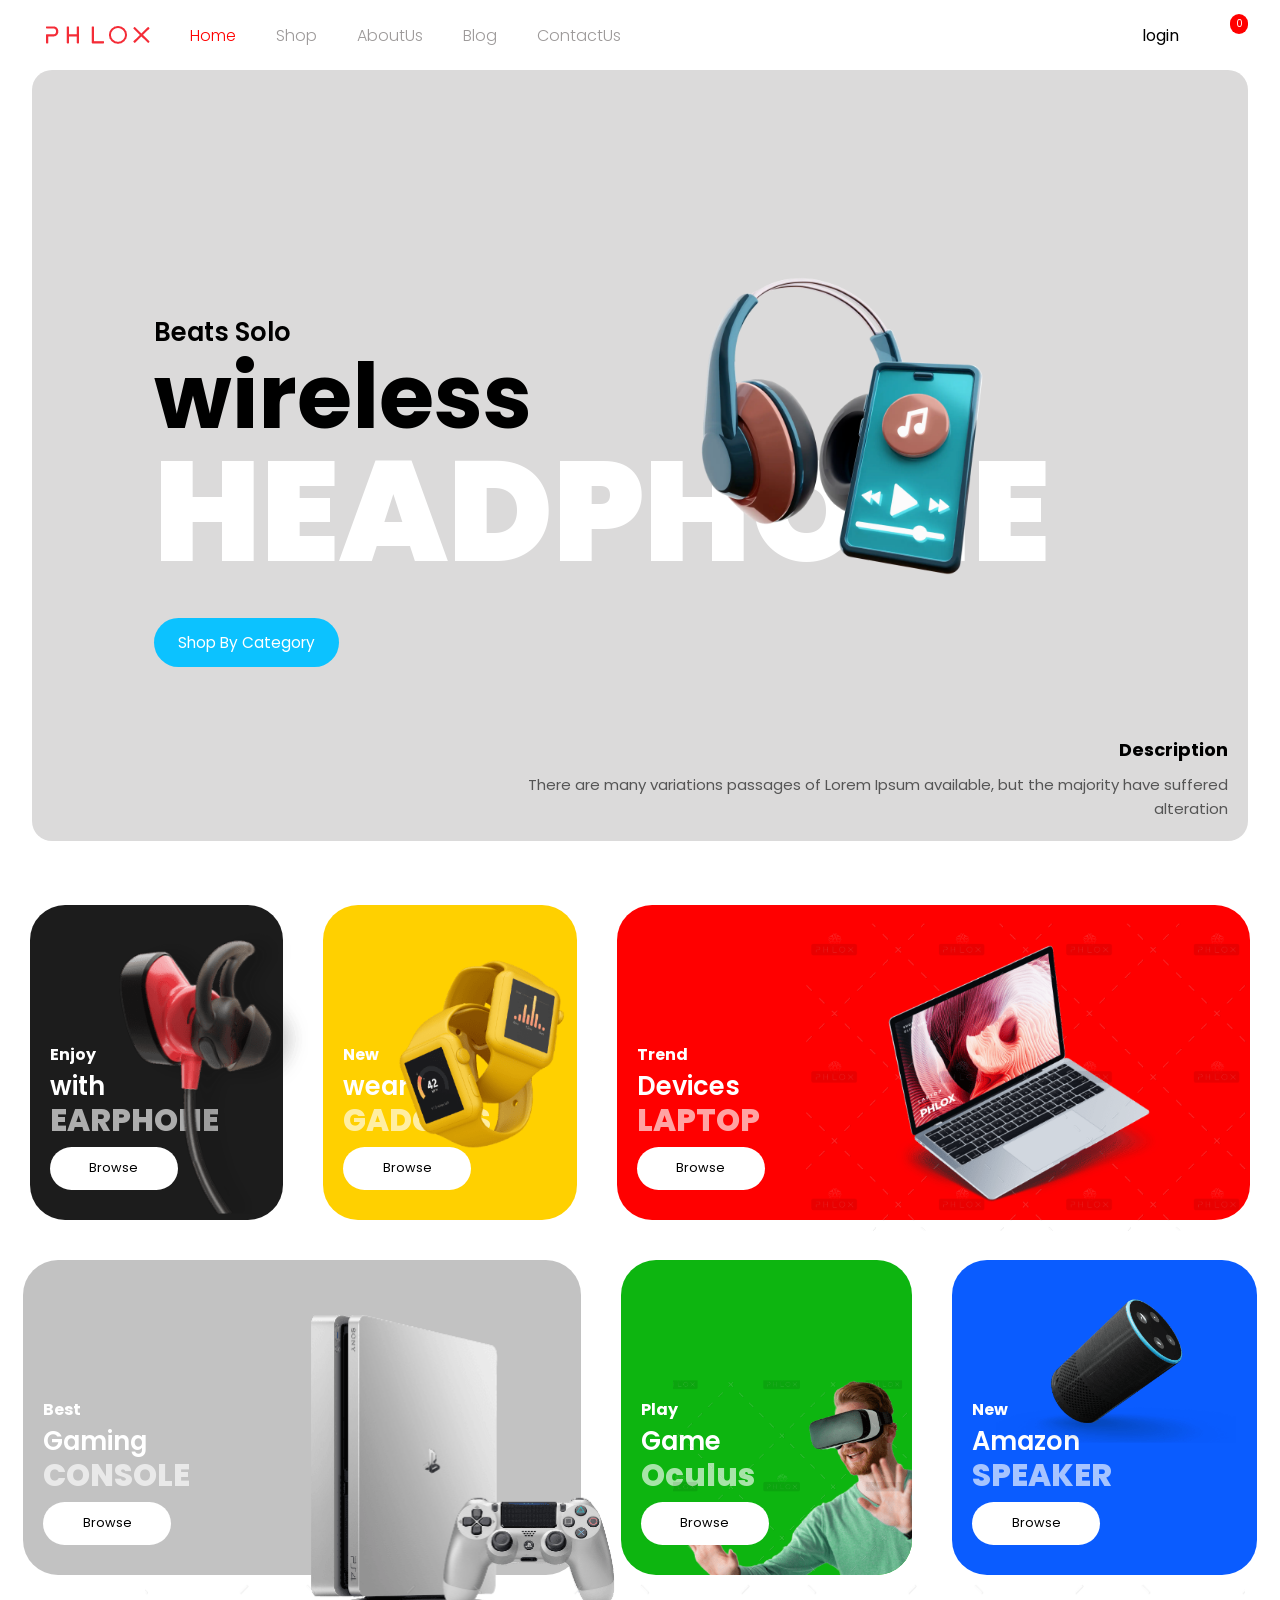
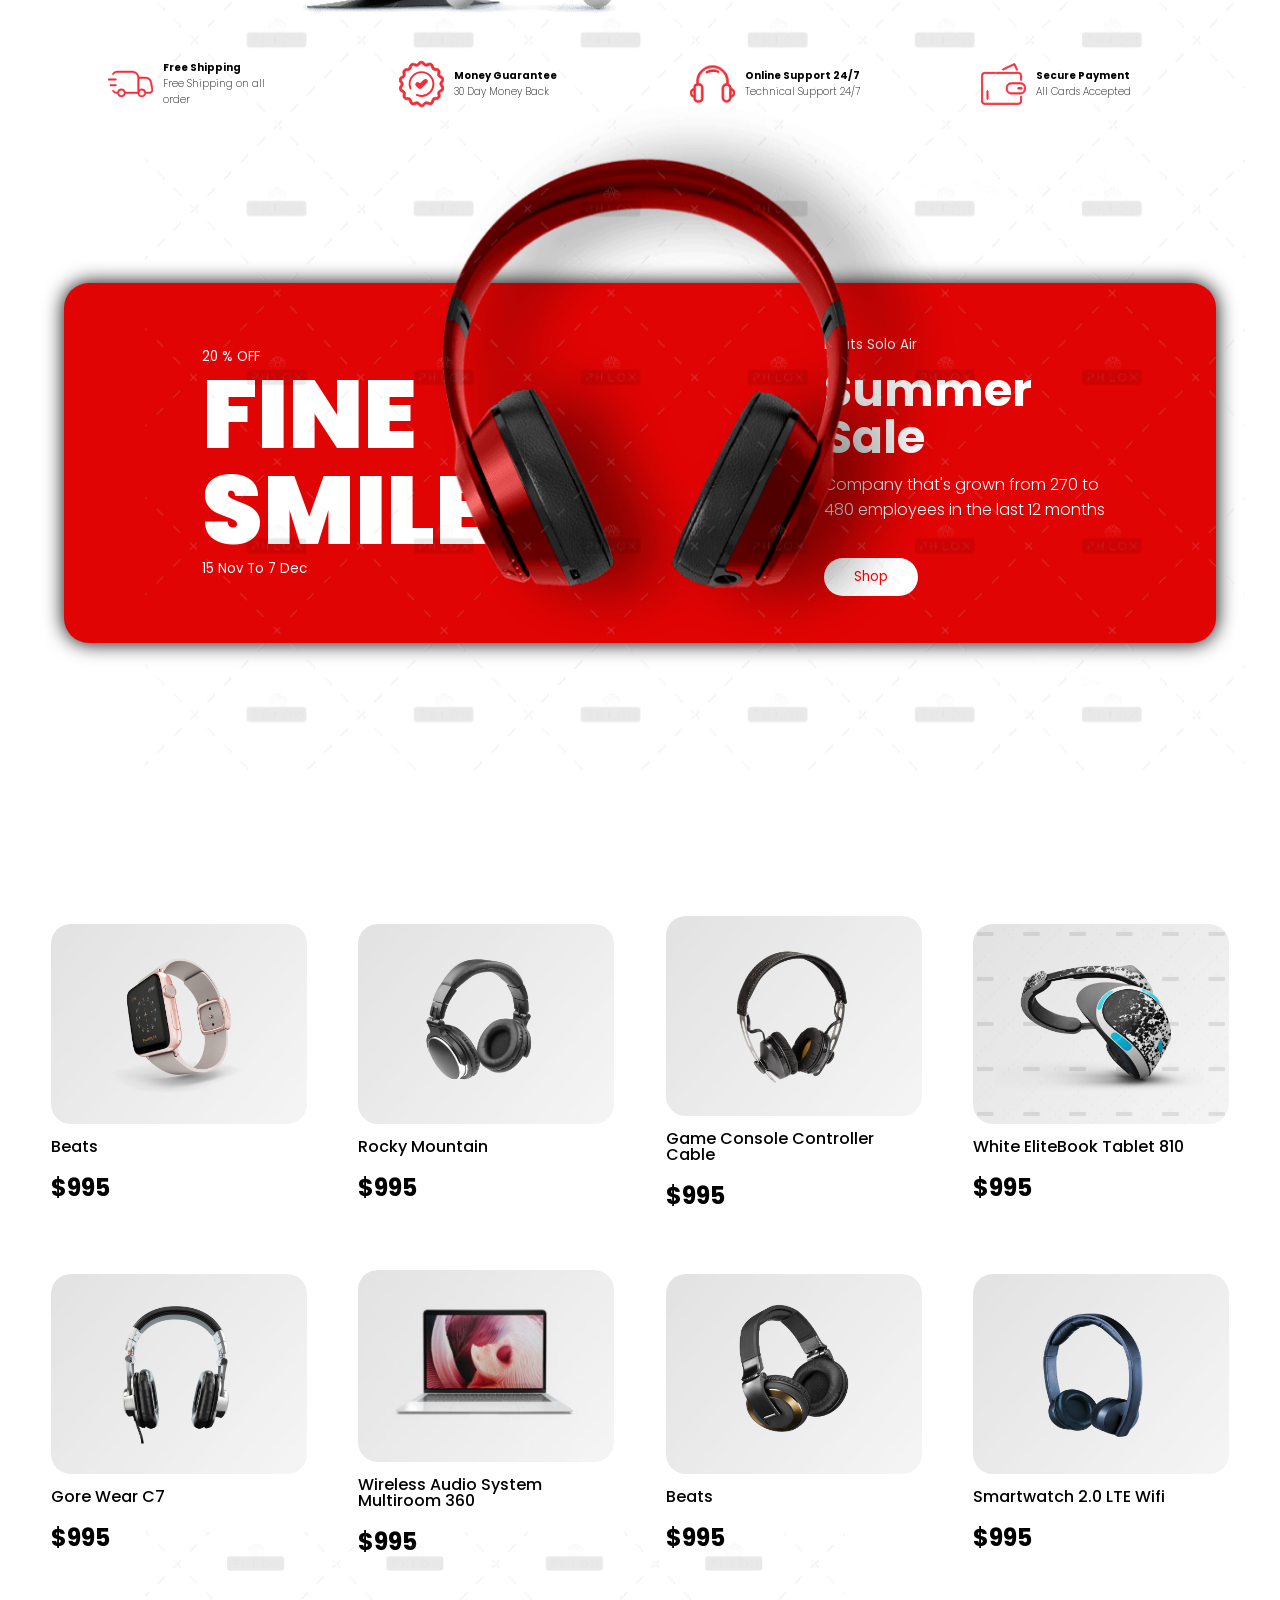
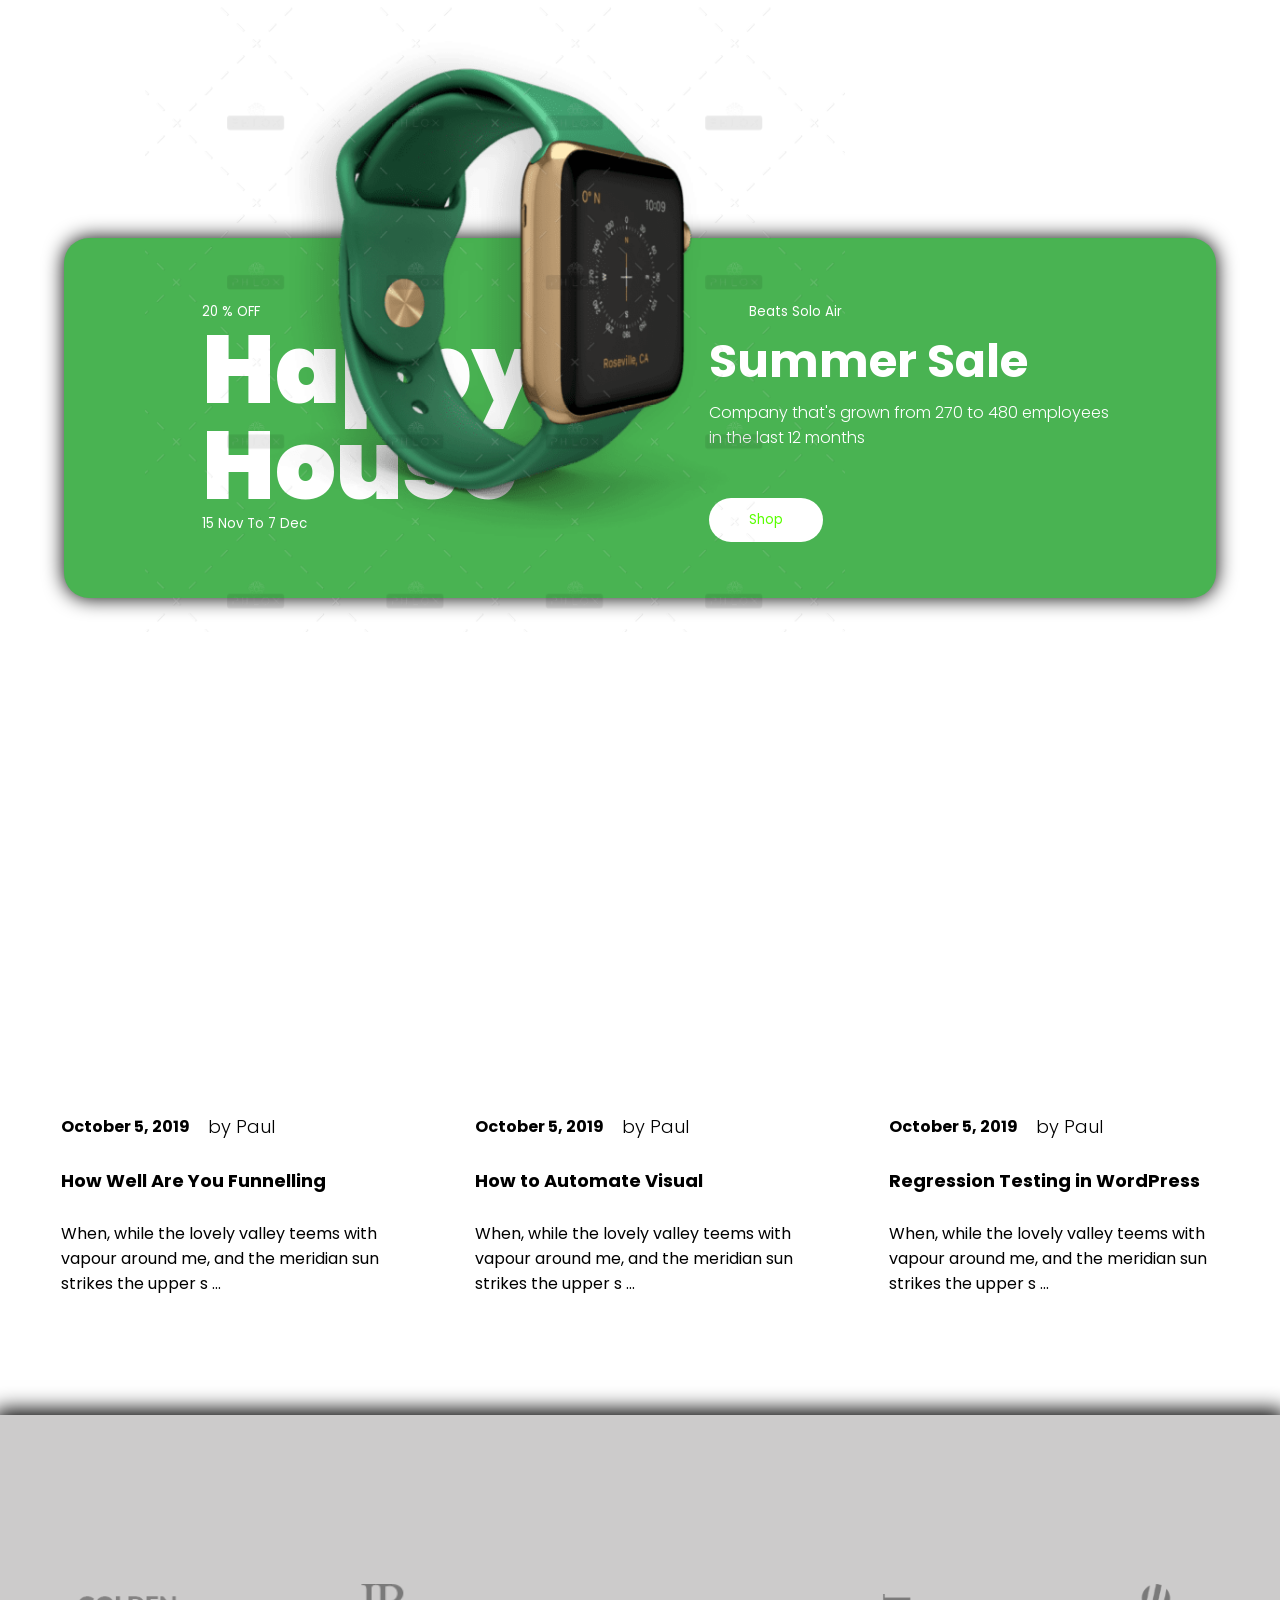
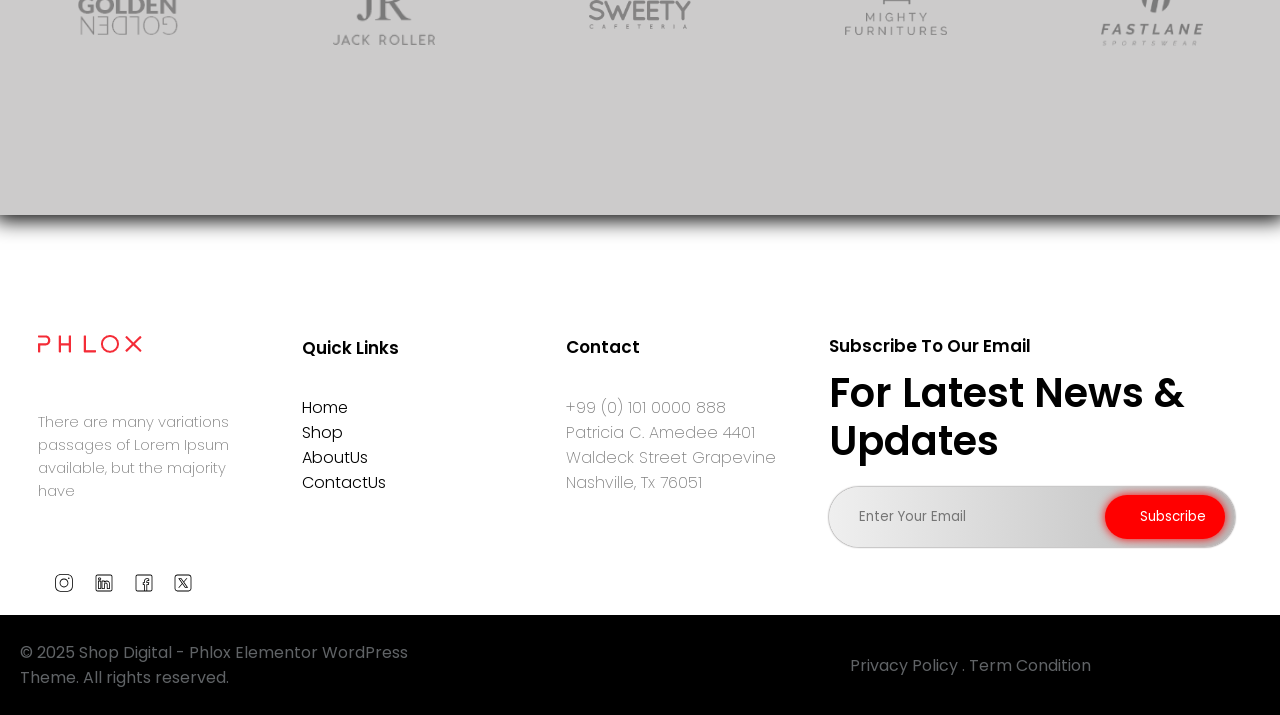
<file: index.html>
<!DOCTYPE html>
<html lang="en">
  <head>
    <meta charset="UTF-8" />
    <meta http-equiv="X-UA-Compatible" content="IE=edge" />
    <meta name="viewport" content="width=device-width, initial-scale=1.0" />
    <title>Ecommerce Website</title>
    <!-- Google Fonts -->
    <link 
      href="https://fonts.googleapis.com/css2?family=Montserrat:wght@100;200;300;400;500;600;700;800;900&family=Poppins:wght@100;200;300;400;500;600;700;800;900&display=swap"
      rel="stylesheet"
    />
    <!-- Icon -->
    <link
      rel="stylesheet"
      href="https://unicons.iconscout.com/release/v4.0.0/css/line.css"
    />
    <!-- icon -->
    <link rel="icon" href="faviconheaphone.ico" type="image/png" />
    <!-- custom style Sheet  -->
    <link rel="stylesheet" href="css/index.css" />
    
    <!-- custom style Sheet & JavaScript -->
    
  </head>
  <body>
    <header >
      <nav class="nav_header">
        <ul>
          <li><a href="index.html"><img src="image/logo.png" alt=""></a></li>
           <li><a class="active mobilehidden" href="index.html" >Home  </a></li>
           <li><a class="mobilehidden" href="shop.html">Shop</a></li>
           <li><a class="mobilehidden" href="about.html">AboutUs</a></li>
           <li><a class="mobilehidden" href="blog.html">Blog</a></li>
           <li><a class="mobilehidden" href="contactus.html">ContactUs</a></li>
          
        </ul>
        <ul class="sidebar">
          <li><i onclick = hideSidebar() class="uil uil-times-circle"></i></li>
          <li><a href="">Home  </a></li>
          <li><a href="">Shop</a></li>
          <li><a href="">AboutUs</a></li>
          <li><a href="">Blog</a></li>
          <li><a href="">ContactUs</a></li>
       </ul>
      </nav>
      
      <div class="header_login_container">
        <p><a href="">login</a></p>
        <p><a href=""><i class="uil uil-search"></i></a></p>
        <p><a href=""><i class="uil uil-shopping-bag"><span>0</span></i></a></p>
        <div class="cart" >
          <h1>Cart Is Empty</h1>
          <i class="uil uil-shopping-cart-alt"></i>
        </div>
        <p class="bigscreenhidden" onclick = showSidebar()> <a> <i class="uil uil-list-ui-alt"></i></a></p>
      </div>
    </header>
     <main>
      <section class="landing_section">
        <img src="image/landingimage.png" alt="">
        <div class="leftcontent">
          <h6>Beats Solo</h6>
          <h2>wireless</h2>
          <h1>HEADPHONE</h1>
          <button class="landing_button">Shop By Category</button>
        </div>
        <div class="rightcontent">
          <h6>Description</h6>
          <p>There are many variations passages of Lorem Ipsum available, but the majority have suffered alteration</p>
        </div>
      </section>

      <!-- CARDS -->
      
      <section class="firstcards"  >
        <div  class="card1">
          <h6>Enjoy</h6>
          <h2>with</h2>
          <h1>EARPHONE</h1>
          <button >Browse</button>
          <img src="image/h.png" alt="">
        </div>
        <div  class="card1">
          <h6>New</h6>
          <h2>wear</h2>
          <h1>GADGETS</h1>
          <button >Browse</button>
          <img src="image/w.png" alt="">
        </div>
        <div  class="card1">
          <h6>Trend</h6>
          <h2>Devices</h2>
          <h1>LAPTOP</h1>
          <button >Browse</button>
          <img src="image/Laptop.png" alt="">
        </div>

        <div class="card2">
          <h6>Best</h6>
          <h2>Gaming</h2>
          <h1>CONSOLE</h1>
          <button >Browse</button>
          <img src="image/gam.png" alt="">
        </div>
        <div class="card2">
          <h6>Play</h6>
          <h2>Game</h2>
          <h1>Oculus</h1>
          <button >Browse</button>
          <img src="image/man2.png" alt="">
        </div>
        <div class="card2">
          <h6>New</h6>
          <h2>Amazon</h2>
          <h1>SPEAKER</h1>
          <button >Browse</button>
          <img src="image/mus.png" alt="">
          
        </div>
      </section>
      <section class="secondcards"  >
        <div class="card1">
          <?xml version="1.0" encoding="UTF-8"?> <svg xmlns="http://www.w3.org/2000/svg" width="69.613" height="40" viewBox="0 0 69.613 40"><defs><style>.a{fill:#f42c37;}</style></defs><g transform="translate(-5.009 -24.149)"><g transform="translate(5.009 24.149)"><path class="a" d="M76.464,52.063,74.559,41.837A10.444,10.444,0,0,0,64.3,33.349H54.944a10.449,10.449,0,0,0-10.343-9.2H20.71a8.031,8.031,0,0,0-6.933,3.912,1.123,1.123,0,0,0,1.922,1.16,5.8,5.8,0,0,1,5.011-2.826H44.6a8.189,8.189,0,0,1,8.17,8.078v22.2H33.911a6.34,6.34,0,0,0-12.483,0h-.719A5.843,5.843,0,0,1,15.862,54.1,1.123,1.123,0,0,0,14,55.361a8.084,8.084,0,0,0,6.708,3.559h.713a6.347,6.347,0,0,0,12.5,0H52.857a6.347,6.347,0,0,0,12.5,0h5.454a5.752,5.752,0,0,0,5.658-6.858ZM27.648,61.9a4.1,4.1,0,0,1,0-8.209,4.1,4.1,0,1,1,0,8.209Zm31.434,0A4.085,4.085,0,0,1,55,57.911a1.111,1.111,0,0,0,.012-.114v-.3a4.1,4.1,0,1,1,4.066,4.4Zm14.441-6.5a3.508,3.508,0,0,1-2.715,1.273h-5.46a6.38,6.38,0,0,0-6.264-5.227,6.265,6.265,0,0,0-4.065,1.5V35.594H64.3a8.2,8.2,0,0,1,8.05,6.656l1.906,10.231A3.523,3.523,0,0,1,73.523,55.4Z" transform="translate(-6.957 -24.149)"></path><path class="a" d="M18.105,40.6a1.123,1.123,0,0,0-1.123-1.123H6.132a1.123,1.123,0,0,0,0,2.245H16.983A1.123,1.123,0,0,0,18.105,40.6Z" transform="translate(-5.009 -27.619)"></path><path class="a" d="M18.941,51.984a1.123,1.123,0,0,0-1.123-1.123h-8a1.123,1.123,0,1,0,0,2.245h8A1.123,1.123,0,0,0,18.941,51.984Z" transform="translate(-5.845 -30.196)"></path></g></g></svg> 
          <div class="wrappersecondcard">
            <h1>Free Shipping</h1>
            <h2>Free Shipping on all order</h2>
          </div>
        </div>
        <div class="card1">
          <?xml version="1.0" encoding="UTF-8"?> <svg xmlns="http://www.w3.org/2000/svg" width="48.579" height="49.552" viewBox="0 0 48.579 49.552"><defs><style>.a,.b{fill:#f42c37;}.a{stroke:#fff;stroke-width:0.35px;}.b,.c{stroke:#f42c37;}.b{stroke-width:0.3px;}.c,.e{fill:none;}.c{stroke-linecap:round;stroke-width:2.1px;stroke-dasharray:55 10;}.d{stroke:none;}</style></defs><g transform="translate(-4.068 -3.507)"><g transform="translate(4.254 3.682)"><path class="a" d="M52.96,31.59l-.876-1.208a1.631,1.631,0,0,1-.009-1.912l.855-1.219a4.107,4.107,0,0,0-1.409-5.99l-1.309-.7a1.636,1.636,0,0,1-.845-1.712l.251-1.469a4.1,4.1,0,0,0-3.865-4.782l-1.491-.06a1.627,1.627,0,0,1-1.5-1.179l-.432-1.42A4.114,4.114,0,0,0,36.76,7.306l-1.369.583a1.654,1.654,0,0,1-1.862-.412l-1-1.108a4.1,4.1,0,0,0-6.151.04l-.967,1.128a1.664,1.664,0,0,1-1.862.443l-1.38-.563a4.177,4.177,0,0,0-1.56-.312,4.108,4.108,0,0,0-3.957,3.02l-.393,1.439a1.635,1.635,0,0,1-1.49,1.2l-1.48.091a4.1,4.1,0,0,0-3.8,4.833l.272,1.46a1.636,1.636,0,0,1-.816,1.731l-1.3.725a4.106,4.106,0,0,0-1.319,6.01l.876,1.2a1.631,1.631,0,0,1,.009,1.912l-.856,1.219a4.108,4.108,0,0,0,1.409,5.99l1.309.7a1.635,1.635,0,0,1,.845,1.712l-.251,1.469A4.1,4.1,0,0,0,13.543,46.6l1.491.06a1.626,1.626,0,0,1,1.5,1.178l.412,1.43A4.113,4.113,0,0,0,22.514,51.9l1.368-.584a1.657,1.657,0,0,1,1.863.413l1,1.106a4.1,4.1,0,0,0,6.154-.04l.975-1.128a1.666,1.666,0,0,1,1.863-.443l1.379.564a4.2,4.2,0,0,0,1.561.312,4.105,4.105,0,0,0,3.956-3.02l.393-1.44a1.64,1.64,0,0,1,1.491-1.2l1.49-.09a4.1,4.1,0,0,0,3.8-4.832l-.272-1.46a1.636,1.636,0,0,1,.816-1.731l1.3-.726a4.1,4.1,0,0,0,1.319-6.01Zm-1.711,2.768a1.627,1.627,0,0,1-.8,1.079l-1.3.725A4.1,4.1,0,0,0,47.1,40.489l.272,1.46a1.636,1.636,0,0,1-1.52,1.933l-1.48.091a4.1,4.1,0,0,0-3.725,3.011l-.393,1.43a1.638,1.638,0,0,1-1.58,1.208,1.682,1.682,0,0,1-.625-.12l-1.38-.564a4.182,4.182,0,0,0-1.56-.313,4.121,4.121,0,0,0-3.1,1.409l-.977,1.119a1.618,1.618,0,0,1-1.239.563,1.6,1.6,0,0,1-1.217-.543l-1-1.108A4.119,4.119,0,0,0,24.52,48.7a4.054,4.054,0,0,0-1.621.332l-1.369.583a1.6,1.6,0,0,1-.643.132,1.642,1.642,0,0,1-1.571-1.179l-.412-1.43a4.115,4.115,0,0,0-3.767-2.96l-1.49-.06a1.588,1.588,0,0,1-1.2-.6,1.605,1.605,0,0,1-.342-1.3l.251-1.469a4.094,4.094,0,0,0-2.114-4.3l-1.308-.7a1.611,1.611,0,0,1-.826-1.068,1.579,1.579,0,0,1,.262-1.319l.856-1.219a4.094,4.094,0,0,0-.04-4.791l-.876-1.2a1.584,1.584,0,0,1-.272-1.319,1.627,1.627,0,0,1,.806-1.077l1.3-.725a4.1,4.1,0,0,0,2.043-4.33l-.262-1.449a1.609,1.609,0,0,1,.321-1.309,1.625,1.625,0,0,1,1.2-.623l1.48-.091A4.108,4.108,0,0,0,18.65,12.21l.393-1.439a1.638,1.638,0,0,1,1.58-1.209,1.7,1.7,0,0,1,.625.121l1.38.563a4.177,4.177,0,0,0,1.56.312,4.12,4.12,0,0,0,3.1-1.409l.977-1.117a1.637,1.637,0,0,1,2.456-.02l1,1.106a4.121,4.121,0,0,0,3.061,1.369,4.066,4.066,0,0,0,1.621-.332l1.369-.583a1.594,1.594,0,0,1,.643-.131,1.64,1.64,0,0,1,1.571,1.177l.412,1.431a4.115,4.115,0,0,0,3.767,2.959l1.49.061a1.623,1.623,0,0,1,1.208.6,1.6,1.6,0,0,1,.343,1.3l-.252,1.471a4.1,4.1,0,0,0,2.114,4.3l1.309.7a1.638,1.638,0,0,1,.574,2.385l-.855,1.219a4.1,4.1,0,0,0,.04,4.793l.876,1.2A1.773,1.773,0,0,1,51.249,34.357Z" transform="translate(-5.545 -5)"></path><path class="b" d="M48.05,42.37l-5.14,5.11L41.241,45.8a1.176,1.176,0,0,0-1.668,1.659l2.5,2.513a1.17,1.17,0,0,0,1.659,0l5.974-5.936A1.176,1.176,0,1,0,48.05,42.37Z" transform="translate(-20.548 -21.581)"></path></g><g class="c" transform="translate(28.357 47.837) rotate(-135)"><circle class="d" cx="13.835" cy="13.835" r="13.835"></circle><circle class="e" cx="13.835" cy="13.835" r="12.785"></circle></g></g></svg> 
          <div class="wrappersecondcard">
            <h1>Money Guarantee</h1>
            <h2>30 Day Money Back</h2>
          </div>
        </div>
        <div class="card1">
          <?xml version="1.0" encoding="UTF-8"?> <svg xmlns="http://www.w3.org/2000/svg" width="49.231" height="40" viewBox="0 0 49.231 40"><defs><style>.a{fill:#f42c37;}.b{fill:none;stroke:#f42c37;stroke-linecap:round;stroke-width:2.2px;}</style></defs><g transform="translate(-554 -5045.521)"><path class="a" d="M48.077-22.546a4.9,4.9,0,0,0,1.154-3.221,4.9,4.9,0,0,0-1.154-3.221A5.122,5.122,0,0,0,45.1-30.767v-.1a4.655,4.655,0,0,0-3.077-4.712v-2.5a16.77,16.77,0,0,0-5.1-12.308,16.77,16.77,0,0,0-12.308-5.1,16.77,16.77,0,0,0-12.308,5.1,16.77,16.77,0,0,0-5.1,12.308v2.212a3.691,3.691,0,0,0-3.077,3.942v1.154a5.122,5.122,0,0,0-2.981,1.779A4.9,4.9,0,0,0,0-25.767a4.9,4.9,0,0,0,1.154,3.221,5.122,5.122,0,0,0,2.981,1.779v1.154a3.99,3.99,0,0,0,1.2,2.933,3.879,3.879,0,0,0,2.837,1.2h2.115a3.879,3.879,0,0,0,2.837-1.2,3.99,3.99,0,0,0,1.2-2.933V-31.921a3.99,3.99,0,0,0-1.2-2.933,3.879,3.879,0,0,0-2.837-1.2H9.231v-2.019A14.814,14.814,0,0,1,13.75-48.94a14.814,14.814,0,0,1,10.865-4.519A14.814,14.814,0,0,1,35.481-48.94,14.814,14.814,0,0,1,40-38.075v2.019a4.836,4.836,0,0,0-3.606,1.538,5.072,5.072,0,0,0-1.49,3.654v10.192a5.072,5.072,0,0,0,1.49,3.654A4.836,4.836,0,0,0,40-15.479a4.836,4.836,0,0,0,3.606-1.538,5.072,5.072,0,0,0,1.49-3.654v-.1A5.122,5.122,0,0,0,48.077-22.546ZM4.135-22.882a2.773,2.773,0,0,1-2.115-2.885,2.773,2.773,0,0,1,2.115-2.885Zm8.173-9.038v12.308a1.881,1.881,0,0,1-.625,1.442,2.007,2.007,0,0,1-1.394.577H8.173a2.007,2.007,0,0,1-1.394-.577,1.881,1.881,0,0,1-.625-1.442V-31.921a1.881,1.881,0,0,1,.625-1.442,2.007,2.007,0,0,1,1.394-.577h2.115a2.007,2.007,0,0,1,1.394.577A1.881,1.881,0,0,1,12.308-31.921Zm30.769,11.25a3.04,3.04,0,0,1-.865,2.163A2.913,2.913,0,0,1,40-17.594a2.913,2.913,0,0,1-2.212-.913,3.04,3.04,0,0,1-.865-2.163V-30.863a3.04,3.04,0,0,1,.865-2.163A2.913,2.913,0,0,1,40-33.94a2.913,2.913,0,0,1,2.212.913,3.04,3.04,0,0,1,.865,2.163ZM45.1-22.882v-5.769a2.773,2.773,0,0,1,2.115,2.885A2.773,2.773,0,0,1,45.1-22.882Z" transform="translate(554 5101)"></path><path class="b" d="M12.482,1.811A13.234,13.234,0,0,0,0,1.375" transform="matrix(0.998, -0.07, 0.07, 0.998, 572.188, 5051.251)"></path></g></svg>          
          <div class="wrappersecondcard">
            <h1>Online Support 24/7</h1>
            <h2>Technical Support 24/7</h2>
          </div>
        </div>
        <div class="card1">
          <?xml version="1.0" encoding="UTF-8"?> <svg xmlns="http://www.w3.org/2000/svg" width="44.03" height="40.804" viewBox="0 0 44.03 40.804"><defs><style>.a,.b{fill:#f42c37;stroke:#f42c37;}.a{stroke-width:0.8px;}.b{stroke-linecap:round;stroke-width:2.6px;}</style></defs><g transform="translate(-4.6 -8.021)"><path class="a" d="M10.951,43.533a.584.584,0,0,1-.576-.576V35.368a.576.576,0,1,1,1.153,0v7.541A.567.567,0,0,1,10.951,43.533ZM44.34,45.015V40.722a.584.584,0,0,0-.576-.576.62.62,0,0,0-.576.576v4.293a2.153,2.153,0,0,1-2.162,2.162H8.362A2.153,2.153,0,0,1,6.2,45.015V20.421A2.153,2.153,0,0,1,8.362,18.26H41.025a2.153,2.153,0,0,1,2.162,2.162v4a.584.584,0,0,0,.576.576.62.62,0,0,0,.576-.576v-4a3.372,3.372,0,0,0-3.362-3.362H8.362A3.372,3.372,0,0,0,5,20.421V45.063a3.372,3.372,0,0,0,3.362,3.362H41.025A3.4,3.4,0,0,0,44.34,45.015ZM48.23,33.342v-1.3a4.92,4.92,0,0,0-4.9-4.9H34.06a4.92,4.92,0,0,0-4.9,4.9v1.3a4.92,4.92,0,0,0,4.9,4.9h9.27A4.92,4.92,0,0,0,48.23,33.342Zm-4.9-5a3.731,3.731,0,0,1,3.7,3.7v1.3a3.731,3.731,0,0,1-3.7,3.7H34.06a3.731,3.731,0,0,1-3.7-3.7v-1.3a3.731,3.731,0,0,1,3.7-3.7h9.27ZM40.017,14.994a.618.618,0,0,0,.288-.817L37.759,8.749a.508.508,0,0,0-.336-.288.819.819,0,0,0-.48,0L25.751,13.745a.612.612,0,0,0,.528,1.1l10.615-5,2.306,4.9a.652.652,0,0,0,.528.336C39.872,15.042,39.968,15.042,40.017,14.994Z" transform="translate(0 0)"></path><path class="b" d="M14.5-7.59H12.234" transform="translate(29.267 40.122)"></path></g></svg>          
          <div class="wrappersecondcard">
            <h1>Secure Payment</h1>
            <h2>All Cards Accepted</h2>
          </div>
        </div>

      </section>
      <section class="redsection">
        <img src="image/p-1.png" class="img" alt="">
        <div class="red_leftcontent">
          <h5>20 % OFF</h5>
          <h1>FINE SMILE</h1>
          <h5>15 Nov To 7 Dec</h5>
        </div>
        <div>
        <div class="red_rightcontent">
            <h5>Beats Solo Air</h5>
            <h1>Summer Sale</h1>
            <p>Company that's grown from 270 to 480 employees in the last 12 months</p>
            <button>Shop</button>
        </div>
        </div>
      </section>
      <section class="BestSeller" class="section">
        
        <div class="BestSellercontent">
          <h1 class="section">Best Seller Products</h1>
          <p class="section">Speaker There are many variations passages</p>
        </div>
      </section>
      <section class="thirdcards">
        <div>
          <img src="image/p-2.jpg" class="card1" alt="">
          <h4>Beats</h4>
          <h1>$995</h1>
          <button>Add To Cart</button>
        </div>
        <div>
          <img src="image/p-4.jpg" class="card1" alt="">
          <h4>Rocky Mountain</h4>
          <h1>$995</h1><button>Add To Cart</button>
        </div>
        <div>
          <img src="image/p-5.jpg" class="card1" alt="">
          <h4>Game Console Controller Cable</h4>
          <h1>$995</h1><button>Add To Cart</button>
        </div>
        <div>
          <img src="image/p8.png" class="card1" alt="">
          <h4>White EliteBook Tablet 810</h4>
          <h1>$995</h1><button>Add To Cart</button>
        </div>
        <div>
          <img src="image/p-7.jpg" class="card2" alt="">
          <h4>Gore Wear C7</h4>
          <h1>$995</h1><button>Add To Cart</button>
        </div>
        <div>
          <img src="image/PCcards.jpg" class="card2" alt="">
          <h4>Wireless Audio System Multiroom 360</h4>
          <h1>$995</h1><button>Add To Cart</button>
        </div>
        <div>
          <img src="image/p-3.jpg" class="card2" alt="">
          <h4>Beats</h4>
          <h1>$995</h1> <button>Add To Cart</button>
        </div>
        <div>
          <img src="image/p9.jpg" class="card2"alt="">
          <h4>Smartwatch 2.0 LTE Wifi</h4>
          <h1>$995</h1><button>Add To Cart</button>
        </div>
        
      </section>
      <section class="greensection">
        <img src="image/p12.png" class="img" alt="">
        <div class="green_leftcontent">
          <h5>20 % OFF</h5>
          <h1>Happy House</h1>
          <h5>15 Nov To 7 Dec</h5>
        </div>
        <div>
        <div class="green_rightcontent">
            <h5>Beats Solo Air</h5>
            <h1>Summer Sale</h1>
            <p>Company that's grown from 270 to 480 employees in the last 12 months</p>
            <button>Shop</button>
        </div>
        </div>
      </section>
      <section class="BestSeller" >
        <div class="BestSellercontent">
          <h1 class="section">Recent News</h1>
          <p class="section">There are many variations passages</p>
        </div>
      </section>
      <section class="fourthcards">
        <div class="cardcontainer" >
          <div class="imagecontainer">
            <img src="image/news-1.png" class="section" alt="">
          </div>
          <div class="textcontainer">
            <div class="firsttexts">
              <h4>October 5, 2019 </h4>
              <h4>by Paul</h4>
            </div>
            <h1>How Well Are You Funnelling</h1>
            <p>When, while the lovely valley teems with vapour around me, 
              and the meridian sun strikes the upper s ...</p>
          </div>
        </div>
          <div class="cardcontainer" >
            <div class="imagecontainer">
              <img src="image/news-2.png" class="section" alt="">
            </div>
            
            <div class="textcontainer">
              <div class="firsttexts">
                <h4>October 5, 2019 </h4>
                <h4>by Paul</h4>
              </div>
              <h1>How to Automate Visual</h1>
              <p>When, while the lovely valley teems with vapour around me, 
                and the meridian sun strikes the upper s ...</p>
            </div>
          </div>
            <div class="cardcontainer" >
              <div class="imagecontainer">
                <img src="image/news-3.png" class="section" alt="">
              </div>
              <div class="textcontainer">
                <div class="firsttexts">
                  <h4>October 5, 2019 </h4>
                  <h4>by Paul</h4>
                </div>
                <h1>Regression Testing in WordPress</h1>
                <p>When, while the lovely valley teems with vapour around me, 
                  and the meridian sun strikes the upper s ...</p>
              </div>
            </div>
        </div>
      </section>
      <section class="brandssection">
        <div class="card1">
          <img src="image/br-1.png"  alt="">
        </div>
        <div class="card1">
          <img src="image/br-2.png"  alt="">
        </div>
        <div class="card1">
          <img src="image/br-3.png"  alt="">
        </div>
        <div class="card1">
          <img src="image/br-4.png"  alt="">
        </div>
        <div class="card1">
          <img src="image/br-5.png"  alt="">
        </div>

      </section>
      </main>
      <footer>
        <div>
          <a href=""><img src="image/logo.png" alt=""></a>
          <p>There are many variations passages of Lorem Ipsum available, but the majority have</p>
          <div>
            <a href=""><svg xmlns="http://www.w3.org/2000/svg"  viewBox="0 0 50 50" width="50px" height="50px"><path d="M 16 3 C 8.8324839 3 3 8.8324839 3 16 L 3 34 C 3 41.167516 8.8324839 47 16 47 L 34 47 C 41.167516 47 47 41.167516 47 34 L 47 16 C 47 8.8324839 41.167516 3 34 3 L 16 3 z M 16 5 L 34 5 C 40.086484 5 45 9.9135161 45 16 L 45 34 C 45 40.086484 40.086484 45 34 45 L 16 45 C 9.9135161 45 5 40.086484 5 34 L 5 16 C 5 9.9135161 9.9135161 5 16 5 z M 37 11 A 2 2 0 0 0 35 13 A 2 2 0 0 0 37 15 A 2 2 0 0 0 39 13 A 2 2 0 0 0 37 11 z M 25 14 C 18.936712 14 14 18.936712 14 25 C 14 31.063288 18.936712 36 25 36 C 31.063288 36 36 31.063288 36 25 C 36 18.936712 31.063288 14 25 14 z M 25 16 C 29.982407 16 34 20.017593 34 25 C 34 29.982407 29.982407 34 25 34 C 20.017593 34 16 29.982407 16 25 C 16 20.017593 20.017593 16 25 16 z"/></svg></a>
            <a href=""><svg xmlns="http://www.w3.org/2000/svg"  viewBox="0 0 50 50" width="50px" height="50px"><path d="M 9 4 C 6.2504839 4 4 6.2504839 4 9 L 4 41 C 4 43.749516 6.2504839 46 9 46 L 41 46 C 43.749516 46 46 43.749516 46 41 L 46 9 C 46 6.2504839 43.749516 4 41 4 L 9 4 z M 9 6 L 41 6 C 42.668484 6 44 7.3315161 44 9 L 44 41 C 44 42.668484 42.668484 44 41 44 L 9 44 C 7.3315161 44 6 42.668484 6 41 L 6 9 C 6 7.3315161 7.3315161 6 9 6 z M 14 11.011719 C 12.904779 11.011719 11.919219 11.339079 11.189453 11.953125 C 10.459687 12.567171 10.011719 13.484511 10.011719 14.466797 C 10.011719 16.333977 11.631285 17.789609 13.691406 17.933594 A 0.98809878 0.98809878 0 0 0 13.695312 17.935547 A 0.98809878 0.98809878 0 0 0 14 17.988281 C 16.27301 17.988281 17.988281 16.396083 17.988281 14.466797 A 0.98809878 0.98809878 0 0 0 17.986328 14.414062 C 17.884577 12.513831 16.190443 11.011719 14 11.011719 z M 14 12.988281 C 15.392231 12.988281 15.94197 13.610038 16.001953 14.492188 C 15.989803 15.348434 15.460091 16.011719 14 16.011719 C 12.614594 16.011719 11.988281 15.302225 11.988281 14.466797 C 11.988281 14.049083 12.140703 13.734298 12.460938 13.464844 C 12.78117 13.19539 13.295221 12.988281 14 12.988281 z M 11 19 A 1.0001 1.0001 0 0 0 10 20 L 10 39 A 1.0001 1.0001 0 0 0 11 40 L 17 40 A 1.0001 1.0001 0 0 0 18 39 L 18 33.134766 L 18 20 A 1.0001 1.0001 0 0 0 17 19 L 11 19 z M 20 19 A 1.0001 1.0001 0 0 0 19 20 L 19 39 A 1.0001 1.0001 0 0 0 20 40 L 26 40 A 1.0001 1.0001 0 0 0 27 39 L 27 29 C 27 28.170333 27.226394 27.345035 27.625 26.804688 C 28.023606 26.264339 28.526466 25.940057 29.482422 25.957031 C 30.468166 25.973981 30.989999 26.311669 31.384766 26.841797 C 31.779532 27.371924 32 28.166667 32 29 L 32 39 A 1.0001 1.0001 0 0 0 33 40 L 39 40 A 1.0001 1.0001 0 0 0 40 39 L 40 28.261719 C 40 25.300181 39.122788 22.95433 37.619141 21.367188 C 36.115493 19.780044 34.024172 19 31.8125 19 C 29.710483 19 28.110853 19.704889 27 20.423828 L 27 20 A 1.0001 1.0001 0 0 0 26 19 L 20 19 z M 12 21 L 16 21 L 16 33.134766 L 16 38 L 12 38 L 12 21 z M 21 21 L 25 21 L 25 22.560547 A 1.0001 1.0001 0 0 0 26.798828 23.162109 C 26.798828 23.162109 28.369194 21 31.8125 21 C 33.565828 21 35.069366 21.582581 36.167969 22.742188 C 37.266572 23.901794 38 25.688257 38 28.261719 L 38 38 L 34 38 L 34 29 C 34 27.833333 33.720468 26.627107 32.990234 25.646484 C 32.260001 24.665862 31.031834 23.983076 29.517578 23.957031 C 27.995534 23.930001 26.747519 24.626988 26.015625 25.619141 C 25.283731 26.611293 25 27.829667 25 29 L 25 38 L 21 38 L 21 21 z"/></svg></a>
            <a href=""><svg xmlns="http://www.w3.org/2000/svg"  viewBox="0 0 50 50" width="50px" height="50px"><path d="M 9 4 C 6.2504839 4 4 6.2504839 4 9 L 4 41 C 4 43.749516 6.2504839 46 9 46 L 25.832031 46 A 1.0001 1.0001 0 0 0 26.158203 46 L 31.832031 46 A 1.0001 1.0001 0 0 0 32.158203 46 L 41 46 C 43.749516 46 46 43.749516 46 41 L 46 9 C 46 6.2504839 43.749516 4 41 4 L 9 4 z M 9 6 L 41 6 C 42.668484 6 44 7.3315161 44 9 L 44 41 C 44 42.668484 42.668484 44 41 44 L 33 44 L 33 30 L 36.820312 30 L 38.220703 23 L 33 23 L 33 21 C 33 20.442508 33.05305 20.398929 33.240234 20.277344 C 33.427419 20.155758 34.005822 20 35 20 L 38 20 L 38 14.369141 L 37.429688 14.097656 C 37.429688 14.097656 35.132647 13 32 13 C 29.75 13 27.901588 13.896453 26.71875 15.375 C 25.535912 16.853547 25 18.833333 25 21 L 25 23 L 22 23 L 22 30 L 25 30 L 25 44 L 9 44 C 7.3315161 44 6 42.668484 6 41 L 6 9 C 6 7.3315161 7.3315161 6 9 6 z M 32 15 C 34.079062 15 35.38736 15.458455 36 15.701172 L 36 18 L 35 18 C 33.849178 18 32.926956 18.0952 32.150391 18.599609 C 31.373826 19.104024 31 20.061492 31 21 L 31 25 L 35.779297 25 L 35.179688 28 L 31 28 L 31 44 L 27 44 L 27 28 L 24 28 L 24 25 L 27 25 L 27 21 C 27 19.166667 27.464088 17.646453 28.28125 16.625 C 29.098412 15.603547 30.25 15 32 15 z"/></svg></a>
            <a href=""><svg xmlns="http://www.w3.org/2000/svg"  viewBox="0 0 50 50" width="50px" height="50px"><path d="M 11 4 C 7.1456661 4 4 7.1456661 4 11 L 4 39 C 4 42.854334 7.1456661 46 11 46 L 39 46 C 42.854334 46 46 42.854334 46 39 L 46 11 C 46 7.1456661 42.854334 4 39 4 L 11 4 z M 11 6 L 39 6 C 41.773666 6 44 8.2263339 44 11 L 44 39 C 44 41.773666 41.773666 44 39 44 L 11 44 C 8.2263339 44 6 41.773666 6 39 L 6 11 C 6 8.2263339 8.2263339 6 11 6 z M 13.085938 13 L 22.308594 26.103516 L 13 37 L 15.5 37 L 23.4375 27.707031 L 29.976562 37 L 37.914062 37 L 27.789062 22.613281 L 36 13 L 33.5 13 L 26.660156 21.009766 L 21.023438 13 L 13.085938 13 z M 16.914062 15 L 19.978516 15 L 34.085938 35 L 31.021484 35 L 16.914062 15 z"/></svg></a>
        
          </div>
          </div>
        <div>
          <h1>Quick Links</h1>
          <ul>
            <li><a  href="">Home  </a></li>
            <li><a  href="">Shop</a></li>
            <li><a  href="">AboutUs</a></li>
            <li><a  href="">ContactUs</a></li>
          </ul>
        </div>
        <div>
          <h1>Contact</h1>
          <p>+99 (0) 101 0000 888</p>
          <p>Patricia C. Amedee 4401</p>
          <p>Waldeck Street Grapevine</p>
          <p>Nashville, Tx 76051</p>
        </div>
        <div>
          <h1>Subscribe To Our Email</h1>
          <h1>For Latest News & Updates</h1>
          <div >
            <input type="text" placeholder="Enter Your Email" >
            <button>Subscribe</button>
          </div>
        </div>
        
        
      </footer>
      <section class="lastbar">
          <p>© 2025 Shop Digital - Phlox Elementor WordPress Theme. All rights reserved.</p>
          <p>Privacy Policy . Term Condition</p>
      </section>








    <script src="js/index.js"></script>
  </body>
</html>
</file>
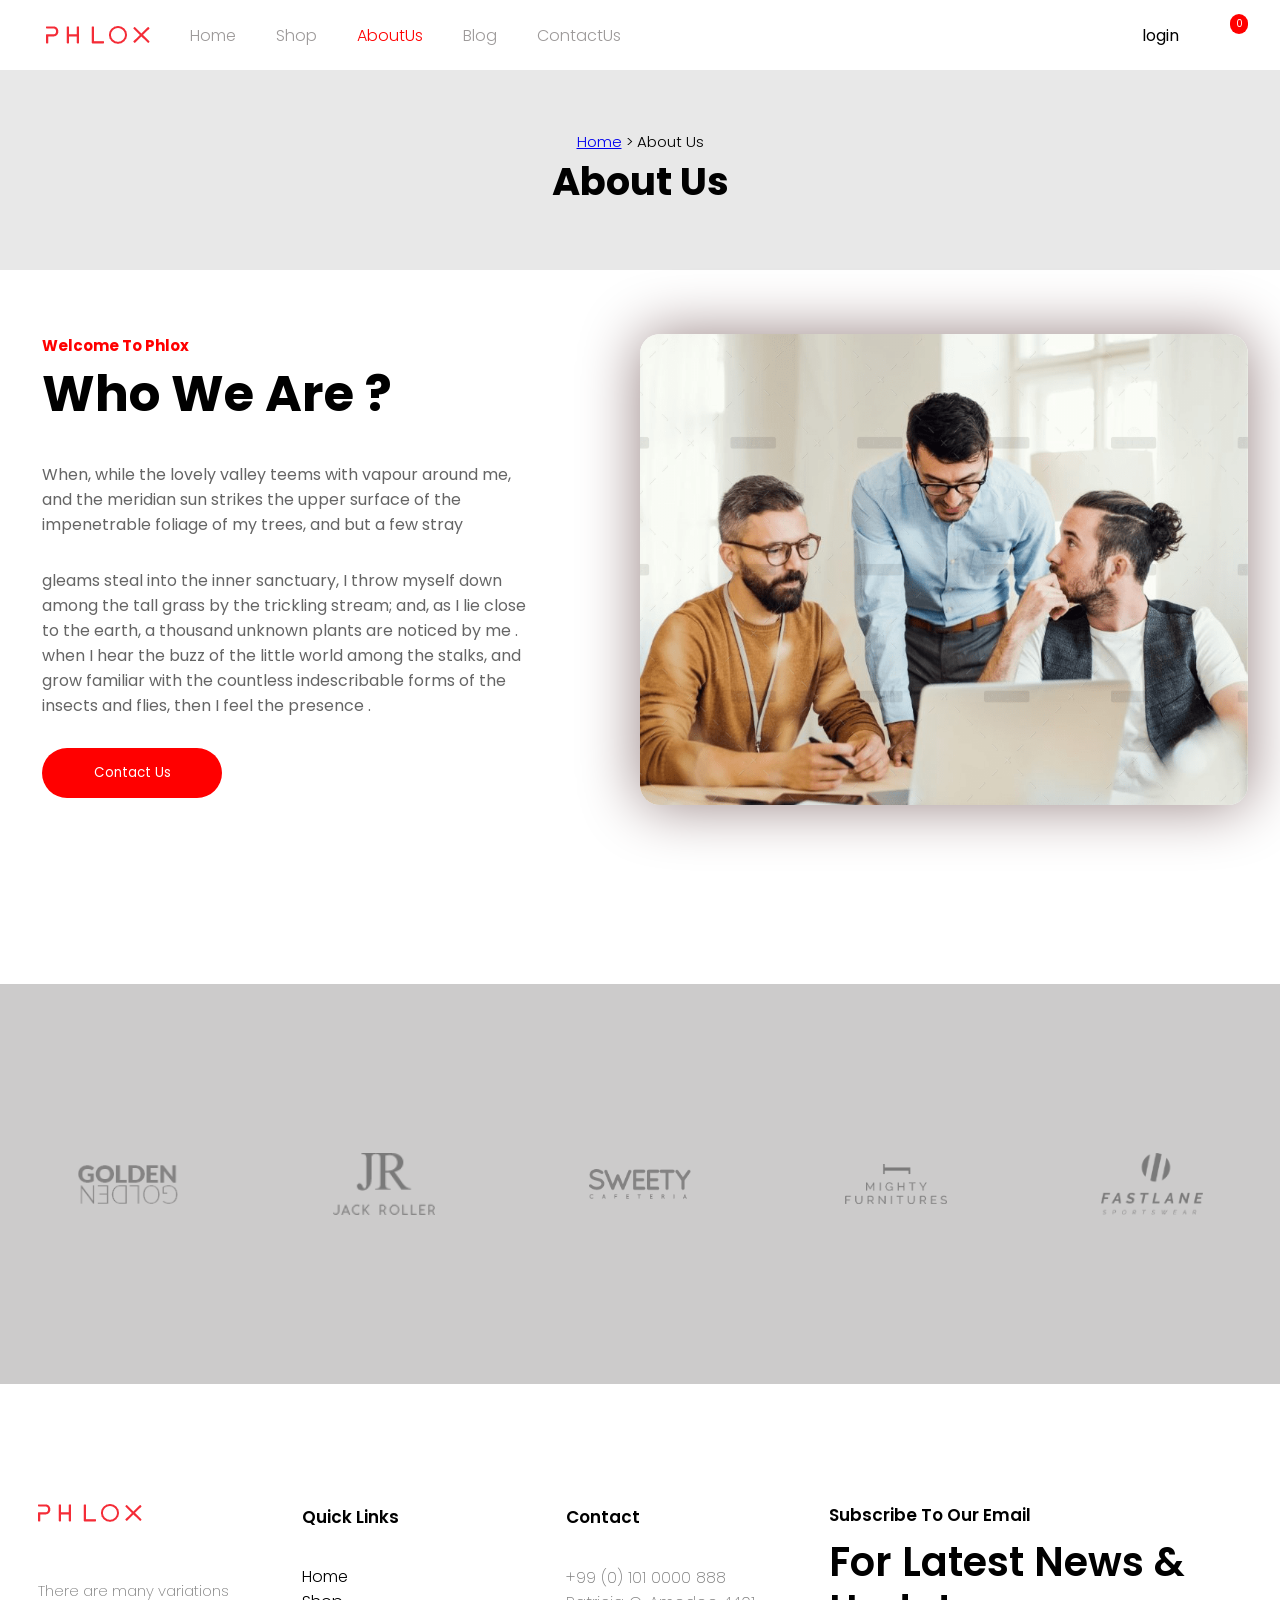
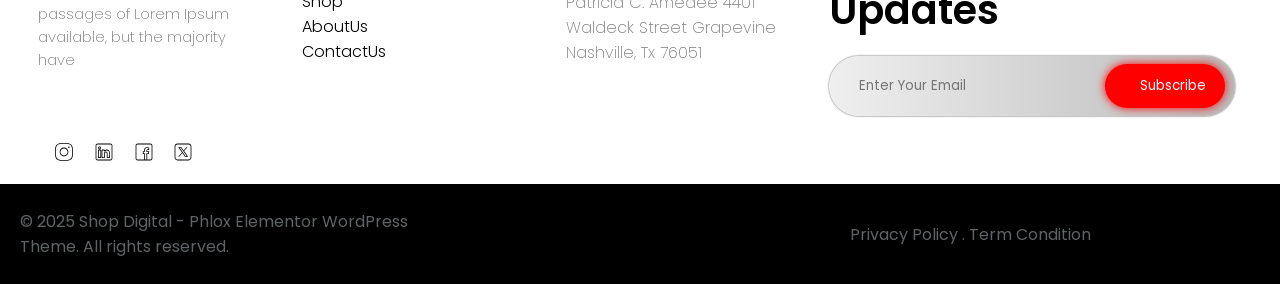
<file: about.html>
<!DOCTYPE html>
<html lang="en">
  <head>
    <meta charset="UTF-8" />
    <meta http-equiv="X-UA-Compatible" content="IE=edge" />
    <meta name="viewport" content="width=device-width, initial-scale=1.0" />
    <title>Ecommerce Website</title>
    <!-- Google Fonts -->
    <link 
      href="https://fonts.googleapis.com/css2?family=Montserrat:wght@100;200;300;400;500;600;700;800;900&family=Poppins:wght@100;200;300;400;500;600;700;800;900&display=swap"
      rel="stylesheet"
    />
    <!-- Icon -->
    <link
      rel="stylesheet"
      href="https://unicons.iconscout.com/release/v4.0.0/css/line.css"
    />
    <!-- icon -->
    <link rel="icon" href="faviconheaphone.ico" type="image/png" />
    <!-- custom style Sheet  -->
    <link rel="stylesheet" href="css/about.css" />
    
    <!-- custom style Sheet & JavaScript -->
    
  </head>
  <body>
    <header >
      <nav class="nav_header">
        <ul>
          <li><a href="index.html"><img src="image/logo.png" alt=""></a></li>
           <li><a class="mobilehidden" href="index.html">Home  </a></li>
           <li><a class="mobilehidden" href="shop.html">Shop</a></li>
           <li><a class="active mobilehidden" href="about.html">AboutUs</a></li>
           <li><a class="mobilehidden" href="blog.html">Blog</a></li>
           <li><a class="mobilehidden" href="contactus.html">ContactUs</a></li>
          
        </ul>
        <ul class="sidebar">
          <li><i onclick = hideSidebar() class="uil uil-times-circle"></i></li>
          <li><a href="">Home  </a></li>
          <li><a href="">Shop</a></li>
          <li><a href="">AboutUs</a></li>
          <li><a href="">Blog</a></li>
          <li><a href="">ContactUs</a></li>
       </ul>
      </nav>
      
      <div class="header_login_container">
        <p><a href="">login</a></p>
        <p><a href=""><i class="uil uil-search"></i></a></p>
        <p><a href=""><i class="uil uil-shopping-bag"><span>0</span></i></a></p>
        <div class="cart" >
          <h1>Cart Is Empty</h1>
          <i class="uil uil-shopping-cart-alt"></i>
        </div>
        <p class="bigscreenhidden" onclick = showSidebar()> <a> <i class="uil uil-list-ui-alt"></i></a></p>
      </div>
    </header>
     <main>
      <section class="BestSeller" class="section">
        
        <div class="BestSellercontent">
          <p class="section"> <a href="index.html">Home</a> > About Us </p>
          <h1 class="section">About Us </h1>
        </div>
      </section>
      <section class="maincontent">
        <div class="leftcontent">
          <h5>Welcome To Phlox</h5>
          <h1>Who We Are ?</h1>
          <p>When, while the lovely valley teems with vapour 
            around me, and the meridian sun strikes the upper
            surface of the impenetrable foliage of my trees,
            and but a few stray</p>
          <p>gleams steal into the inner sanctuary, I throw
             myself down among the tall grass by the trickling 
             stream; and, as I lie close to the earth, a thousand unknown plants are noticed by me .
            when I hear the buzz of the little world among the 
            stalks, and grow familiar with the countless
             indescribable forms of the insects and flies,
              then I feel the presence .</p>
          <button>Contact Us</button>
        </div>

        <div class="image">
          <img src="image/about-us.png" alt="">
        </div>
      </section>








      <section class="brandssection">
        <div class="card1">
          <img src="image/br-1.png"  alt="">
        </div>
        <div class="card1">
          <img src="image/br-2.png"  alt="">
        </div>
        <div class="card1">
          <img src="image/br-3.png"  alt="">
        </div>
        <div class="card1">
          <img src="image/br-4.png"  alt="">
        </div>
        <div class="card1">
          <img src="image/br-5.png"  alt="">
        </div>

      </section>
      </main>
      <footer>
        <div>
          <a href=""><img src="image/logo.png" alt=""></a>
          <p>There are many variations passages of Lorem Ipsum available, but the majority have</p>
          <div>
            <a href=""><svg xmlns="http://www.w3.org/2000/svg"  viewBox="0 0 50 50" width="50px" height="50px"><path d="M 16 3 C 8.8324839 3 3 8.8324839 3 16 L 3 34 C 3 41.167516 8.8324839 47 16 47 L 34 47 C 41.167516 47 47 41.167516 47 34 L 47 16 C 47 8.8324839 41.167516 3 34 3 L 16 3 z M 16 5 L 34 5 C 40.086484 5 45 9.9135161 45 16 L 45 34 C 45 40.086484 40.086484 45 34 45 L 16 45 C 9.9135161 45 5 40.086484 5 34 L 5 16 C 5 9.9135161 9.9135161 5 16 5 z M 37 11 A 2 2 0 0 0 35 13 A 2 2 0 0 0 37 15 A 2 2 0 0 0 39 13 A 2 2 0 0 0 37 11 z M 25 14 C 18.936712 14 14 18.936712 14 25 C 14 31.063288 18.936712 36 25 36 C 31.063288 36 36 31.063288 36 25 C 36 18.936712 31.063288 14 25 14 z M 25 16 C 29.982407 16 34 20.017593 34 25 C 34 29.982407 29.982407 34 25 34 C 20.017593 34 16 29.982407 16 25 C 16 20.017593 20.017593 16 25 16 z"/></svg></a>
            <a href=""><svg xmlns="http://www.w3.org/2000/svg"  viewBox="0 0 50 50" width="50px" height="50px"><path d="M 9 4 C 6.2504839 4 4 6.2504839 4 9 L 4 41 C 4 43.749516 6.2504839 46 9 46 L 41 46 C 43.749516 46 46 43.749516 46 41 L 46 9 C 46 6.2504839 43.749516 4 41 4 L 9 4 z M 9 6 L 41 6 C 42.668484 6 44 7.3315161 44 9 L 44 41 C 44 42.668484 42.668484 44 41 44 L 9 44 C 7.3315161 44 6 42.668484 6 41 L 6 9 C 6 7.3315161 7.3315161 6 9 6 z M 14 11.011719 C 12.904779 11.011719 11.919219 11.339079 11.189453 11.953125 C 10.459687 12.567171 10.011719 13.484511 10.011719 14.466797 C 10.011719 16.333977 11.631285 17.789609 13.691406 17.933594 A 0.98809878 0.98809878 0 0 0 13.695312 17.935547 A 0.98809878 0.98809878 0 0 0 14 17.988281 C 16.27301 17.988281 17.988281 16.396083 17.988281 14.466797 A 0.98809878 0.98809878 0 0 0 17.986328 14.414062 C 17.884577 12.513831 16.190443 11.011719 14 11.011719 z M 14 12.988281 C 15.392231 12.988281 15.94197 13.610038 16.001953 14.492188 C 15.989803 15.348434 15.460091 16.011719 14 16.011719 C 12.614594 16.011719 11.988281 15.302225 11.988281 14.466797 C 11.988281 14.049083 12.140703 13.734298 12.460938 13.464844 C 12.78117 13.19539 13.295221 12.988281 14 12.988281 z M 11 19 A 1.0001 1.0001 0 0 0 10 20 L 10 39 A 1.0001 1.0001 0 0 0 11 40 L 17 40 A 1.0001 1.0001 0 0 0 18 39 L 18 33.134766 L 18 20 A 1.0001 1.0001 0 0 0 17 19 L 11 19 z M 20 19 A 1.0001 1.0001 0 0 0 19 20 L 19 39 A 1.0001 1.0001 0 0 0 20 40 L 26 40 A 1.0001 1.0001 0 0 0 27 39 L 27 29 C 27 28.170333 27.226394 27.345035 27.625 26.804688 C 28.023606 26.264339 28.526466 25.940057 29.482422 25.957031 C 30.468166 25.973981 30.989999 26.311669 31.384766 26.841797 C 31.779532 27.371924 32 28.166667 32 29 L 32 39 A 1.0001 1.0001 0 0 0 33 40 L 39 40 A 1.0001 1.0001 0 0 0 40 39 L 40 28.261719 C 40 25.300181 39.122788 22.95433 37.619141 21.367188 C 36.115493 19.780044 34.024172 19 31.8125 19 C 29.710483 19 28.110853 19.704889 27 20.423828 L 27 20 A 1.0001 1.0001 0 0 0 26 19 L 20 19 z M 12 21 L 16 21 L 16 33.134766 L 16 38 L 12 38 L 12 21 z M 21 21 L 25 21 L 25 22.560547 A 1.0001 1.0001 0 0 0 26.798828 23.162109 C 26.798828 23.162109 28.369194 21 31.8125 21 C 33.565828 21 35.069366 21.582581 36.167969 22.742188 C 37.266572 23.901794 38 25.688257 38 28.261719 L 38 38 L 34 38 L 34 29 C 34 27.833333 33.720468 26.627107 32.990234 25.646484 C 32.260001 24.665862 31.031834 23.983076 29.517578 23.957031 C 27.995534 23.930001 26.747519 24.626988 26.015625 25.619141 C 25.283731 26.611293 25 27.829667 25 29 L 25 38 L 21 38 L 21 21 z"/></svg></a>
            <a href=""><svg xmlns="http://www.w3.org/2000/svg"  viewBox="0 0 50 50" width="50px" height="50px"><path d="M 9 4 C 6.2504839 4 4 6.2504839 4 9 L 4 41 C 4 43.749516 6.2504839 46 9 46 L 25.832031 46 A 1.0001 1.0001 0 0 0 26.158203 46 L 31.832031 46 A 1.0001 1.0001 0 0 0 32.158203 46 L 41 46 C 43.749516 46 46 43.749516 46 41 L 46 9 C 46 6.2504839 43.749516 4 41 4 L 9 4 z M 9 6 L 41 6 C 42.668484 6 44 7.3315161 44 9 L 44 41 C 44 42.668484 42.668484 44 41 44 L 33 44 L 33 30 L 36.820312 30 L 38.220703 23 L 33 23 L 33 21 C 33 20.442508 33.05305 20.398929 33.240234 20.277344 C 33.427419 20.155758 34.005822 20 35 20 L 38 20 L 38 14.369141 L 37.429688 14.097656 C 37.429688 14.097656 35.132647 13 32 13 C 29.75 13 27.901588 13.896453 26.71875 15.375 C 25.535912 16.853547 25 18.833333 25 21 L 25 23 L 22 23 L 22 30 L 25 30 L 25 44 L 9 44 C 7.3315161 44 6 42.668484 6 41 L 6 9 C 6 7.3315161 7.3315161 6 9 6 z M 32 15 C 34.079062 15 35.38736 15.458455 36 15.701172 L 36 18 L 35 18 C 33.849178 18 32.926956 18.0952 32.150391 18.599609 C 31.373826 19.104024 31 20.061492 31 21 L 31 25 L 35.779297 25 L 35.179688 28 L 31 28 L 31 44 L 27 44 L 27 28 L 24 28 L 24 25 L 27 25 L 27 21 C 27 19.166667 27.464088 17.646453 28.28125 16.625 C 29.098412 15.603547 30.25 15 32 15 z"/></svg></a>
            <a href=""><svg xmlns="http://www.w3.org/2000/svg"  viewBox="0 0 50 50" width="50px" height="50px"><path d="M 11 4 C 7.1456661 4 4 7.1456661 4 11 L 4 39 C 4 42.854334 7.1456661 46 11 46 L 39 46 C 42.854334 46 46 42.854334 46 39 L 46 11 C 46 7.1456661 42.854334 4 39 4 L 11 4 z M 11 6 L 39 6 C 41.773666 6 44 8.2263339 44 11 L 44 39 C 44 41.773666 41.773666 44 39 44 L 11 44 C 8.2263339 44 6 41.773666 6 39 L 6 11 C 6 8.2263339 8.2263339 6 11 6 z M 13.085938 13 L 22.308594 26.103516 L 13 37 L 15.5 37 L 23.4375 27.707031 L 29.976562 37 L 37.914062 37 L 27.789062 22.613281 L 36 13 L 33.5 13 L 26.660156 21.009766 L 21.023438 13 L 13.085938 13 z M 16.914062 15 L 19.978516 15 L 34.085938 35 L 31.021484 35 L 16.914062 15 z"/></svg></a>
        
          </div>
          </div>
        <div>
          <h1>Quick Links</h1>
          <ul>
            <li><a  href="">Home  </a></li>
            <li><a  href="">Shop</a></li>
            <li><a  href="">AboutUs</a></li>
            <li><a  href="">ContactUs</a></li>
          </ul>
        </div>
        <div>
          <h1>Contact</h1>
          <p>+99 (0) 101 0000 888</p>
          <p>Patricia C. Amedee 4401</p>
          <p>Waldeck Street Grapevine</p>
          <p>Nashville, Tx 76051</p>
        </div>
        <div>
          <h1>Subscribe To Our Email</h1>
          <h1>For Latest News & Updates</h1>
          <div >
            <input type="text" placeholder="Enter Your Email" >
            <button>Subscribe</button>
          </div>
        </div>
        
        
      </footer>
      <section class="lastbar">
          <p>© 2025 Shop Digital - Phlox Elementor WordPress Theme. All rights reserved.</p>
          <p>Privacy Policy . Term Condition</p>
      </section>








    <script src="js/about.js"></script>
  </body>
</html>
</file>
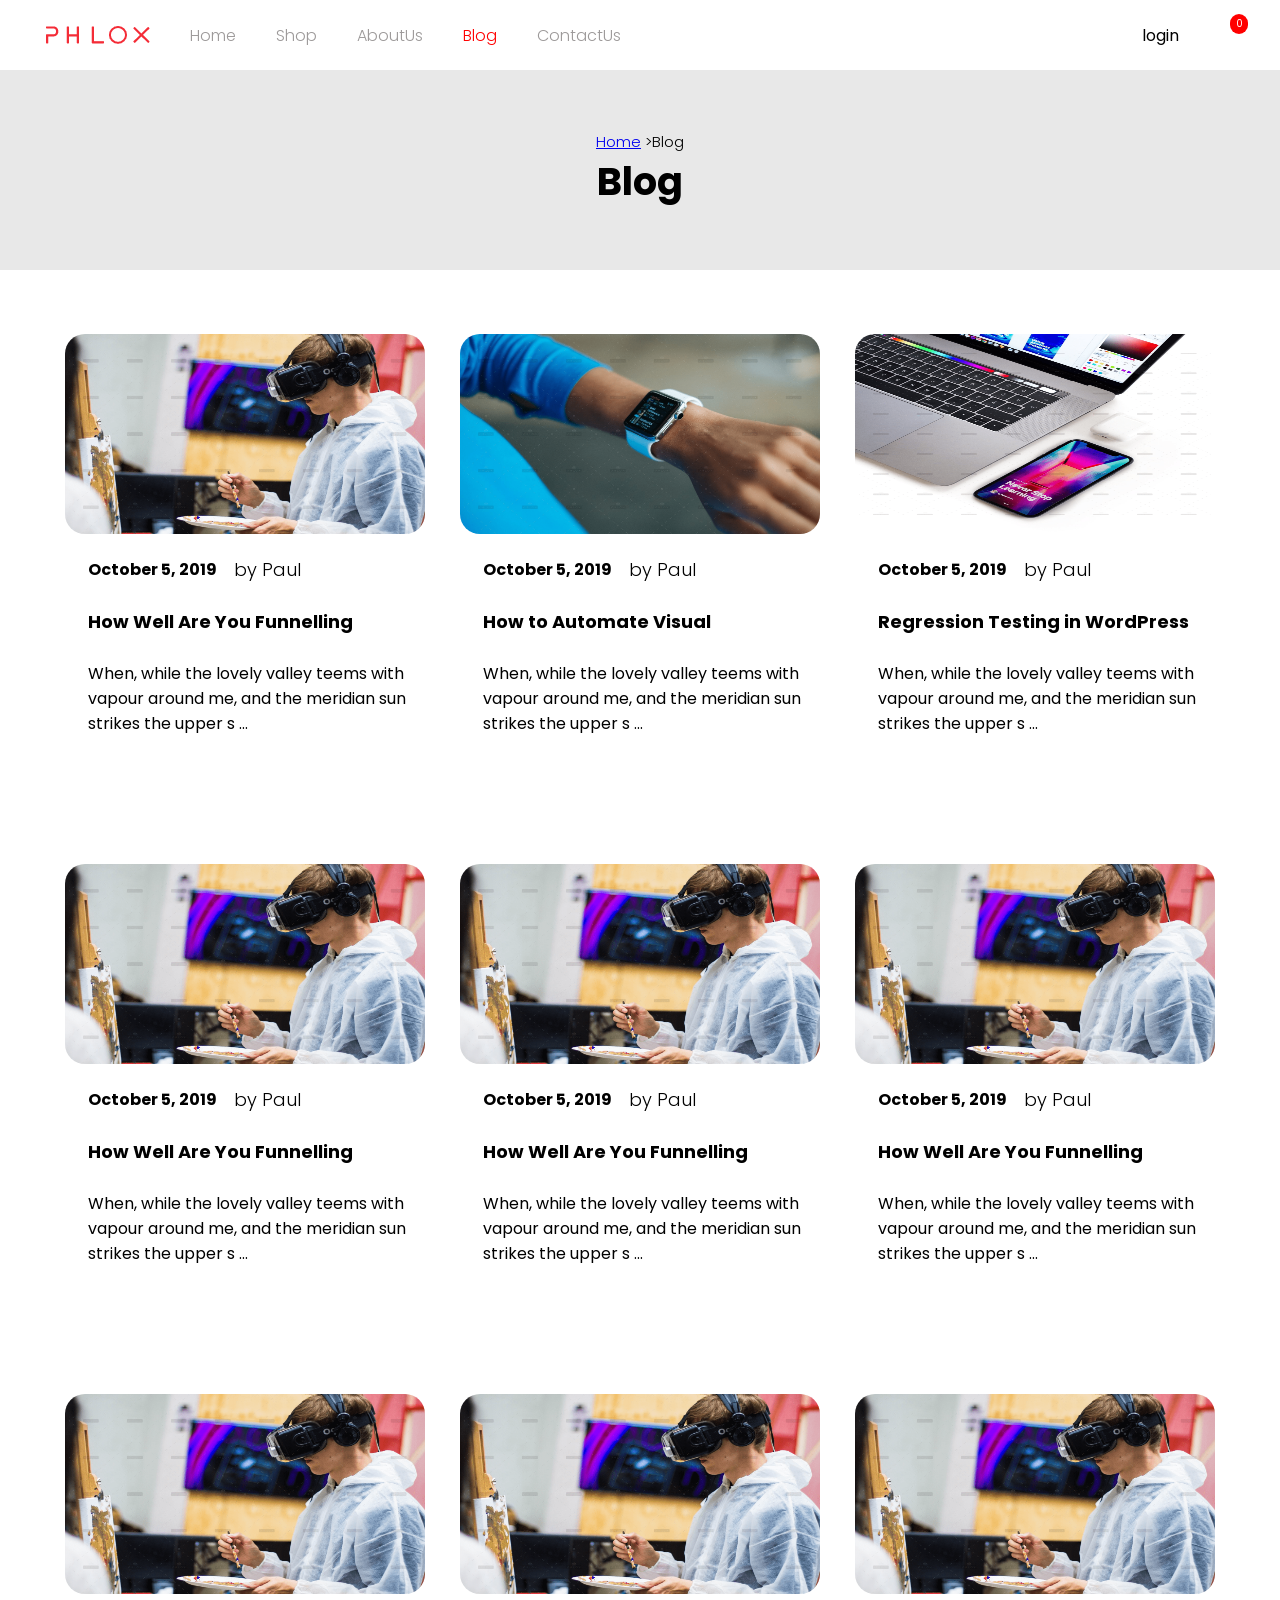
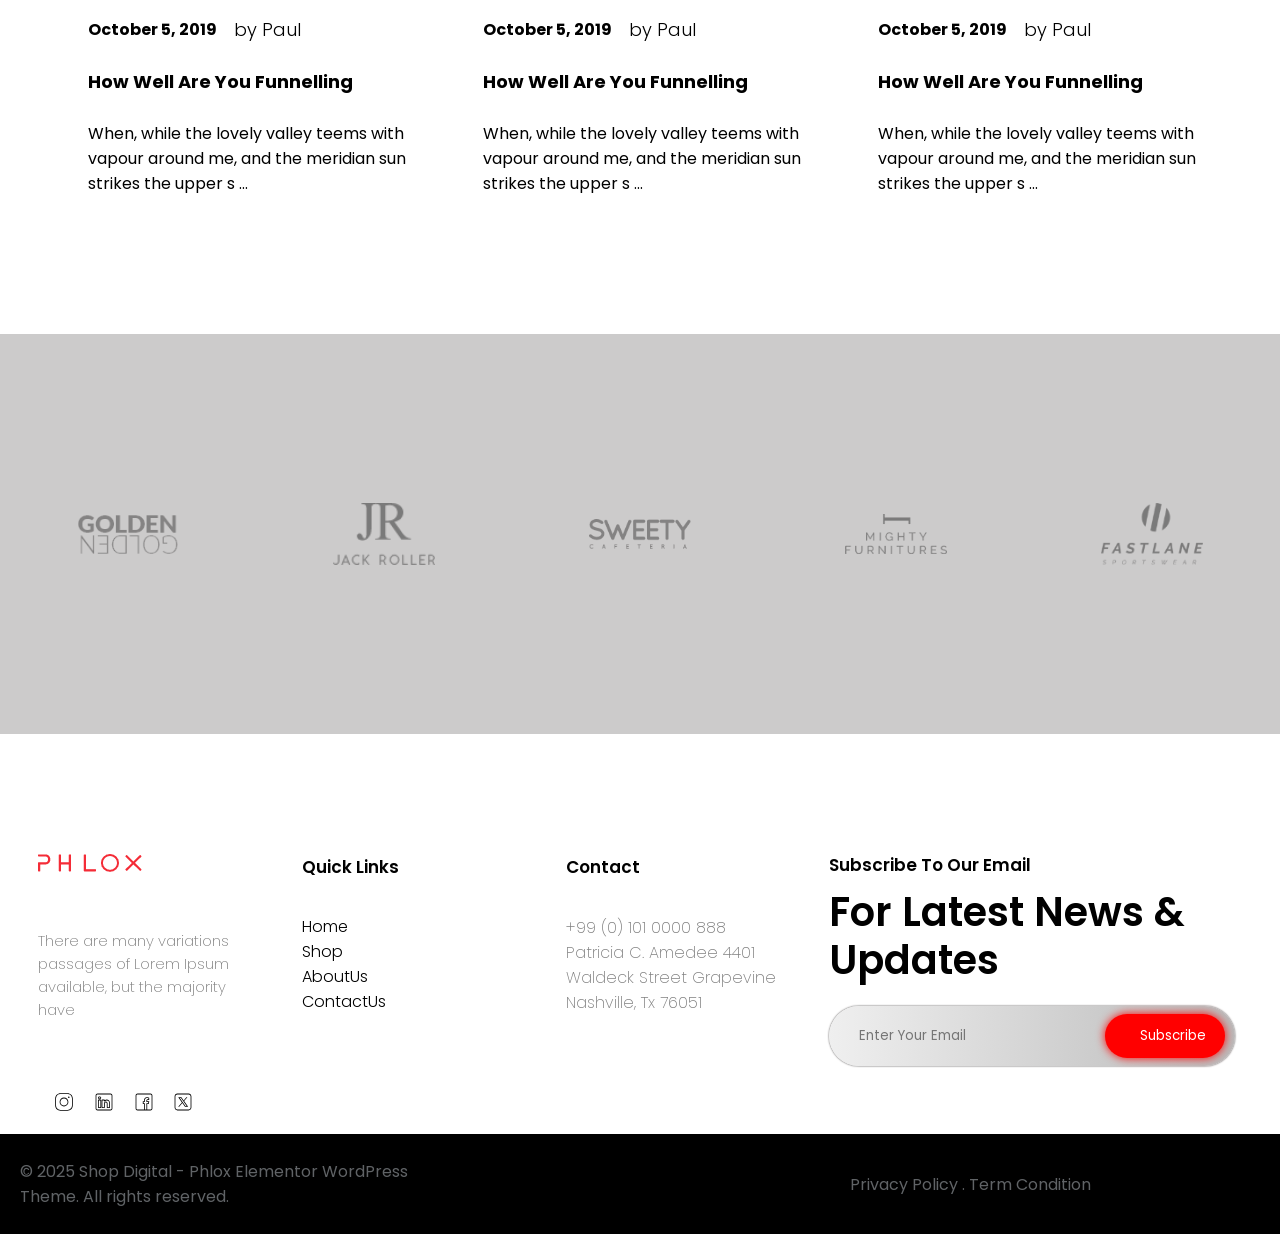
<file: blog.html>
<!DOCTYPE html>
<html lang="en">
  <head>
    <meta charset="UTF-8" />
    <meta http-equiv="X-UA-Compatible" content="IE=edge" />
    <meta name="viewport" content="width=device-width, initial-scale=1.0" />
    <title>Ecommerce Website</title>
    <!-- Google Fonts -->
    <link 
      href="https://fonts.googleapis.com/css2?family=Montserrat:wght@100;200;300;400;500;600;700;800;900&family=Poppins:wght@100;200;300;400;500;600;700;800;900&display=swap"
      rel="stylesheet"
    />
    <!-- Icon -->
    <link
      rel="stylesheet"
      href="https://unicons.iconscout.com/release/v4.0.0/css/line.css"
    />
    <!-- icon -->
    <link rel="icon" href="faviconheaphone.ico" type="image/png" />
    <!-- custom style Sheet  -->
    <link rel="stylesheet" href="css/blog.css" />
    
    <!-- custom style Sheet & JavaScript -->
    
  </head>
  <body>
    <header >
      <nav class="nav_header">
        <ul>
          <li><a href="index.html"><img src="image/logo.png" alt=""></a></li>
           <li><a class="mobilehidden" href="index.html">Home  </a></li>
           <li><a class="mobilehidden" href="shop.html">Shop</a></li>
           <li><a class="mobilehidden" href="about.html">AboutUs</a></li>
           <li><a class="active mobilehidden" href="blog.html">Blog</a></li>
           <li><a class="mobilehidden" href="contactus.html">ContactUs</a></li>
          
        </ul>
        <ul class="sidebar">
          <li><i onclick = hideSidebar() class="uil uil-times-circle"></i></li>
          <li><a href="">Home  </a></li>
          <li><a href="">Shop</a></li>
          <li><a href="">AboutUs</a></li>
          <li><a href="">Blog</a></li>
          <li><a href="">ContactUs</a></li>
       </ul>
      </nav>
      
      <div class="header_login_container">
        <p><a href="">login</a></p>
        <p><a href=""><i class="uil uil-search"></i></a></p>
        <p><a href=""><i class="uil uil-shopping-bag"><span>0</span></i></a></p>
        <div class="cart" >
          <h1>Cart Is Empty</h1>
          <i class="uil uil-shopping-cart-alt"></i>
        </div>
        <p class="bigscreenhidden" onclick = showSidebar()> <a> <i class="uil uil-list-ui-alt"></i></a></p>
      </div>
    </header>
     <main>
      <section class="BestSeller" >
        
        <div class="BestSellercontent">
          <p > <a href="index.html">Home</a> >Blog </p>
          <h1 >Blog</h1>
        </div>
      </section>
      <section class="maincontent">

      <section class="fourthcards">
        <div class="cardcontainer" >
          <div class="imagecontainer">
            <img src="image/news-1.png"  alt="">
          </div>
          <div class="textcontainer">
            <div class="firsttexts">
              <h4>October 5, 2019 </h4>
              <h4>by Paul</h4>
            </div>
            <h1>How Well Are You Funnelling</h1>
            <p>When, while the lovely valley teems with vapour around me, 
              and the meridian sun strikes the upper s ...</p>
          </div>
        </div>
          <div class="cardcontainer" >
            <div class="imagecontainer">
              <img src="image/news-2.png"  alt="">
            </div>
            
            <div class="textcontainer">
              <div class="firsttexts">
                <h4>October 5, 2019 </h4>
                <h4>by Paul</h4>
              </div>
              <h1>How to Automate Visual</h1>
              <p>When, while the lovely valley teems with vapour around me, 
                and the meridian sun strikes the upper s ...</p>
            </div>
          </div>
            <div class="cardcontainer" >
              <div class="imagecontainer">
                <img src="image/news-3.png" alt="">
              </div>
              <div class="textcontainer">
                <div class="firsttexts">
                  <h4>October 5, 2019 </h4>
                  <h4>by Paul</h4>
                </div>
                <h1>Regression Testing in WordPress</h1>
                <p>When, while the lovely valley teems with vapour around me, 
                  and the meridian sun strikes the upper s ...</p>
              </div>
            </div>
            <div class="cardcontainer" >
              <div class="imagecontainer">
                <img src="image/news-1.png" alt="">
              </div>
              <div class="textcontainer">
                <div class="firsttexts">
                  <h4>October 5, 2019 </h4>
                  <h4>by Paul</h4>
                </div>
                <h1>How Well Are You Funnelling</h1>
                <p>When, while the lovely valley teems with vapour around me, 
                  and the meridian sun strikes the upper s ...</p>
              </div>
            </div>
            <div class="cardcontainer" >
              <div class="imagecontainer">
                <img src="image/news-1.png" alt="">
              </div>
              <div class="textcontainer">
                <div class="firsttexts">
                  <h4>October 5, 2019 </h4>
                  <h4>by Paul</h4>
                </div>
                <h1>How Well Are You Funnelling</h1>
                <p>When, while the lovely valley teems with vapour around me, 
                  and the meridian sun strikes the upper s ...</p>
              </div>
            </div>
            <div class="cardcontainer" >
              <div class="imagecontainer">
                <img src="image/news-1.png"  alt="">
              </div>
              <div class="textcontainer">
                <div class="firsttexts">
                  <h4>October 5, 2019 </h4>
                  <h4>by Paul</h4>
                </div>
                <h1>How Well Are You Funnelling</h1>
                <p>When, while the lovely valley teems with vapour around me, 
                  and the meridian sun strikes the upper s ...</p>
              </div>
            </div>
            <div class="cardcontainer" >
              <div class="imagecontainer">
                <img src="image/news-1.png"  alt="">
              </div>
              <div class="textcontainer">
                <div class="firsttexts">
                  <h4>October 5, 2019 </h4>
                  <h4>by Paul</h4>
                </div>
                <h1>How Well Are You Funnelling</h1>
                <p>When, while the lovely valley teems with vapour around me, 
                  and the meridian sun strikes the upper s ...</p>
              </div>
            </div>
            <div class="cardcontainer" >
              <div class="imagecontainer">
                <img src="image/news-1.png"  alt="">
              </div>
              <div class="textcontainer">
                <div class="firsttexts">
                  <h4>October 5, 2019 </h4>
                  <h4>by Paul</h4>
                </div>
                <h1>How Well Are You Funnelling</h1>
                <p>When, while the lovely valley teems with vapour around me, 
                  and the meridian sun strikes the upper s ...</p>
              </div>
            </div>
            <div class="cardcontainer" >
              <div class="imagecontainer">
                <img src="image/news-1.png"  alt="">
              </div>
              <div class="textcontainer">
                <div class="firsttexts">
                  <h4>October 5, 2019 </h4>
                  <h4>by Paul</h4>
                </div>
                <h1>How Well Are You Funnelling</h1>
                <p>When, while the lovely valley teems with vapour around me, 
                  and the meridian sun strikes the upper s ...</p>
              </div>
            </div>
        </div>
      </section>


      </section>









      <section class="brandssection">
        <div class="card1">
          <img src="image/br-1.png"  alt="">
        </div>
        <div class="card1">
          <img src="image/br-2.png"  alt="">
        </div>
        <div class="card1">
          <img src="image/br-3.png"  alt="">
        </div>
        <div class="card1">
          <img src="image/br-4.png"  alt="">
        </div>
        <div class="card1">
          <img src="image/br-5.png"  alt="">
        </div>

      </section>
      </main>
      <footer>
        <div>
          <a href=""><img src="image/logo.png" alt=""></a>
          <p>There are many variations passages of Lorem Ipsum available, but the majority have</p>
          <div>
            <a href=""><svg xmlns="http://www.w3.org/2000/svg"  viewBox="0 0 50 50" width="50px" height="50px"><path d="M 16 3 C 8.8324839 3 3 8.8324839 3 16 L 3 34 C 3 41.167516 8.8324839 47 16 47 L 34 47 C 41.167516 47 47 41.167516 47 34 L 47 16 C 47 8.8324839 41.167516 3 34 3 L 16 3 z M 16 5 L 34 5 C 40.086484 5 45 9.9135161 45 16 L 45 34 C 45 40.086484 40.086484 45 34 45 L 16 45 C 9.9135161 45 5 40.086484 5 34 L 5 16 C 5 9.9135161 9.9135161 5 16 5 z M 37 11 A 2 2 0 0 0 35 13 A 2 2 0 0 0 37 15 A 2 2 0 0 0 39 13 A 2 2 0 0 0 37 11 z M 25 14 C 18.936712 14 14 18.936712 14 25 C 14 31.063288 18.936712 36 25 36 C 31.063288 36 36 31.063288 36 25 C 36 18.936712 31.063288 14 25 14 z M 25 16 C 29.982407 16 34 20.017593 34 25 C 34 29.982407 29.982407 34 25 34 C 20.017593 34 16 29.982407 16 25 C 16 20.017593 20.017593 16 25 16 z"/></svg></a>
            <a href=""><svg xmlns="http://www.w3.org/2000/svg"  viewBox="0 0 50 50" width="50px" height="50px"><path d="M 9 4 C 6.2504839 4 4 6.2504839 4 9 L 4 41 C 4 43.749516 6.2504839 46 9 46 L 41 46 C 43.749516 46 46 43.749516 46 41 L 46 9 C 46 6.2504839 43.749516 4 41 4 L 9 4 z M 9 6 L 41 6 C 42.668484 6 44 7.3315161 44 9 L 44 41 C 44 42.668484 42.668484 44 41 44 L 9 44 C 7.3315161 44 6 42.668484 6 41 L 6 9 C 6 7.3315161 7.3315161 6 9 6 z M 14 11.011719 C 12.904779 11.011719 11.919219 11.339079 11.189453 11.953125 C 10.459687 12.567171 10.011719 13.484511 10.011719 14.466797 C 10.011719 16.333977 11.631285 17.789609 13.691406 17.933594 A 0.98809878 0.98809878 0 0 0 13.695312 17.935547 A 0.98809878 0.98809878 0 0 0 14 17.988281 C 16.27301 17.988281 17.988281 16.396083 17.988281 14.466797 A 0.98809878 0.98809878 0 0 0 17.986328 14.414062 C 17.884577 12.513831 16.190443 11.011719 14 11.011719 z M 14 12.988281 C 15.392231 12.988281 15.94197 13.610038 16.001953 14.492188 C 15.989803 15.348434 15.460091 16.011719 14 16.011719 C 12.614594 16.011719 11.988281 15.302225 11.988281 14.466797 C 11.988281 14.049083 12.140703 13.734298 12.460938 13.464844 C 12.78117 13.19539 13.295221 12.988281 14 12.988281 z M 11 19 A 1.0001 1.0001 0 0 0 10 20 L 10 39 A 1.0001 1.0001 0 0 0 11 40 L 17 40 A 1.0001 1.0001 0 0 0 18 39 L 18 33.134766 L 18 20 A 1.0001 1.0001 0 0 0 17 19 L 11 19 z M 20 19 A 1.0001 1.0001 0 0 0 19 20 L 19 39 A 1.0001 1.0001 0 0 0 20 40 L 26 40 A 1.0001 1.0001 0 0 0 27 39 L 27 29 C 27 28.170333 27.226394 27.345035 27.625 26.804688 C 28.023606 26.264339 28.526466 25.940057 29.482422 25.957031 C 30.468166 25.973981 30.989999 26.311669 31.384766 26.841797 C 31.779532 27.371924 32 28.166667 32 29 L 32 39 A 1.0001 1.0001 0 0 0 33 40 L 39 40 A 1.0001 1.0001 0 0 0 40 39 L 40 28.261719 C 40 25.300181 39.122788 22.95433 37.619141 21.367188 C 36.115493 19.780044 34.024172 19 31.8125 19 C 29.710483 19 28.110853 19.704889 27 20.423828 L 27 20 A 1.0001 1.0001 0 0 0 26 19 L 20 19 z M 12 21 L 16 21 L 16 33.134766 L 16 38 L 12 38 L 12 21 z M 21 21 L 25 21 L 25 22.560547 A 1.0001 1.0001 0 0 0 26.798828 23.162109 C 26.798828 23.162109 28.369194 21 31.8125 21 C 33.565828 21 35.069366 21.582581 36.167969 22.742188 C 37.266572 23.901794 38 25.688257 38 28.261719 L 38 38 L 34 38 L 34 29 C 34 27.833333 33.720468 26.627107 32.990234 25.646484 C 32.260001 24.665862 31.031834 23.983076 29.517578 23.957031 C 27.995534 23.930001 26.747519 24.626988 26.015625 25.619141 C 25.283731 26.611293 25 27.829667 25 29 L 25 38 L 21 38 L 21 21 z"/></svg></a>
            <a href=""><svg xmlns="http://www.w3.org/2000/svg"  viewBox="0 0 50 50" width="50px" height="50px"><path d="M 9 4 C 6.2504839 4 4 6.2504839 4 9 L 4 41 C 4 43.749516 6.2504839 46 9 46 L 25.832031 46 A 1.0001 1.0001 0 0 0 26.158203 46 L 31.832031 46 A 1.0001 1.0001 0 0 0 32.158203 46 L 41 46 C 43.749516 46 46 43.749516 46 41 L 46 9 C 46 6.2504839 43.749516 4 41 4 L 9 4 z M 9 6 L 41 6 C 42.668484 6 44 7.3315161 44 9 L 44 41 C 44 42.668484 42.668484 44 41 44 L 33 44 L 33 30 L 36.820312 30 L 38.220703 23 L 33 23 L 33 21 C 33 20.442508 33.05305 20.398929 33.240234 20.277344 C 33.427419 20.155758 34.005822 20 35 20 L 38 20 L 38 14.369141 L 37.429688 14.097656 C 37.429688 14.097656 35.132647 13 32 13 C 29.75 13 27.901588 13.896453 26.71875 15.375 C 25.535912 16.853547 25 18.833333 25 21 L 25 23 L 22 23 L 22 30 L 25 30 L 25 44 L 9 44 C 7.3315161 44 6 42.668484 6 41 L 6 9 C 6 7.3315161 7.3315161 6 9 6 z M 32 15 C 34.079062 15 35.38736 15.458455 36 15.701172 L 36 18 L 35 18 C 33.849178 18 32.926956 18.0952 32.150391 18.599609 C 31.373826 19.104024 31 20.061492 31 21 L 31 25 L 35.779297 25 L 35.179688 28 L 31 28 L 31 44 L 27 44 L 27 28 L 24 28 L 24 25 L 27 25 L 27 21 C 27 19.166667 27.464088 17.646453 28.28125 16.625 C 29.098412 15.603547 30.25 15 32 15 z"/></svg></a>
            <a href=""><svg xmlns="http://www.w3.org/2000/svg"  viewBox="0 0 50 50" width="50px" height="50px"><path d="M 11 4 C 7.1456661 4 4 7.1456661 4 11 L 4 39 C 4 42.854334 7.1456661 46 11 46 L 39 46 C 42.854334 46 46 42.854334 46 39 L 46 11 C 46 7.1456661 42.854334 4 39 4 L 11 4 z M 11 6 L 39 6 C 41.773666 6 44 8.2263339 44 11 L 44 39 C 44 41.773666 41.773666 44 39 44 L 11 44 C 8.2263339 44 6 41.773666 6 39 L 6 11 C 6 8.2263339 8.2263339 6 11 6 z M 13.085938 13 L 22.308594 26.103516 L 13 37 L 15.5 37 L 23.4375 27.707031 L 29.976562 37 L 37.914062 37 L 27.789062 22.613281 L 36 13 L 33.5 13 L 26.660156 21.009766 L 21.023438 13 L 13.085938 13 z M 16.914062 15 L 19.978516 15 L 34.085938 35 L 31.021484 35 L 16.914062 15 z"/></svg></a>
        
          </div>
          </div>
        <div>
          <h1>Quick Links</h1>
          <ul>
            <li><a  href="">Home  </a></li>
            <li><a  href="">Shop</a></li>
            <li><a  href="">AboutUs</a></li>
            <li><a  href="">ContactUs</a></li>
          </ul>
        </div>
        <div>
          <h1>Contact</h1>
          <p>+99 (0) 101 0000 888</p>
          <p>Patricia C. Amedee 4401</p>
          <p>Waldeck Street Grapevine</p>
          <p>Nashville, Tx 76051</p>
        </div>
        <div>
          <h1>Subscribe To Our Email</h1>
          <h1>For Latest News & Updates</h1>
          <div >
            <input type="text" placeholder="Enter Your Email" >
            <button>Subscribe</button>
          </div>
        </div>
        
        
      </footer>
      <section class="lastbar">
          <p>© 2025 Shop Digital - Phlox Elementor WordPress Theme. All rights reserved.</p>
          <p>Privacy Policy . Term Condition</p>
      </section>








    <script src="js/blog.js"></script>
  </body>
</html>
</file>
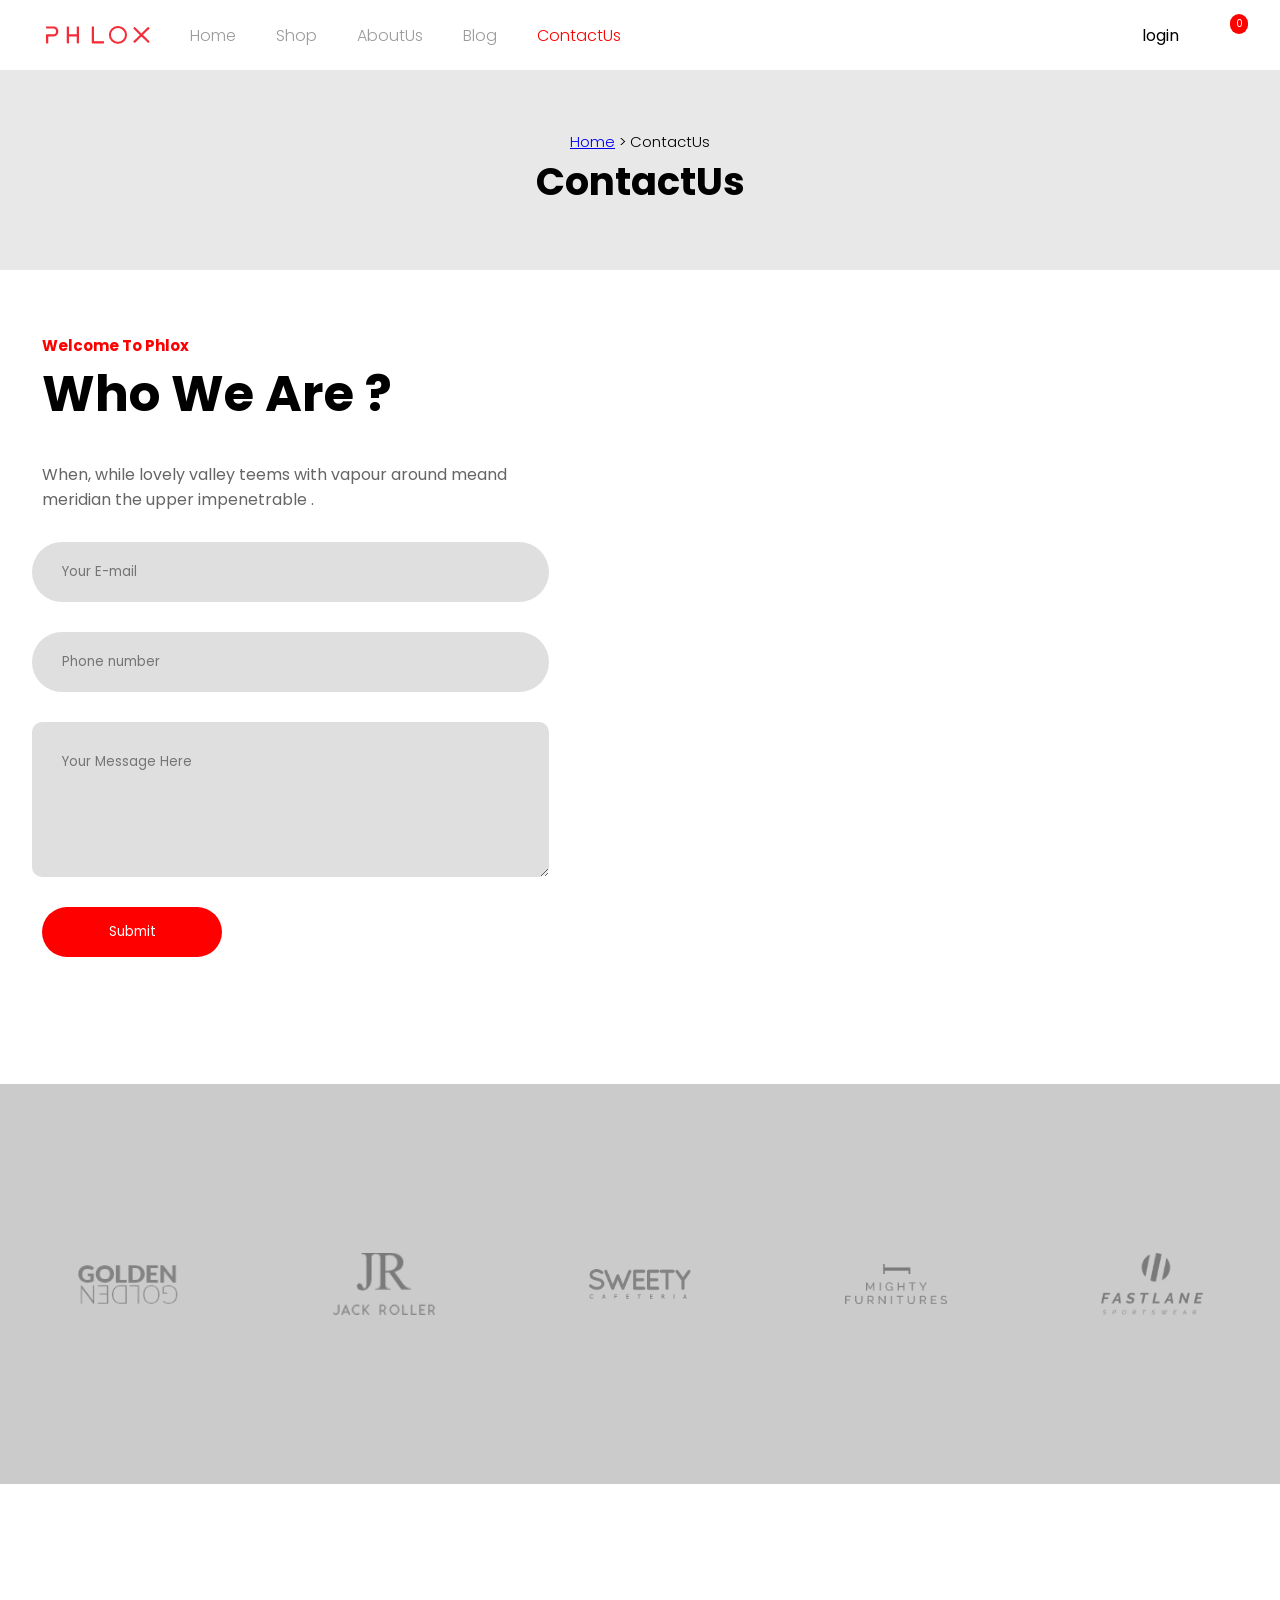
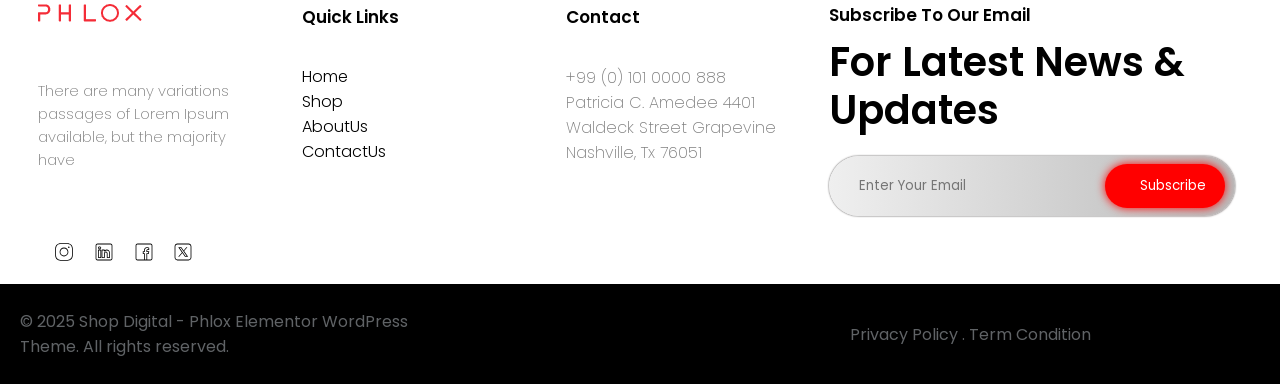
<file: contactus.html>
<!DOCTYPE html>
<html lang="en">
  <head>
    <meta charset="UTF-8" />
    <meta http-equiv="X-UA-Compatible" content="IE=edge" />
    <meta name="viewport" content="width=device-width, initial-scale=1.0" />
    <title>Ecommerce Website</title>
    <!-- Google Fonts -->
    <link 
      href="https://fonts.googleapis.com/css2?family=Montserrat:wght@100;200;300;400;500;600;700;800;900&family=Poppins:wght@100;200;300;400;500;600;700;800;900&display=swap"
      rel="stylesheet"
    />
    <!-- Icon -->
    <link
      rel="stylesheet"
      href="https://unicons.iconscout.com/release/v4.0.0/css/line.css"
    />
    <!-- icon -->
    <link rel="icon" href="faviconheaphone.ico" type="image/png" />
    <!-- custom style Sheet  -->
    <link rel="stylesheet" href="css/contactus.css" />
    
    <!-- custom style Sheet & JavaScript -->
    
  </head>
  <body>
    <header >
      <nav class="nav_header">
        <ul>
          <li><a href="index.html"><img src="image/logo.png" alt=""></a></li>
           <li><a class="mobilehidden" href="index.html">Home  </a></li>
           <li><a class="mobilehidden" href="shop.html">Shop</a></li>
           <li><a class="mobilehidden" href="about.html">AboutUs</a></li>
           <li><a class="mobilehidden" href="blog.html">Blog</a></li>
           <li><a class="active mobilehidden" href="contactus.html">ContactUs</a></li>
          
        </ul>
        <ul class="sidebar">
          <li><i onclick = hideSidebar() class="uil uil-times-circle"></i></li>
          <li><a href="">Home  </a></li>
          <li><a href="">Shop</a></li>
          <li><a href="">AboutUs</a></li>
          <li><a href="">Blog</a></li>
          <li><a href="">ContactUs</a></li>
       </ul>
      </nav>
      
      <div class="header_login_container">
        <p><a href="">login</a></p>
        <p><a href=""><i class="uil uil-search"></i></a></p>
        <p><a href=""><i class="uil uil-shopping-bag"><span>0</span></i></a></p>
        <div class="cart" >
          <h1>Cart Is Empty</h1>
          <i class="uil uil-shopping-cart-alt"></i>
        </div>
        <p class="bigscreenhidden" onclick = showSidebar()> <a> <i class="uil uil-list-ui-alt"></i></a></p>
      </div>
    </header>
     <main>
      <section class="BestSeller" >
        
        <div class="BestSellercontent">
          <p > <a href="index.html">Home</a> > ContactUs </p>
          <h1 >ContactUs </h1>
        </div>
      </section>
      <section class="maincontent">
        <section class="leftcontent">
          <h5>Welcome To Phlox</h5>
          <h1>Who We Are ?</h1>
          <p>
            When, while lovely valley teems with vapour around meand
            meridian the upper impenetrable . 
          </p>
          <input type="email" placeholder="Your E-mail">
          <input type="text" placeholder="Phone number">
          <textarea name="" id="" cols="30" rows="10"placeholder="Your Message Here"></textarea>
          <button>Submit</button>

        </section>
        <section class="map" >
          <iframe src="https://www.google.com/maps/embed?pb=!1m18!1m12!1m3!1d8048.823724323802!2d-6.36094561540961!3d32.335844449326!2m3!1f0!2f0!3f0!3m2!1i1024!2i768!4f13.1!3m3!1m2!1s0xda3877836240c1b%3A0xa7092449a29204c5!2sDeFacto!5e0!3m2!1sfr!2sma!4v1750423082893!5m2!1sfr!2sma" 
          width="600" 
          height="450" 
          style="border:0;"  
          referrerpolicy="no-referrer-when-downgrade"></iframe>
        </section>
      </section>
      








      <section class="brandssection">
        <div >
          <img src="image/br-1.png"  alt="">
        </div>
        <div >
          <img src="image/br-2.png"  alt="">
        </div>
        <div >
          <img src="image/br-3.png"  alt="">
        </div>
        <div >
          <img src="image/br-4.png"  alt="">
        </div>
        <div >
          <img src="image/br-5.png"  alt="">
        </div>

      </section>
      </main>
      
      <footer>
        <div>
          <a href=""><img src="image/logo.png" alt=""></a>
          <p>There are many variations passages of Lorem Ipsum available, but the majority have</p>
          <div>
            <a href=""><svg xmlns="http://www.w3.org/2000/svg"  viewBox="0 0 50 50" width="50px" height="50px"><path d="M 16 3 C 8.8324839 3 3 8.8324839 3 16 L 3 34 C 3 41.167516 8.8324839 47 16 47 L 34 47 C 41.167516 47 47 41.167516 47 34 L 47 16 C 47 8.8324839 41.167516 3 34 3 L 16 3 z M 16 5 L 34 5 C 40.086484 5 45 9.9135161 45 16 L 45 34 C 45 40.086484 40.086484 45 34 45 L 16 45 C 9.9135161 45 5 40.086484 5 34 L 5 16 C 5 9.9135161 9.9135161 5 16 5 z M 37 11 A 2 2 0 0 0 35 13 A 2 2 0 0 0 37 15 A 2 2 0 0 0 39 13 A 2 2 0 0 0 37 11 z M 25 14 C 18.936712 14 14 18.936712 14 25 C 14 31.063288 18.936712 36 25 36 C 31.063288 36 36 31.063288 36 25 C 36 18.936712 31.063288 14 25 14 z M 25 16 C 29.982407 16 34 20.017593 34 25 C 34 29.982407 29.982407 34 25 34 C 20.017593 34 16 29.982407 16 25 C 16 20.017593 20.017593 16 25 16 z"/></svg></a>
            <a href=""><svg xmlns="http://www.w3.org/2000/svg"  viewBox="0 0 50 50" width="50px" height="50px"><path d="M 9 4 C 6.2504839 4 4 6.2504839 4 9 L 4 41 C 4 43.749516 6.2504839 46 9 46 L 41 46 C 43.749516 46 46 43.749516 46 41 L 46 9 C 46 6.2504839 43.749516 4 41 4 L 9 4 z M 9 6 L 41 6 C 42.668484 6 44 7.3315161 44 9 L 44 41 C 44 42.668484 42.668484 44 41 44 L 9 44 C 7.3315161 44 6 42.668484 6 41 L 6 9 C 6 7.3315161 7.3315161 6 9 6 z M 14 11.011719 C 12.904779 11.011719 11.919219 11.339079 11.189453 11.953125 C 10.459687 12.567171 10.011719 13.484511 10.011719 14.466797 C 10.011719 16.333977 11.631285 17.789609 13.691406 17.933594 A 0.98809878 0.98809878 0 0 0 13.695312 17.935547 A 0.98809878 0.98809878 0 0 0 14 17.988281 C 16.27301 17.988281 17.988281 16.396083 17.988281 14.466797 A 0.98809878 0.98809878 0 0 0 17.986328 14.414062 C 17.884577 12.513831 16.190443 11.011719 14 11.011719 z M 14 12.988281 C 15.392231 12.988281 15.94197 13.610038 16.001953 14.492188 C 15.989803 15.348434 15.460091 16.011719 14 16.011719 C 12.614594 16.011719 11.988281 15.302225 11.988281 14.466797 C 11.988281 14.049083 12.140703 13.734298 12.460938 13.464844 C 12.78117 13.19539 13.295221 12.988281 14 12.988281 z M 11 19 A 1.0001 1.0001 0 0 0 10 20 L 10 39 A 1.0001 1.0001 0 0 0 11 40 L 17 40 A 1.0001 1.0001 0 0 0 18 39 L 18 33.134766 L 18 20 A 1.0001 1.0001 0 0 0 17 19 L 11 19 z M 20 19 A 1.0001 1.0001 0 0 0 19 20 L 19 39 A 1.0001 1.0001 0 0 0 20 40 L 26 40 A 1.0001 1.0001 0 0 0 27 39 L 27 29 C 27 28.170333 27.226394 27.345035 27.625 26.804688 C 28.023606 26.264339 28.526466 25.940057 29.482422 25.957031 C 30.468166 25.973981 30.989999 26.311669 31.384766 26.841797 C 31.779532 27.371924 32 28.166667 32 29 L 32 39 A 1.0001 1.0001 0 0 0 33 40 L 39 40 A 1.0001 1.0001 0 0 0 40 39 L 40 28.261719 C 40 25.300181 39.122788 22.95433 37.619141 21.367188 C 36.115493 19.780044 34.024172 19 31.8125 19 C 29.710483 19 28.110853 19.704889 27 20.423828 L 27 20 A 1.0001 1.0001 0 0 0 26 19 L 20 19 z M 12 21 L 16 21 L 16 33.134766 L 16 38 L 12 38 L 12 21 z M 21 21 L 25 21 L 25 22.560547 A 1.0001 1.0001 0 0 0 26.798828 23.162109 C 26.798828 23.162109 28.369194 21 31.8125 21 C 33.565828 21 35.069366 21.582581 36.167969 22.742188 C 37.266572 23.901794 38 25.688257 38 28.261719 L 38 38 L 34 38 L 34 29 C 34 27.833333 33.720468 26.627107 32.990234 25.646484 C 32.260001 24.665862 31.031834 23.983076 29.517578 23.957031 C 27.995534 23.930001 26.747519 24.626988 26.015625 25.619141 C 25.283731 26.611293 25 27.829667 25 29 L 25 38 L 21 38 L 21 21 z"/></svg></a>
            <a href=""><svg xmlns="http://www.w3.org/2000/svg"  viewBox="0 0 50 50" width="50px" height="50px"><path d="M 9 4 C 6.2504839 4 4 6.2504839 4 9 L 4 41 C 4 43.749516 6.2504839 46 9 46 L 25.832031 46 A 1.0001 1.0001 0 0 0 26.158203 46 L 31.832031 46 A 1.0001 1.0001 0 0 0 32.158203 46 L 41 46 C 43.749516 46 46 43.749516 46 41 L 46 9 C 46 6.2504839 43.749516 4 41 4 L 9 4 z M 9 6 L 41 6 C 42.668484 6 44 7.3315161 44 9 L 44 41 C 44 42.668484 42.668484 44 41 44 L 33 44 L 33 30 L 36.820312 30 L 38.220703 23 L 33 23 L 33 21 C 33 20.442508 33.05305 20.398929 33.240234 20.277344 C 33.427419 20.155758 34.005822 20 35 20 L 38 20 L 38 14.369141 L 37.429688 14.097656 C 37.429688 14.097656 35.132647 13 32 13 C 29.75 13 27.901588 13.896453 26.71875 15.375 C 25.535912 16.853547 25 18.833333 25 21 L 25 23 L 22 23 L 22 30 L 25 30 L 25 44 L 9 44 C 7.3315161 44 6 42.668484 6 41 L 6 9 C 6 7.3315161 7.3315161 6 9 6 z M 32 15 C 34.079062 15 35.38736 15.458455 36 15.701172 L 36 18 L 35 18 C 33.849178 18 32.926956 18.0952 32.150391 18.599609 C 31.373826 19.104024 31 20.061492 31 21 L 31 25 L 35.779297 25 L 35.179688 28 L 31 28 L 31 44 L 27 44 L 27 28 L 24 28 L 24 25 L 27 25 L 27 21 C 27 19.166667 27.464088 17.646453 28.28125 16.625 C 29.098412 15.603547 30.25 15 32 15 z"/></svg></a>
            <a href=""><svg xmlns="http://www.w3.org/2000/svg"  viewBox="0 0 50 50" width="50px" height="50px"><path d="M 11 4 C 7.1456661 4 4 7.1456661 4 11 L 4 39 C 4 42.854334 7.1456661 46 11 46 L 39 46 C 42.854334 46 46 42.854334 46 39 L 46 11 C 46 7.1456661 42.854334 4 39 4 L 11 4 z M 11 6 L 39 6 C 41.773666 6 44 8.2263339 44 11 L 44 39 C 44 41.773666 41.773666 44 39 44 L 11 44 C 8.2263339 44 6 41.773666 6 39 L 6 11 C 6 8.2263339 8.2263339 6 11 6 z M 13.085938 13 L 22.308594 26.103516 L 13 37 L 15.5 37 L 23.4375 27.707031 L 29.976562 37 L 37.914062 37 L 27.789062 22.613281 L 36 13 L 33.5 13 L 26.660156 21.009766 L 21.023438 13 L 13.085938 13 z M 16.914062 15 L 19.978516 15 L 34.085938 35 L 31.021484 35 L 16.914062 15 z"/></svg></a>
        
          </div>
          </div>
        <div>
          <h1>Quick Links</h1>
          <ul>
            <li><a  href="">Home  </a></li>
            <li><a  href="">Shop</a></li>
            <li><a  href="">AboutUs</a></li>
            <li><a  href="">ContactUs</a></li>
          </ul>
        </div>
        <div>
          <h1>Contact</h1>
          <p>+99 (0) 101 0000 888</p>
          <p>Patricia C. Amedee 4401</p>
          <p>Waldeck Street Grapevine</p>
          <p>Nashville, Tx 76051</p>
        </div>
        <div>
          <h1>Subscribe To Our Email</h1>
          <h1>For Latest News & Updates</h1>
          <div >
            <input type="text" placeholder="Enter Your Email" >
            <button>Subscribe</button>
          </div>
        </div>
        
        
      </footer>
      <section class="lastbar">
          <p>© 2025 Shop Digital - Phlox Elementor WordPress Theme. All rights reserved.</p>
          <p>Privacy Policy . Term Condition</p>
      </section>








  </body>
</html>
</file>
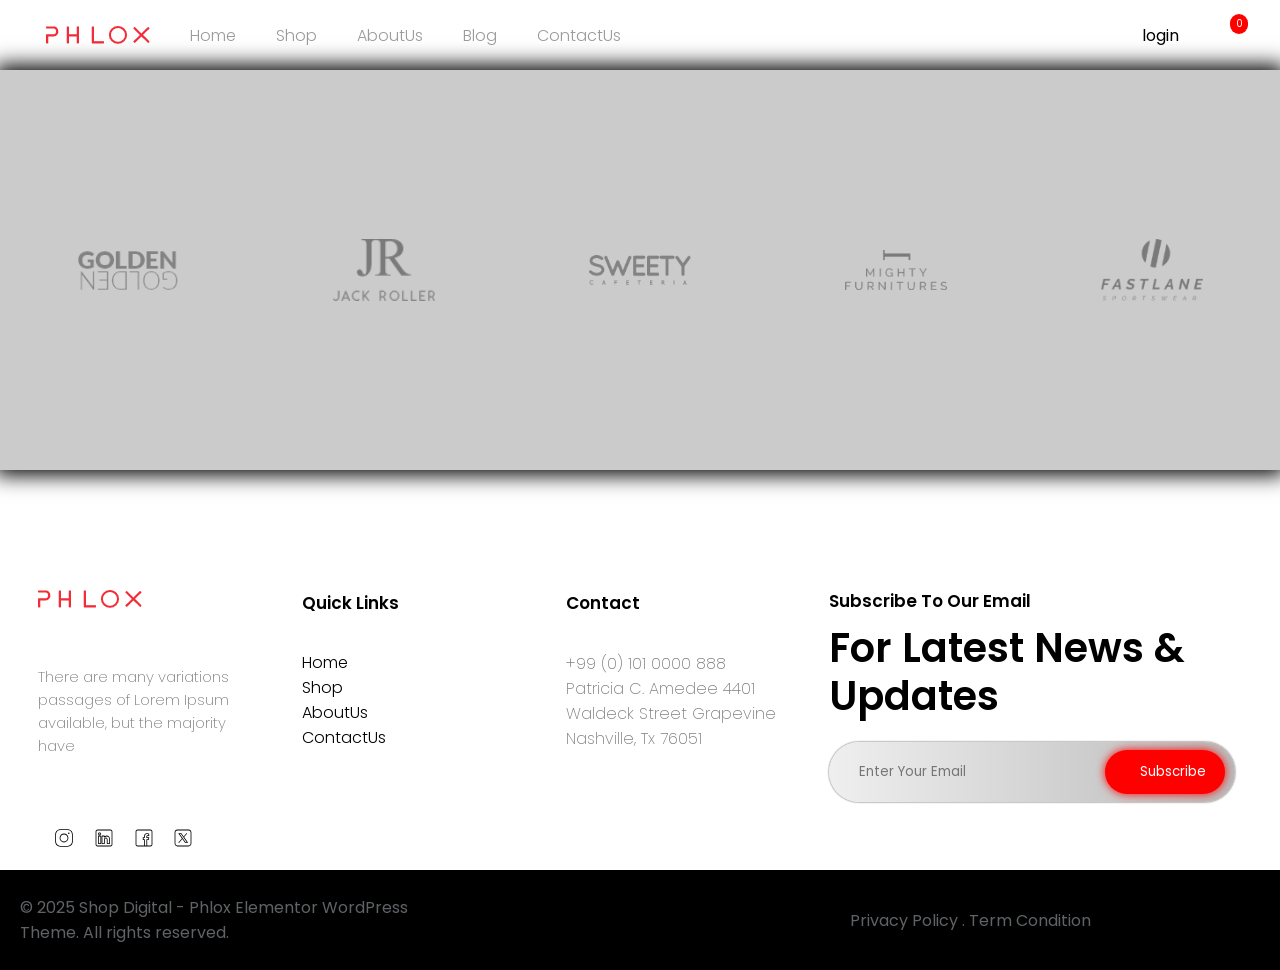
<file: product.html>
<!DOCTYPE html>
<html lang="en">
  <head>
    <meta charset="UTF-8" />
    <meta http-equiv="X-UA-Compatible" content="IE=edge" />
    <meta name="viewport" content="width=device-width, initial-scale=1.0" />
    <title>Ecommerce Website</title>
    <!-- Google Fonts -->
    <link 
      href="https://fonts.googleapis.com/css2?family=Montserrat:wght@100;200;300;400;500;600;700;800;900&family=Poppins:wght@100;200;300;400;500;600;700;800;900&display=swap"
      rel="stylesheet"
    />
    <!-- Icon -->
    <link
      rel="stylesheet"
      href="https://unicons.iconscout.com/release/v4.0.0/css/line.css"
    />
    <!-- icon -->
    <link rel="icon" href="faviconheaphone.ico" type="image/png" />
    <!-- custom style Sheet  -->
    <link rel="stylesheet" href="css/index.css" />
    
    <!-- custom style Sheet & JavaScript -->
    
  </head>
  <body>
    <header >
      <nav class="nav_header">
        <ul>
           <li><a href=""><img src="image/logo.png" alt=""></a></li>
           <li><a class="mobilehidden" href="index.html">Home  </a></li>
           <li><a class="mobilehidden" href="shop.html">Shop</a></li>
           <li><a class="mobilehidden" href="about.html">AboutUs</a></li>
           <li><a class="mobilehidden" href="blog.html">Blog</a></li>
           <li><a class="mobilehidden" href="contactus.html">ContactUs</a></li>
          
        </ul>
        <ul class="sidebar">
          <li><i onclick = hideSidebar() class="uil uil-times-circle"></i></li>
          <li><a href="">Home  </a></li>
          <li><a href="">Shop</a></li>
          <li><a href="">AboutUs</a></li>
          <li><a href="">Blog</a></li>
          <li><a href="">ContactUs</a></li>
       </ul>
      </nav>
      
      <div class="header_login_container">
        <p><a href="">login</a></p>
        <p><a href=""><i class="uil uil-search"></i></a></p>
        <p><a href=""><i class="uil uil-shopping-bag"><span>0</span></i></a></p>
        <div class="cart" >
          <h1>Cart Is Empty</h1>
          <i class="uil uil-shopping-cart-alt"></i>
        </div>
        <p class="bigscreenhidden" onclick = showSidebar()> <a> <i class="uil uil-list-ui-alt"></i></a></p>
      </div>
    </header>
     <main>
      
      <section class="brandssection">
        <div class="card1">
          <img src="image/br-1.png"  alt="">
        </div>
        <div class="card1">
          <img src="image/br-2.png"  alt="">
        </div>
        <div class="card1">
          <img src="image/br-3.png"  alt="">
        </div>
        <div class="card1">
          <img src="image/br-4.png"  alt="">
        </div>
        <div class="card1">
          <img src="image/br-5.png"  alt="">
        </div>

      </section>
      </main>
      <footer>
        <div>
          <a href=""><img src="image/logo.png" alt=""></a>
          <p>There are many variations passages of Lorem Ipsum available, but the majority have</p>
          <div>
            <a href=""><svg xmlns="http://www.w3.org/2000/svg"  viewBox="0 0 50 50" width="50px" height="50px"><path d="M 16 3 C 8.8324839 3 3 8.8324839 3 16 L 3 34 C 3 41.167516 8.8324839 47 16 47 L 34 47 C 41.167516 47 47 41.167516 47 34 L 47 16 C 47 8.8324839 41.167516 3 34 3 L 16 3 z M 16 5 L 34 5 C 40.086484 5 45 9.9135161 45 16 L 45 34 C 45 40.086484 40.086484 45 34 45 L 16 45 C 9.9135161 45 5 40.086484 5 34 L 5 16 C 5 9.9135161 9.9135161 5 16 5 z M 37 11 A 2 2 0 0 0 35 13 A 2 2 0 0 0 37 15 A 2 2 0 0 0 39 13 A 2 2 0 0 0 37 11 z M 25 14 C 18.936712 14 14 18.936712 14 25 C 14 31.063288 18.936712 36 25 36 C 31.063288 36 36 31.063288 36 25 C 36 18.936712 31.063288 14 25 14 z M 25 16 C 29.982407 16 34 20.017593 34 25 C 34 29.982407 29.982407 34 25 34 C 20.017593 34 16 29.982407 16 25 C 16 20.017593 20.017593 16 25 16 z"/></svg></a>
            <a href=""><svg xmlns="http://www.w3.org/2000/svg"  viewBox="0 0 50 50" width="50px" height="50px"><path d="M 9 4 C 6.2504839 4 4 6.2504839 4 9 L 4 41 C 4 43.749516 6.2504839 46 9 46 L 41 46 C 43.749516 46 46 43.749516 46 41 L 46 9 C 46 6.2504839 43.749516 4 41 4 L 9 4 z M 9 6 L 41 6 C 42.668484 6 44 7.3315161 44 9 L 44 41 C 44 42.668484 42.668484 44 41 44 L 9 44 C 7.3315161 44 6 42.668484 6 41 L 6 9 C 6 7.3315161 7.3315161 6 9 6 z M 14 11.011719 C 12.904779 11.011719 11.919219 11.339079 11.189453 11.953125 C 10.459687 12.567171 10.011719 13.484511 10.011719 14.466797 C 10.011719 16.333977 11.631285 17.789609 13.691406 17.933594 A 0.98809878 0.98809878 0 0 0 13.695312 17.935547 A 0.98809878 0.98809878 0 0 0 14 17.988281 C 16.27301 17.988281 17.988281 16.396083 17.988281 14.466797 A 0.98809878 0.98809878 0 0 0 17.986328 14.414062 C 17.884577 12.513831 16.190443 11.011719 14 11.011719 z M 14 12.988281 C 15.392231 12.988281 15.94197 13.610038 16.001953 14.492188 C 15.989803 15.348434 15.460091 16.011719 14 16.011719 C 12.614594 16.011719 11.988281 15.302225 11.988281 14.466797 C 11.988281 14.049083 12.140703 13.734298 12.460938 13.464844 C 12.78117 13.19539 13.295221 12.988281 14 12.988281 z M 11 19 A 1.0001 1.0001 0 0 0 10 20 L 10 39 A 1.0001 1.0001 0 0 0 11 40 L 17 40 A 1.0001 1.0001 0 0 0 18 39 L 18 33.134766 L 18 20 A 1.0001 1.0001 0 0 0 17 19 L 11 19 z M 20 19 A 1.0001 1.0001 0 0 0 19 20 L 19 39 A 1.0001 1.0001 0 0 0 20 40 L 26 40 A 1.0001 1.0001 0 0 0 27 39 L 27 29 C 27 28.170333 27.226394 27.345035 27.625 26.804688 C 28.023606 26.264339 28.526466 25.940057 29.482422 25.957031 C 30.468166 25.973981 30.989999 26.311669 31.384766 26.841797 C 31.779532 27.371924 32 28.166667 32 29 L 32 39 A 1.0001 1.0001 0 0 0 33 40 L 39 40 A 1.0001 1.0001 0 0 0 40 39 L 40 28.261719 C 40 25.300181 39.122788 22.95433 37.619141 21.367188 C 36.115493 19.780044 34.024172 19 31.8125 19 C 29.710483 19 28.110853 19.704889 27 20.423828 L 27 20 A 1.0001 1.0001 0 0 0 26 19 L 20 19 z M 12 21 L 16 21 L 16 33.134766 L 16 38 L 12 38 L 12 21 z M 21 21 L 25 21 L 25 22.560547 A 1.0001 1.0001 0 0 0 26.798828 23.162109 C 26.798828 23.162109 28.369194 21 31.8125 21 C 33.565828 21 35.069366 21.582581 36.167969 22.742188 C 37.266572 23.901794 38 25.688257 38 28.261719 L 38 38 L 34 38 L 34 29 C 34 27.833333 33.720468 26.627107 32.990234 25.646484 C 32.260001 24.665862 31.031834 23.983076 29.517578 23.957031 C 27.995534 23.930001 26.747519 24.626988 26.015625 25.619141 C 25.283731 26.611293 25 27.829667 25 29 L 25 38 L 21 38 L 21 21 z"/></svg></a>
            <a href=""><svg xmlns="http://www.w3.org/2000/svg"  viewBox="0 0 50 50" width="50px" height="50px"><path d="M 9 4 C 6.2504839 4 4 6.2504839 4 9 L 4 41 C 4 43.749516 6.2504839 46 9 46 L 25.832031 46 A 1.0001 1.0001 0 0 0 26.158203 46 L 31.832031 46 A 1.0001 1.0001 0 0 0 32.158203 46 L 41 46 C 43.749516 46 46 43.749516 46 41 L 46 9 C 46 6.2504839 43.749516 4 41 4 L 9 4 z M 9 6 L 41 6 C 42.668484 6 44 7.3315161 44 9 L 44 41 C 44 42.668484 42.668484 44 41 44 L 33 44 L 33 30 L 36.820312 30 L 38.220703 23 L 33 23 L 33 21 C 33 20.442508 33.05305 20.398929 33.240234 20.277344 C 33.427419 20.155758 34.005822 20 35 20 L 38 20 L 38 14.369141 L 37.429688 14.097656 C 37.429688 14.097656 35.132647 13 32 13 C 29.75 13 27.901588 13.896453 26.71875 15.375 C 25.535912 16.853547 25 18.833333 25 21 L 25 23 L 22 23 L 22 30 L 25 30 L 25 44 L 9 44 C 7.3315161 44 6 42.668484 6 41 L 6 9 C 6 7.3315161 7.3315161 6 9 6 z M 32 15 C 34.079062 15 35.38736 15.458455 36 15.701172 L 36 18 L 35 18 C 33.849178 18 32.926956 18.0952 32.150391 18.599609 C 31.373826 19.104024 31 20.061492 31 21 L 31 25 L 35.779297 25 L 35.179688 28 L 31 28 L 31 44 L 27 44 L 27 28 L 24 28 L 24 25 L 27 25 L 27 21 C 27 19.166667 27.464088 17.646453 28.28125 16.625 C 29.098412 15.603547 30.25 15 32 15 z"/></svg></a>
            <a href=""><svg xmlns="http://www.w3.org/2000/svg"  viewBox="0 0 50 50" width="50px" height="50px"><path d="M 11 4 C 7.1456661 4 4 7.1456661 4 11 L 4 39 C 4 42.854334 7.1456661 46 11 46 L 39 46 C 42.854334 46 46 42.854334 46 39 L 46 11 C 46 7.1456661 42.854334 4 39 4 L 11 4 z M 11 6 L 39 6 C 41.773666 6 44 8.2263339 44 11 L 44 39 C 44 41.773666 41.773666 44 39 44 L 11 44 C 8.2263339 44 6 41.773666 6 39 L 6 11 C 6 8.2263339 8.2263339 6 11 6 z M 13.085938 13 L 22.308594 26.103516 L 13 37 L 15.5 37 L 23.4375 27.707031 L 29.976562 37 L 37.914062 37 L 27.789062 22.613281 L 36 13 L 33.5 13 L 26.660156 21.009766 L 21.023438 13 L 13.085938 13 z M 16.914062 15 L 19.978516 15 L 34.085938 35 L 31.021484 35 L 16.914062 15 z"/></svg></a>
        
          </div>
          </div>
        <div>
          <h1>Quick Links</h1>
          <ul>
            <li><a  href="">Home  </a></li>
            <li><a  href="">Shop</a></li>
            <li><a  href="">AboutUs</a></li>
            <li><a  href="">ContactUs</a></li>
          </ul>
        </div>
        <div>
          <h1>Contact</h1>
          <p>+99 (0) 101 0000 888</p>
          <p>Patricia C. Amedee 4401</p>
          <p>Waldeck Street Grapevine</p>
          <p>Nashville, Tx 76051</p>
        </div>
        <div>
          <h1>Subscribe To Our Email</h1>
          <h1>For Latest News & Updates</h1>
          <div >
            <input type="text" placeholder="Enter Your Email" >
            <button>Subscribe</button>
          </div>
        </div>
        
        
      </footer>
      <section class="lastbar">
          <p>© 2025 Shop Digital - Phlox Elementor WordPress Theme. All rights reserved.</p>
          <p>Privacy Policy . Term Condition</p>
      </section>








    <script src="js/index.js"></script>
  </body>
</html>
</file>
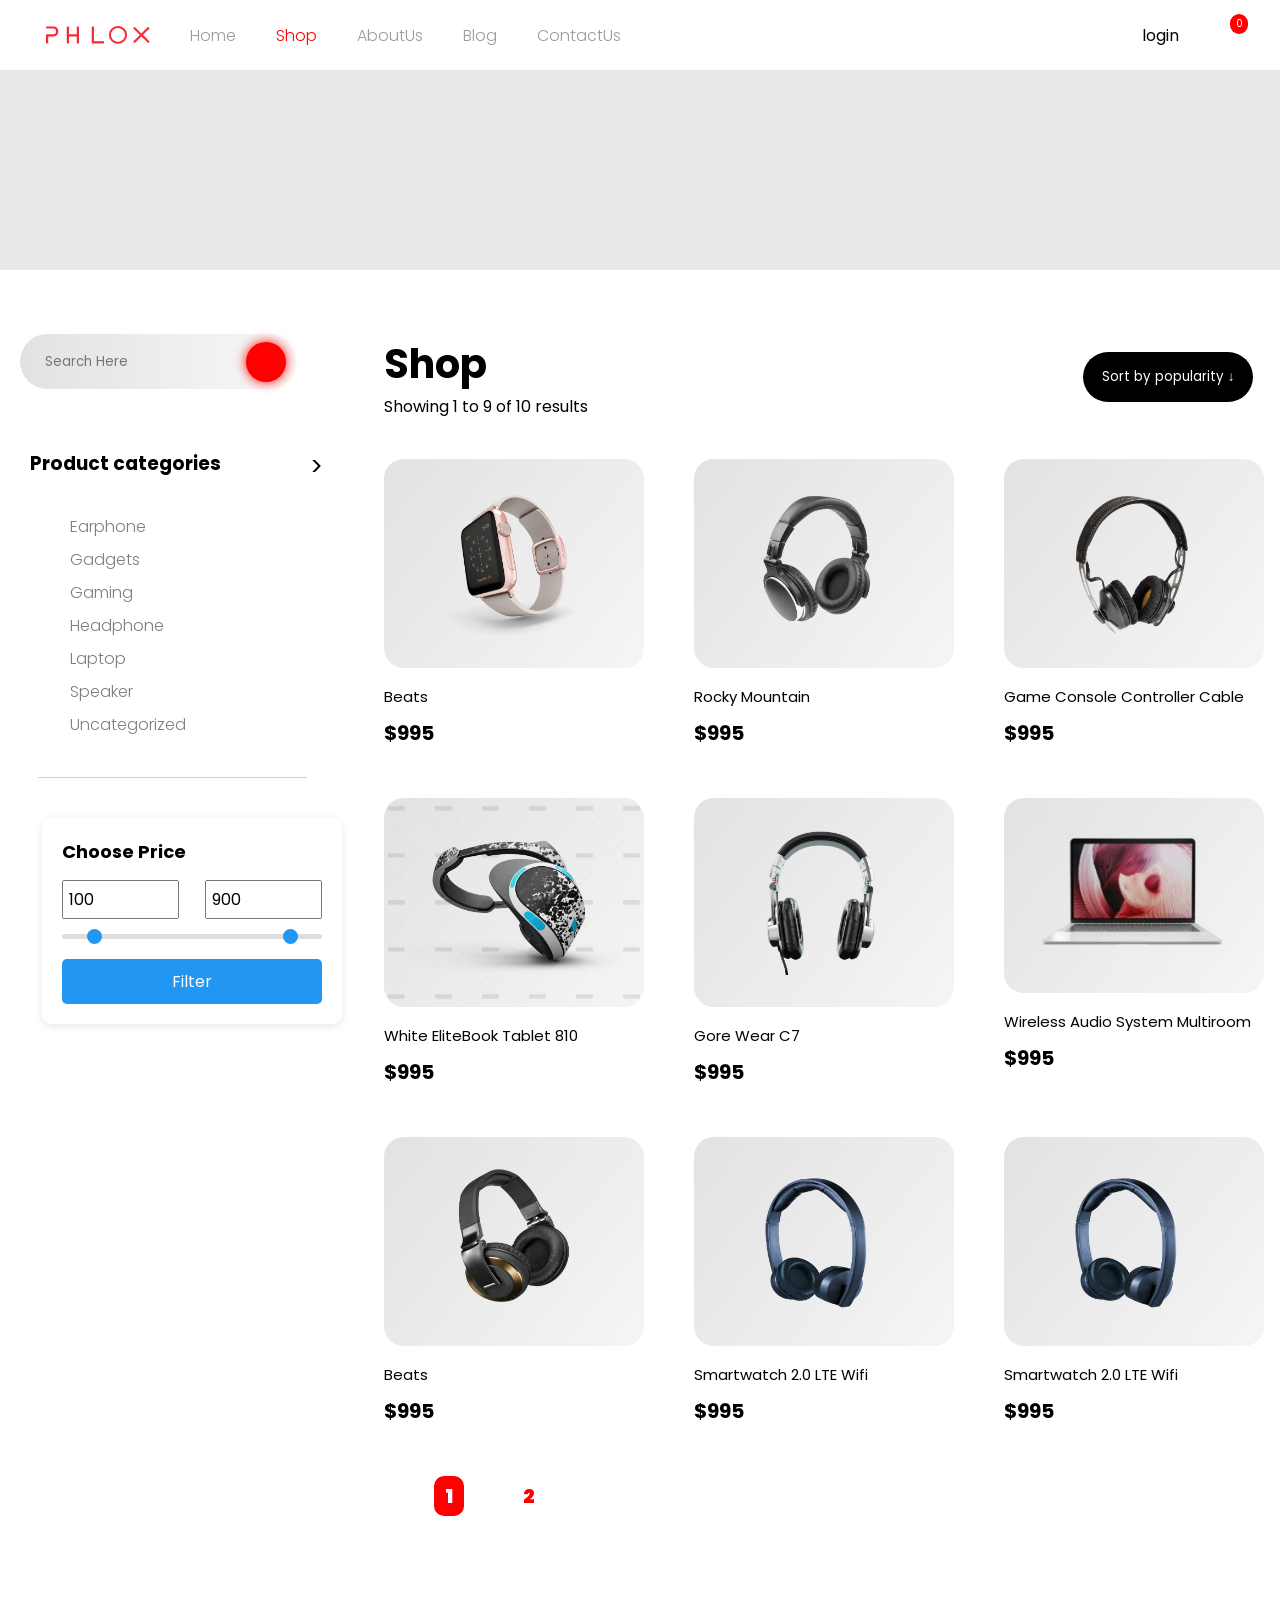
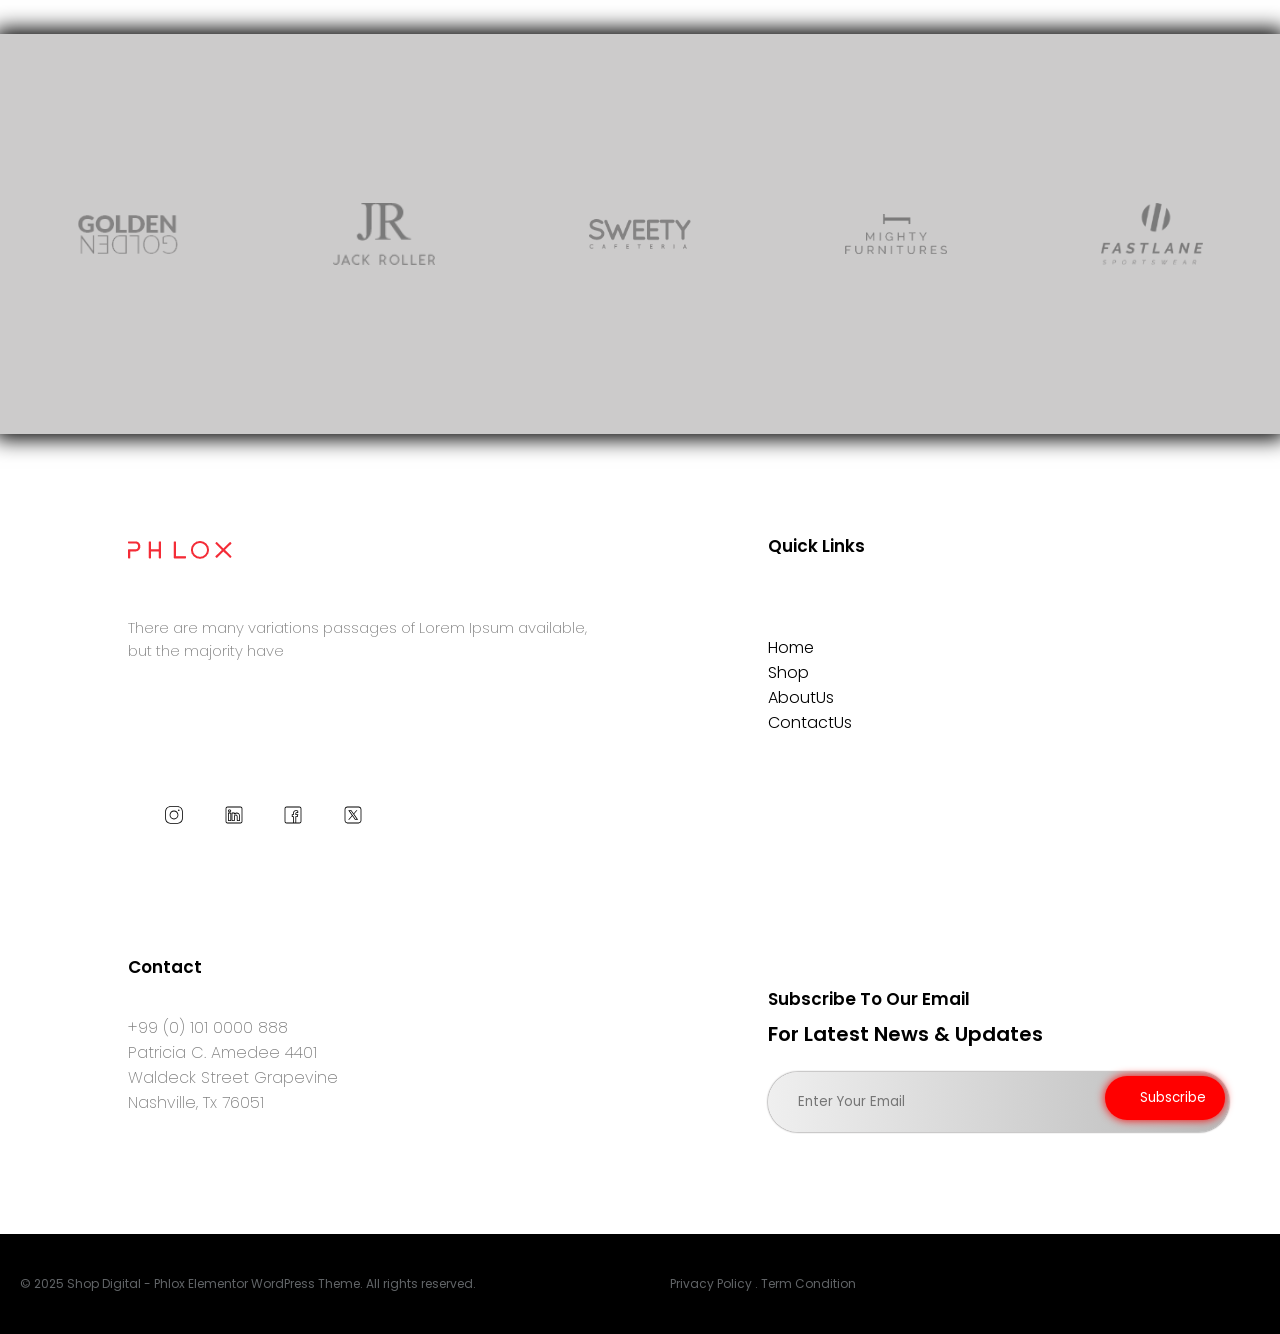
<file: shop.html>
<!DOCTYPE html>
<html lang="en">
  <head>
    <meta charset="UTF-8" />
    <meta http-equiv="X-UA-Compatible" content="IE=edge" />
    <meta name="viewport" content="width=device-width, initial-scale=1.0" />
    <title>Ecommerce Website</title>
    <!-- Google Fonts -->
    <link 
      href="https://fonts.googleapis.com/css2?family=Montserrat:wght@100;200;300;400;500;600;700;800;900&family=Poppins:wght@100;200;300;400;500;600;700;800;900&display=swap"
      rel="stylesheet"
    />
    <!-- Icon -->
    <link
      rel="stylesheet"
      href="https://unicons.iconscout.com/release/v4.0.0/css/line.css"
    />
    <!-- icon -->
    <link rel="icon" href="faviconheaphone.ico" type="image/png" />
    <!-- custom style Sheet  -->
    <link rel="stylesheet" href="css/shop.css" />
    
    <!-- custom style Sheet & JavaScript -->
    
  </head>
  <body>
    <header >
      <nav class="nav_header">
        <ul>
           <li><a href="index.html"><img src="image/logo.png" alt=""></a></li>
           <li><a class="mobilehidden" href="index.html">Home  </a></li>
           <li><a class="active mobilehidden" href="shop.html">Shop</a></li>
           <li><a class="mobilehidden" href="about.html">AboutUs</a></li>
           <li><a class="mobilehidden" href="blog.html">Blog</a></li>
           <li><a class="mobilehidden" href="contactus.html">ContactUs</a></li>
          
        </ul>
        <ul class="sidebar">
          <li><i onclick = hideSidebar() class="uil uil-times-circle"></i></li>
          <li><a href="">Home  </a></li>
          <li><a href="">Shop</a></li>
          <li><a href="">AboutUs</a></li>
          <li><a href="">Blog</a></li>
          <li><a href="">ContactUs</a></li>
       </ul>
      </nav>
      
      <div class="header_login_container">
        <p><a href="">login</a></p>
        <p><a href=""><i class="uil uil-search"></i></a></p>
        <p><a href=""><i class="uil uil-shopping-bag"><span>0</span></i></a></p>
        <div class="cart" >
          <h1>Cart Is Empty</h1>
          <i class="uil uil-shopping-cart-alt"></i>
        </div>
        <p class="bigscreenhidden" onclick = showSidebar()> <a> <i class="uil uil-list-ui-alt"></i></a></p>
      </div>
      
    </header>
     <main>
      <section class="BestSeller" class="section">
        
        <div class="BestSellercontent">
          <p class="section"> <a href="index.html">Home</a> > Products </p>
          <h1 class="section">Products </h1>
        </div>
      </section>
      <section class="maincontent">

        <section class="sidebar">
        
          <div class="search">
            <input type="text" name="" id="" placeholder="Search Here">
            <button><a href=""><i class="uil uil-search"></i></a></button>
          </div>
          <div class="Productcategories">
            <div>
              <h1>Product categories</h1>
              <span>></span>
            </div>
            
            <ul>
              <li>Earphone</li>
              <li>Gadgets</li>
              <li>Gaming</li>
              <li>Headphone</li>
              <li>Laptop</li>
              <li>Speaker</li>
              <li>Uncategorized</li>
            </ul>
          </div>
  
          <div class="categoryline"></Div>

            <div class="filter-box">
              <h2>Choose Price</h2>
              <div class="price-input">
                <input type="number" id="minInput" value="100">
                <input type="number" id="maxInput" value="900">
              </div>
              <div class="slider">
                <div class="progress" id="progressBar"></div>
                <input type="range" id="minRange" min="0" max="1000" value="100">
                <input type="range" id="maxRange" min="0" max="1000" value="900">
              </div>
              <button id="filterBtn">Filter</button>
            </div>
        
      </section>

      <section class="articles">
        <div class="firstsection">
          <div class="shtext">
            <h1>Shop</h1>
            <p>Showing 1 to 9 of 10 results</p>
          </div>

          <button>Sort by popularity ↓ </button>
        </div>
        <div class="shopcards">
          <div>
            <img src="image/p-2.jpg" class="card1" alt="">
            <h4>Beats</h4>
            <h1>$995</h1>
            <button>Add To Cart</button>
          </div>
          <div>
            <img src="image/p-4.jpg" class="card1" alt="">
            <h4>Rocky Mountain</h4>
            <h1>$995</h1><button>Add To Cart</button>
          </div>
          <div>
            <img src="image/p-5.jpg" class="card1" alt="">
            <h4>Game Console Controller Cable</h4>
            <h1>$995</h1><button>Add To Cart</button>
          </div>
          <div>
            <img src="image/p8.png" class="card1" alt="">
            <h4>White EliteBook Tablet 810</h4>
            <h1>$995</h1><button>Add To Cart</button>
          </div>
          <div>
            <img src="image/p-7.jpg" class="card2" alt="">
            <h4>Gore Wear C7</h4>
            <h1>$995</h1><button>Add To Cart</button>
          </div>
          <div>
            <img src="image/PCcards.jpg" class="card2" alt="">
            <h4>Wireless Audio System Multiroom</h4>
            <h1>$995</h1><button>Add To Cart</button>
          </div>
          <div>
            <img src="image/p-3.jpg" class="card2" alt="">
            <h4>Beats</h4>
            <h1>$995</h1> <button>Add To Cart</button>
          </div>
          <div>
            <img src="image/p9.jpg" class="card2"alt="">
            <h4>Smartwatch 2.0 LTE Wifi</h4>
            <h1>$995</h1><button>Add To Cart</button>
          </div>
          <div>
            <img src="image/p9.jpg" class="card2"alt="">
            <h4>Smartwatch 2.0 LTE Wifi</h4>
            <h1>$995</h1><button>Add To Cart</button>
          </div>
         <br>
            <button class="pagination selected">1</button>
            <button class="pagination">2</button>

        </div>
      </section>
      </section>


      <section class="brandssection">
        <div class="card1">
          <img src="image/br-1.png"  alt="">
        </div>
        <div class="card1">
          <img src="image/br-2.png"  alt="">
        </div>
        <div class="card1">
          <img src="image/br-3.png"  alt="">
        </div>
        <div class="card1">
          <img src="image/br-4.png"  alt="">
        </div>
        <div class="card1">
          <img src="image/br-5.png"  alt="">
        </div>

      </section>
      

      </main>
      <footer>
        <div>
          <a href=""><img src="image/logo.png" alt=""></a>
          <p>There are many variations passages of Lorem Ipsum available, but the majority have</p>
          <div>
            <a href=""><svg xmlns="http://www.w3.org/2000/svg"  viewBox="0 0 50 50" width="50px" height="50px"><path d="M 16 3 C 8.8324839 3 3 8.8324839 3 16 L 3 34 C 3 41.167516 8.8324839 47 16 47 L 34 47 C 41.167516 47 47 41.167516 47 34 L 47 16 C 47 8.8324839 41.167516 3 34 3 L 16 3 z M 16 5 L 34 5 C 40.086484 5 45 9.9135161 45 16 L 45 34 C 45 40.086484 40.086484 45 34 45 L 16 45 C 9.9135161 45 5 40.086484 5 34 L 5 16 C 5 9.9135161 9.9135161 5 16 5 z M 37 11 A 2 2 0 0 0 35 13 A 2 2 0 0 0 37 15 A 2 2 0 0 0 39 13 A 2 2 0 0 0 37 11 z M 25 14 C 18.936712 14 14 18.936712 14 25 C 14 31.063288 18.936712 36 25 36 C 31.063288 36 36 31.063288 36 25 C 36 18.936712 31.063288 14 25 14 z M 25 16 C 29.982407 16 34 20.017593 34 25 C 34 29.982407 29.982407 34 25 34 C 20.017593 34 16 29.982407 16 25 C 16 20.017593 20.017593 16 25 16 z"/></svg></a>
            <a href=""><svg xmlns="http://www.w3.org/2000/svg"  viewBox="0 0 50 50" width="50px" height="50px"><path d="M 9 4 C 6.2504839 4 4 6.2504839 4 9 L 4 41 C 4 43.749516 6.2504839 46 9 46 L 41 46 C 43.749516 46 46 43.749516 46 41 L 46 9 C 46 6.2504839 43.749516 4 41 4 L 9 4 z M 9 6 L 41 6 C 42.668484 6 44 7.3315161 44 9 L 44 41 C 44 42.668484 42.668484 44 41 44 L 9 44 C 7.3315161 44 6 42.668484 6 41 L 6 9 C 6 7.3315161 7.3315161 6 9 6 z M 14 11.011719 C 12.904779 11.011719 11.919219 11.339079 11.189453 11.953125 C 10.459687 12.567171 10.011719 13.484511 10.011719 14.466797 C 10.011719 16.333977 11.631285 17.789609 13.691406 17.933594 A 0.98809878 0.98809878 0 0 0 13.695312 17.935547 A 0.98809878 0.98809878 0 0 0 14 17.988281 C 16.27301 17.988281 17.988281 16.396083 17.988281 14.466797 A 0.98809878 0.98809878 0 0 0 17.986328 14.414062 C 17.884577 12.513831 16.190443 11.011719 14 11.011719 z M 14 12.988281 C 15.392231 12.988281 15.94197 13.610038 16.001953 14.492188 C 15.989803 15.348434 15.460091 16.011719 14 16.011719 C 12.614594 16.011719 11.988281 15.302225 11.988281 14.466797 C 11.988281 14.049083 12.140703 13.734298 12.460938 13.464844 C 12.78117 13.19539 13.295221 12.988281 14 12.988281 z M 11 19 A 1.0001 1.0001 0 0 0 10 20 L 10 39 A 1.0001 1.0001 0 0 0 11 40 L 17 40 A 1.0001 1.0001 0 0 0 18 39 L 18 33.134766 L 18 20 A 1.0001 1.0001 0 0 0 17 19 L 11 19 z M 20 19 A 1.0001 1.0001 0 0 0 19 20 L 19 39 A 1.0001 1.0001 0 0 0 20 40 L 26 40 A 1.0001 1.0001 0 0 0 27 39 L 27 29 C 27 28.170333 27.226394 27.345035 27.625 26.804688 C 28.023606 26.264339 28.526466 25.940057 29.482422 25.957031 C 30.468166 25.973981 30.989999 26.311669 31.384766 26.841797 C 31.779532 27.371924 32 28.166667 32 29 L 32 39 A 1.0001 1.0001 0 0 0 33 40 L 39 40 A 1.0001 1.0001 0 0 0 40 39 L 40 28.261719 C 40 25.300181 39.122788 22.95433 37.619141 21.367188 C 36.115493 19.780044 34.024172 19 31.8125 19 C 29.710483 19 28.110853 19.704889 27 20.423828 L 27 20 A 1.0001 1.0001 0 0 0 26 19 L 20 19 z M 12 21 L 16 21 L 16 33.134766 L 16 38 L 12 38 L 12 21 z M 21 21 L 25 21 L 25 22.560547 A 1.0001 1.0001 0 0 0 26.798828 23.162109 C 26.798828 23.162109 28.369194 21 31.8125 21 C 33.565828 21 35.069366 21.582581 36.167969 22.742188 C 37.266572 23.901794 38 25.688257 38 28.261719 L 38 38 L 34 38 L 34 29 C 34 27.833333 33.720468 26.627107 32.990234 25.646484 C 32.260001 24.665862 31.031834 23.983076 29.517578 23.957031 C 27.995534 23.930001 26.747519 24.626988 26.015625 25.619141 C 25.283731 26.611293 25 27.829667 25 29 L 25 38 L 21 38 L 21 21 z"/></svg></a>
            <a href=""><svg xmlns="http://www.w3.org/2000/svg"  viewBox="0 0 50 50" width="50px" height="50px"><path d="M 9 4 C 6.2504839 4 4 6.2504839 4 9 L 4 41 C 4 43.749516 6.2504839 46 9 46 L 25.832031 46 A 1.0001 1.0001 0 0 0 26.158203 46 L 31.832031 46 A 1.0001 1.0001 0 0 0 32.158203 46 L 41 46 C 43.749516 46 46 43.749516 46 41 L 46 9 C 46 6.2504839 43.749516 4 41 4 L 9 4 z M 9 6 L 41 6 C 42.668484 6 44 7.3315161 44 9 L 44 41 C 44 42.668484 42.668484 44 41 44 L 33 44 L 33 30 L 36.820312 30 L 38.220703 23 L 33 23 L 33 21 C 33 20.442508 33.05305 20.398929 33.240234 20.277344 C 33.427419 20.155758 34.005822 20 35 20 L 38 20 L 38 14.369141 L 37.429688 14.097656 C 37.429688 14.097656 35.132647 13 32 13 C 29.75 13 27.901588 13.896453 26.71875 15.375 C 25.535912 16.853547 25 18.833333 25 21 L 25 23 L 22 23 L 22 30 L 25 30 L 25 44 L 9 44 C 7.3315161 44 6 42.668484 6 41 L 6 9 C 6 7.3315161 7.3315161 6 9 6 z M 32 15 C 34.079062 15 35.38736 15.458455 36 15.701172 L 36 18 L 35 18 C 33.849178 18 32.926956 18.0952 32.150391 18.599609 C 31.373826 19.104024 31 20.061492 31 21 L 31 25 L 35.779297 25 L 35.179688 28 L 31 28 L 31 44 L 27 44 L 27 28 L 24 28 L 24 25 L 27 25 L 27 21 C 27 19.166667 27.464088 17.646453 28.28125 16.625 C 29.098412 15.603547 30.25 15 32 15 z"/></svg></a>
            <a href=""><svg xmlns="http://www.w3.org/2000/svg"  viewBox="0 0 50 50" width="50px" height="50px"><path d="M 11 4 C 7.1456661 4 4 7.1456661 4 11 L 4 39 C 4 42.854334 7.1456661 46 11 46 L 39 46 C 42.854334 46 46 42.854334 46 39 L 46 11 C 46 7.1456661 42.854334 4 39 4 L 11 4 z M 11 6 L 39 6 C 41.773666 6 44 8.2263339 44 11 L 44 39 C 44 41.773666 41.773666 44 39 44 L 11 44 C 8.2263339 44 6 41.773666 6 39 L 6 11 C 6 8.2263339 8.2263339 6 11 6 z M 13.085938 13 L 22.308594 26.103516 L 13 37 L 15.5 37 L 23.4375 27.707031 L 29.976562 37 L 37.914062 37 L 27.789062 22.613281 L 36 13 L 33.5 13 L 26.660156 21.009766 L 21.023438 13 L 13.085938 13 z M 16.914062 15 L 19.978516 15 L 34.085938 35 L 31.021484 35 L 16.914062 15 z"/></svg></a>
        
          </div>
          </div>
        <div>
          <h1>Quick Links</h1>
          <ul>
            <li><a  href="">Home  </a></li>
            <li><a  href="">Shop</a></li>
            <li><a  href="">AboutUs</a></li>
            <li><a  href="">ContactUs</a></li>
          </ul>
        </div>
        <div>
          <h1>Contact</h1>
          <p>+99 (0) 101 0000 888</p>
          <p>Patricia C. Amedee 4401</p>
          <p>Waldeck Street Grapevine</p>
          <p>Nashville, Tx 76051</p>
        </div>
        <div>
          <h1>Subscribe To Our Email</h1>
          <h1>For Latest News & Updates</h1>
          <div >
            <input type="text" placeholder="Enter Your Email" >
            <button>Subscribe</button>
          </div>
        </div>
        
        
      </footer>
      <section class="lastbar">
          <p>© 2025 Shop Digital - Phlox Elementor WordPress Theme. All rights reserved.</p>
          <p>Privacy Policy . Term Condition</p>
      </section>

      <script src="js/shop.js"></script>






    
  </body>
</html>
</file>
<file: css/index.css>
*{
  margin: 0;
  padding: 0;
  box-sizing: border-box;
  font-family: "Poppins", sans-serif;
  

}
body{
  overflow-x: hidden;
  height: 100%;
  min-width: 400px;
  max-width: 1400px;
}

/*Navbar*/
.nav_header{
  display: flex;
}

/*logo*/
nav ul{
  display: flex;
  justify-content: flex-start;
  align-items: center;
  margin-left: 2%;
  
}
nav li{
  height: 70px;
  padding: 0 20px;
  list-style: none;
}



nav ul li a {
  text-decoration: none;
  height: 100%;
  display: flex;
  align-items: center;
  color: rgb(157, 154, 154);
  font-weight: 300;
  transition: .3s ease;
  
} 

nav ul li a.active {
 
  font-weight: 300;
  color: red;
}

nav ul li a :hover{
  color: black;
  font-weight: 300;
  transition: .3s ease;

}
 
/*sidebar*/
nav .sidebar{ 
  background-color: rgba(41, 45, 45, 0.177);
  position: fixed;
  top: 0;
  right: 0;
  display: flex;
  flex-direction: column;
  align-items: center;
  justify-content: center;
  height: 100vh;
  width: 100% ;
  backdrop-filter:blur(10px) ;
  display: none;
  z-index: 999999;
  
}
nav .sidebar a{
  color: rgb(0, 0, 0);
} 

nav .sidebar i{
 font-size: 50px;
 cursor: pointer;
}

/*search login*/
.header_login_container{
  display: flex; 
  position: absolute;
  right: 2%;
  top: 0%;
  align-items: center;
  justify-content: center;
  height: 70px;
}

.header_login_container a{
  text-decoration: none;
  color: black;
  padding: 0 15px;
  height: 100%;
  display: flex;
  align-items: center;
}
.header_login_container p a i {
  font-size: 25px;
}
.bigscreenhidden{
  display: none;
  cursor: pointer;
}
.header_login_container p a i span{
  background-color: red;
  position: absolute;
  color: white;
  font-size: 10px;
  border-radius: 20px;
  width: 15px;
  display: flex;
  justify-content: center;
  align-items: center;
  top: 20%;
  right: 5%;
  padding: 2px 9px;
  font-style: normal;
}

.header_login_container .cart{
  position: absolute;
  background-color: rgb(239, 236, 236);
  width: 400px;
  min-height:250px;
  right: 6px;
  top: 50px;
  z-index: 9;
  display: flex;
  flex-direction: column;
  justify-content: center;
  align-items: center;
  border-radius: 20px;
  box-shadow: 0 0 200px 1px;
  display: none;
}
.header_login_container .cart h1 {
  font-size: 20px;
  font-weight: 600;
}
.header_login_container .cart i {
  font-size: 50px;
}


/*landing_section*/
main{
  display: flex;
  flex-direction: column;
  justify-content: center;
  align-items: center;
  height: auto;
}
.landing_section{
  opacity: 0;
  position: relative;
  background-color: rgb(219, 218, 218);
  display: flex;
  justify-content: space-between;
  align-items: center;
  flex-wrap: wrap; 
  transition: .5s;
  width: 95%;
  border-radius: 20px; 
  animation: popIn 2s ease-out forwards;
  
}

.landing_section img{
  
  position: absolute;
  top: 20%;
  left: 50%;
  transform: translate(0%, -60%);
  z-index: 1;
  width: clamp(1.5rem, 30vw, 200rem); 
  opacity: 0;
  animation: popIn 2s 1.5s ease-out forwards;
  
}
.landing_section:hover{
  transition: .5s;
  border-radius: 30px;
  background-color: rgba(138, 138, 138, 0.688);

}
.landing_section .leftcontent{
  margin-top: 20%;
  margin-left: 10%;
}
.landing_section .leftcontent h6 {
  opacity: 0;
 font-size: clamp(1.5rem, 2vw, 20rem);
 font-weight: 550;
 animation: slideInBottomToTop 1.2s ease .7s forwards;


}

.landing_section .leftcontent h2{
  opacity: 0;
 font-size: clamp(1.5rem, 7vw, 20rem);
 font-weight: 700;
 line-height: 1;
 animation: slideInBottomToTop 1.2s ease .7s forwards;
}
.landing_section .leftcontent h1{
  opacity: 0;
 font-size: clamp(1.5rem, 11vw, 20rem);
 color: white;
 line-height: 1;
 z-index: 22;
 font-weight: 900;
 animation: slideInBottomToTop 1s ease .7s forwards;
  
}

.landing_section .leftcontent button{
  border: none;
  color: rgb(255, 255, 255);
  background-color: rgb(12, 194, 255);
  transition: .4s;
  cursor: pointer;
  margin-top: 35px;
  font-size: clamp(0.8rem, 1.2vw, 3rem);
  padding: clamp(0.4rem, 1vw, 2rem) clamp(0.8rem, 2vw, 1.5rem);
  border-radius: clamp(0.2rem, 5vw, 20rem);
  margin-bottom: 50px;
  animation: popIn 2s 1.5s ease-out forwards;
  opacity: 0;
}

.landing_section .leftcontent button::after {
  content: '';
  position: absolute;
  top: -2px;
  left: -4px;
  width: 200px;
  height:  55px;
  z-index: 1;
  opacity: 0;
  transition: all 0.3s;
  border: 1px solid rgba(255, 255, 255, 0.99);
  transform: scale(1.2,1.2);
  border-radius: 90px;
}
.landing_section .leftcontent button:hover::after {
  opacity: 1;
  transform: scale(1,1);
}

.landing_section .rightcontent {
  /* flex: 1 1 30%; */
  text-align: right;
  padding: 20px;
  margin-left: 400px;
  
}
.landing_section .rightcontent h6 {
  font-weight: bold;
  font-size: 18px;
  margin-bottom: 10px;
}
.landing_section .rightcontent p {
  font-size: 15px;
  color: #555;
  line-height: 1.6;
}

/*second section*/
 .firstcards{
 display: flex;
 justify-content: center;
 align-items: center;
 flex-wrap: wrap;
 width: 99%;
 min-height: 600px;
 gap: 40px;
 margin: 5% 5%;
 align-content: center;
 
}

.firstcards div {
  display: flex;
  flex-direction: column;
  justify-content: flex-end;
  align-items: flex-start;
  border-radius: 35px;
  padding: 20px;
  width: 300px;
  min-height: 310px;
  max-height: 500px;
  transition: .5s ease ;
  position: relative;
}

.firstcards > div:nth-child(5) {
  overflow: hidden;
}

.firstcards div:hover {
  transition: .5s ease ;
  box-shadow: 0px 0px 16px 0px rgb(0, 0, 0);
}
/* images */
.firstcards div:nth-child(1) img{
  position: absolute;
  left:15%;
  transform: translate(-25%, 4%);
  width: clamp(20rem, 20vw, 40rem); 
  
}
 .firstcards div:nth-child(2) img{
  position: absolute;
  width: clamp(20rem, 22vw, 40rem); 
  left:15%;
  transform: translate(-8%, -20%);

}
.firstcards div:nth-child(3) img{
   position: absolute;
  width: clamp(20rem, 35vw, 40rem); 
  left:15%;
  transform: translate(20%,10%);
}
.firstcards div:nth-child(4) img{
  position: absolute;
  width: clamp(15rem, 25vw, 25rem); 
  transform: translate(80%,20%);
}
.firstcards div:nth-child(5) img{
  position: absolute;
  width: clamp(20rem, 8vw, 25rem); 
  transform: translate(10%,18%);

}
.firstcards div:nth-child(6) img{
  position: absolute;
  width: clamp(15rem, 15vw, 25rem); 
  transform: translate(10%,-70%);
} 
/* cards style */
.firstcards >:nth-child(1){
  background-color: rgba(0, 0, 0, 0.892);
  width: 20%;
  height: 35vh;
}
.firstcards >:nth-child(2){
  background-color: rgb(255, 208, 0);
  width: 20%;
  height: 35vh;
}
.firstcards >:nth-child(3){
  background:red ;
  width: 50%;
  height: 35vh;
}
.firstcards >:nth-child(4){
  background-color: rgb(194, 194, 194);
  width: 44%;
  height: 35vh;
  
}
.firstcards >:nth-child(5){
  background-color: rgb(13, 181, 16);
  width: 23%;
  height: 35vh;
}
 .firstcards >:nth-child(6){
  background-color: rgb(10, 92, 255);
  width: 24%;
  height: 35vh;
}
.firstcards h6{
  font-size: clamp(1rem, 1vw, 30rem);
  color: white;
}
.firstcards h2{
  font-size: clamp(1rem, 2vw, 30rem);
  font-weight: 550;
  color: white;
}
.firstcards h1{
  font-size: clamp(1.8rem, 2.4vw, 20rem);
  font-weight: 800;
  color: rgba(255, 255, 255, 0.639);
  line-height: 1;
  
}
.firstcards button{
  padding: clamp(.1rem, 1vw, 2rem);
  border: none;
  border-radius: 200px;
  color: rgb(0, 0, 0);
  font-size: clamp(.8rem, 1vw, 30rem);
  background-color: rgb(255, 255, 255);
  transition: .4s;
  cursor: pointer;
  width: clamp(8rem, 8vw, 20rem) ;
  min-height: 40px;
  margin-top: 10px;
  margin-bottom: 10px;
  z-index: 999;
}
.firstcards button:hover{
  background-color: black;
  transition: .4s;
  color: white;
} 


/*secondcards*/
.secondcards{
  display: flex;
  gap: 100px;
  margin: 0% 6% 2%;
  
}
.secondcards div{
  display: flex;
  height: 90px;
  width: 100%;
  
}
.secondcards svg {
  height: 100%;
  width: 60px;
}
.wrappersecondcard{
  display: flex;
  flex-direction: column;
  justify-content: center;
  padding: 5px;
  
}
.secondcards h1 {
  font-size:10px;
  padding: 0px 5px;
}
.secondcards h2 {
  font-size: 10px;
  font-weight: 200;
  padding: 0px 5px;
  
}
/*Red Section*/
.redsection{
  margin-top: 10%;
  margin-bottom: 10%;
  width: 90%;
  background-color: rgb(225, 4, 4);
  border-radius: 25px;
  height: 360px;
  display: flex;
  position: relative;
  box-shadow: 0 0 20px black;
}

.redsection > div {
  
  display: flex;
  flex-direction: column;
  width: 20%;
  align-items: flex-start;
  justify-content: center;
  margin: 12%;
  animation: popIn 2s ease-out forwards;
}

.red_rightcontent{
  
  margin-left: 50%;
}


.redsection .red_leftcontent h5{
  font-weight: 400;
  color: white;
  
  
}
.redsection .red_leftcontent h1{
  font-weight: 900;
  color: white;
  font-size: 6rem ;
  line-height: 1;
  width: 50%;
}


.redsection .red_rightcontent h5 {
  
  font-weight: 400;
  color: white;
  padding: 2% 0%;
  
}
.redsection .red_rightcontent h1{
  font-weight: 700;
  color: white;
  font-size: 2.9rem ;
  line-height: 1;
  padding: 2% 0%;
}
.redsection .red_rightcontent p {
 
  font-weight: 300;
  color: white;
  padding: 2% 0%;
  width: 300px;
}
.redsection .red_rightcontent button {
 
  
  color: rgb(255, 0, 0);
  margin-top:   10%;
  background-color: white;
  padding: 3% 10%;
  border-radius: 50px;
  border: none;
  z-index: 99;
  transition: .5s;
}

.redsection .red_rightcontent button:hover {
 
  background-color: black;
  transition: .5s;
}

.redsection img {
  position: absolute;
  height:800px;
  width:1100px;
  z-index: 44;
  pointer-events: none;/*so that the button hover works under the image*/
  display: flex;
  top: -85%;
  left:   7%;

}
.BestSeller{
  
  width: 95%;
  margin-bottom: 5%;
  display: flex;
  flex-direction: column;
  justify-content: center;
  align-items: center;
  max-height: 30vh;
}
.BestSellercontent{
  text-align: center;
  align-items: center;
}
.BestSellercontent h1 {
  font-size: clamp(30px,3vw,100px);
}
.BestSellercontent P {
  font-size: clamp(10px,1vw,15px);
  width: 100%;
}
/*ThirdCardsSection*/
.thirdcards{
  display: flex;
  justify-content: center;
  align-items: center;
  width: 100%;
  min-height: 700px;
  flex-wrap: wrap;
  gap: 4%;
  justify-items: center;
  margin-bottom: 100px;
}
.thirdcards div {
  width: 20%;
  display: flex;
  flex-direction: column;
  justify-content: center;
  align-items: center;
  height:200px;

}
.thirdcards div img{
  width:100%;
  height:100%;
  border-radius: 20px;
  transition: .3s ease;
}


.thirdcards div h4 {
  padding: 15px 0px;
  display: flex;
  width: 100%;
  text-align: start;
  line-height: 1;
  font-weight: 500;
  transition: color 1s ease;
}

.thirdcards div h1 {
  padding: 0px 0px;
  display: flex;
  width: 100%;
  text-align: center;
  transition: opacity .5s ease;

}

.thirdcards div button{
  background-color: red ;
  color: white;
  cursor: pointer;
  border: none;
  border-radius:20px;
  padding: 10px 20px;
  transition: opacity .8s ease;
  opacity: 0;
  position: relative;
  top: -40px;
  left: -80px ;
}


/*GreenSectn*/

.greensection{
  margin-top: 10%;
  margin-bottom: 10%;
  width: 90%;
  background-color: rgb(73, 179, 82);
  border-radius: 25px;
  height: 360px;
  display: flex;
  position: relative;
  box-shadow: 0 0 20px black;
}

.greensection  > div {
  
  display: flex;
  flex-direction: column;
  width: 20%;
  align-items: flex-start;
  justify-content: center;
  margin: 12%;
  animation: popIn 2s ease-out forwards;
}

.red_rightcontent{
  
  margin-left: 50%;
}


.greensection .green_leftcontent h5{
  font-weight: 400;
  color: white;
  
  
}
.greensection .green_leftcontent h1{
  font-weight: 900;
  color: white;
  font-size: 6rem ;
  line-height: 1;
  width: 50%;
}


.greensection .green_rightcontent h5 {
  
  font-weight: 400;
  color: white;
  padding: 2% 0%;
  margin-left: 10%;
}
.greensection .green_rightcontent h1{
  font-weight: 700;
  color: white;
  font-size: 2.9rem ;
  line-height: 1;
  padding: 2% 0%;
}
.greensection .green_rightcontent p {
 
  font-weight: 300;
  color: white;
  padding: 2% 0%;
  width: 400px;
}
.greensection .green_rightcontent button {
 
  
  color: rgb(89, 255, 0);
  margin-top:   10%;
  background-color: white;
  padding: 3% 10%;
  border-radius: 50px;
  border: none;
  z-index: 99;
  transition: .5s;
}

.greensection .green_rightcontent button:hover {
 
  background-color: black;
  transition: .5s;
}

.greensection img {
  position: absolute;
  height:700px;
  width:700px;
  z-index: 44;
  pointer-events: none;/*so that the button hover works under the image*/
  display: flex;
  top: -85%;
  left:   7%;

}
/*fourthcards*/

.fourthcards {

display:flex; 
justify-content: center;
align-items: center;

width: 100%;
height: 550px;
gap: 30px;
}

.fourthcards .cardcontainer {
 
  width: 30%;
  height: 500px;

}

.fourthcards img {
  width:  clamp(360px,2vw,400px);
  height: 200px;
  border-radius: 20px;
  transition: .4s ease;
  overflow: hidden;
}

.fourthcards img:hover {
  box-shadow: 0 0 15px rgb(0, 0, 0);
  transition: .4s ease;
}

.imagecontainer {
  display: flex;
  justify-content: center;
  align-items: center;
 
}

.fourthcards .firsttexts  {
  display: flex;
  justify-content: start;
  align-items: center;
  margin-top: 6%;
  margin-left: 7%;
}
.fourthcards .textcontainer h1 {
  width: 90%;
  font-size: 18px;
  margin-top: 7%;
  margin-left: 7%;
}
.fourthcards .textcontainer p {
  margin-top: 7%;
  margin-left: 7%;
  width: 90%;
  
}

.fourthcards .textcontainer h4:nth-child(2){
  margin-left: 5%;
  font-size: 18px;
  font-weight: 300;
}

/*brandssection*/

.brandssection {
  display:flex;
  width: 100%;
  height: 400px;
  background-color: rgb(204, 203, 203);
  box-shadow: 0 0 20px 5px black;
}

.brandssection div{
  display: flex;
  justify-content: center;
  align-items:center;
  width: 20%;
  
}

.brandssection div img {
  opacity: .4;
  transition: .4S ease;
  width: 40%;
}

.brandssection div img:hover {
  opacity: 1;
  transition: .4S ease;
}

/* footer */

footer {
  display: flex;
  height: 70%;
  width: 100%;
}

footer > div {
  display: flex;
  flex-direction: column;
  justify-content: center;
  align-items: start;
  margin-left: 3%;
}

footer div:nth-child(1) ,footer div:nth-child(2) ,footer div:nth-child(3){
  width: 20%;
}

footer div:nth-child(4){
  width: 40%;
}


footer div:nth-child(1) > a {
  margin-top: 120px;
}

footer div:nth-child(1) p {
  font-size: 15px;
  width: 90%;
  margin-top:50px;
  font-weight: 200;
  opacity: .5;
}

footer div:nth-child(1) div {
  width: 100%;
  margin-top: 25%;

}
footer div:nth-child(1) svg {
  width:  20px;
  margin-left: 7%;
}

footer h1 {
  font-size: 17px;
  font-weight: 600;
  
}

footer div:nth-child(2) h1 , footer div:nth-child(3) h1 {

  margin-bottom: 10%;
}

footer div:nth-child(2) ul {
  list-style: none;
  margin-top: 5%;
}

footer div:nth-child(2) ul li a{
  list-style: none;
  text-decoration: none;
  color: black;
  font-weight: 300;
  transition: .3s ease;
}

footer div:nth-child(2) ul li a:hover{
  transition: .3s ease;
  color: red;
}

footer div:nth-child(3){
  font-weight: 300;
}

footer div:nth-child(3) h1{
  margin-bottom: 35px;
}

footer div:nth-child(3) p{
  font-weight: 200;
  opacity: .5;
}

footer div:nth-child(4) h1:nth-child(1){

  margin-top: 50px;
}
footer div:nth-child(4) h1:nth-child(2) {
  font-size: 40px;
  line-height: 1.2;
  width: 90%;
  margin-top: 10px;
}

footer div:nth-child(4) > div  {
 width: 100%;
 position: relative;
}

footer div:nth-child(4) > div input {
  
  width: 90%;
  background: linear-gradient(to right,rgb(239, 239, 239),rgb(186, 186, 186)) ;
  border: none;
  border-radius: 50px;
  height: 60px;
  box-shadow:  0 0 2px rgb(53, 50, 50);
  margin-top: 5%;
  padding-left: 30px;
}

footer div:nth-child(4) > div input::placeholder {
  
  width:    30%;
  caret-color: black;

}

footer div:nth-child(4) > div button {
  position: absolute;
  background-color: red;
  color: white;
  border: none;
  padding: 12px 35px;
  border-radius: 70px;
  box-shadow: 0 0 10px red;
  width: 120px;
  right: 55px;
  top: 30px;
}

/* lastbar */

.lastbar {
  background-color: black;
  display: flex;
  justify-content: start;
  align-items: center;
  color: aliceblue;
  height:100px;
  width: 100%;
}

.lastbar p:nth-child(1) {
  
  margin-left: 20px;
  opacity: .4;
  width: 50%;
}

.lastbar p:nth-child(2) {
  opacity: .4;
  margin-left: 400px;
  width: 50%;
}













/*--------------------------------------------------*/
/*Media queries*/
@media (max-width:1350px)  {
  
  
}

@media (max-width:1000px) {
  .bigscreenhidden{
    display: flex;
  }
  .mobilehidden{
    display: none;
  }
  /* cart */
  .header_login_container p a i span{
    font-size: 10px;
    top: 20%;
    right: 25%;
    padding: 2px 9px;
  }

  /*Landng*/
  .landing_section .rightcontent {
    text-align: right;
    padding: 20px;
    margin-left: 30px; 
  } 
  
  /*cards*/
  
  .firstcards >:nth-child(1){
    background-color: rgba(0, 0, 0, 0.892);
    width: 44%;
    height: 35vh;
    
  }
  .firstcards >:nth-child(2){
    background-color: rgb(255, 208, 0);
    width: 44%;
    height: 35vh;
  }
  .firstcards >:nth-child(3){
    background:red ;
    width: 90%;
    height: 35vh;
  }
  .firstcards >:nth-child(4){
    background-color: rgb(194, 194, 194);
    width: 90%;
    height: 35vh;
  }
  .firstcards >:nth-child(5){
    background-color: rgb(13, 181, 16);
    width: 44%;
    height: 35vh;
  }
   .firstcards >:nth-child(6){
    background-color: rgb(10, 92, 255);
    width: 44%;
    height: 35vh;
  }
  /*images*/
  .firstcards div:nth-child(1) img{
    transform: translate(10%,0%);
  }
  .firstcards div:nth-child(2) img{
    transform: translate(10%,0%);
  }
  .firstcards div:nth-child(3) img{
    transform: translate(80%,0%);
  }
  .firstcards div:nth-child(4) img{
    transform: translate(160%,20%);
  }
  /*SecndCards*/
  .secondcards {
    display: flex;
    height: 150px;
    width: 100%;
    gap: 30px;
  }
  .secondcards div {
    flex-direction: column;
    align-items: center;
    height: 100%;
    width: 25%;
    
}
.secondcards svg {
    height: 100px;
    min-width: 10px;
}
/*red section*/
.redsection{
  height: 400px;
}
.redsection img {
  height:400px;
  width:500px;
  top: -35%;
  left: 0%;
}
.red_rightcontent{
  margin-left: 0%;
}


/*thIRDcards*/
.thirdcards{
  display: flex;
  justify-content: center;
  align-items: center;
  width: 100%;
  flex-wrap: wrap;
  gap: 11%;
  margin-bottom: 5%;
  
}
.thirdcards div {
  min-width : 40%;
  display: flex;
  flex-direction: column;
  justify-content: center;
  align-items: center;
  height:400px;
  
}
.thirdcards div img {
  min-width : 400px;
  display: flex;
  flex-direction: column;
  justify-content: center;
  align-items: center;
  height: 300px;
  
}
.thirdcards div button{
  
  top: -40px;
  left: -140px ;
}

/*GreenSectn*/

.greensection{
  height: 400px;

}
.greensection img {
  height:400px;
  width:500px;
  top: -35%;
  left: 0%;
}
.green_rightcontent{
  margin-left: 0%;
}
.greensection .green_rightcontent p {
 
  font-weight: 300;
  color: white;
  padding: 2% 0%;
  display: flex;
  justify-content: end;
  align-items: normal;
  width: 400px;
  
}



footer {
  display: flex;
  height: 800px;
  width: 100%;
  flex-wrap: wrap;
  justify-items: center;
}

footer > div {
  display: flex;
  flex-direction: column;
  justify-content: center;
  align-items: start;
  margin-left: 10%;
  height: 400px;
}

footer > div:nth-child(1) ,footer > div:nth-child(2) ,footer > div:nth-child(3) ,footer > div:nth-child(4){
  width: 40%;
}

footer div:nth-child(4) h1:nth-child(2){
  font-size: 20px;

}

/* lastbar */

.lastbar {
  background-color: black;
  display: flex;
  justify-content: start;
  align-items: center;
  color: aliceblue;
  height:100px;
  width: 100%;

}

.lastbar p:nth-child(1) {
  
  margin-left: 20px;
  opacity: .4;
  width: 50%;
  font-size: 12px;
}

.lastbar p:nth-child(2) {
  opacity: .4;
  margin-left: 40px;
  width: 50%;
  font-size: 12px;
}









/*media queries for red section */
@media (max-width:850px) {

  .redsection{
    margin-top: 200px;
    width: 80%;
    height: 800px;
    position: relative;
    display: flex;
    flex-direction: column;
    align-items: center;
    justify-content: center;

  }
  .redsection > div {
    
    display: flex;
    flex-direction: column;
    width: 80%;
    align-items: center;
    height: 50%;
  }
  .redsection .red_leftcontent {
    justify-content: flex-end;
  }
  .redsection .red_rightcontent {
    justify-content: flex-start;
  }
  .redsection .red_leftcontent h1{
    color: white;
    font-size: 2rem ;
    line-height: 1;
    width: 80%;
    display: flex;
    justify-content: center;
  }
  
  
  .redsection .red_rightcontent h5 {
    
    font-weight: 400;
    color: white;
    padding: 9% 0%;
    display: flex;
    justify-content: center;
    line-height: 1;
    
  }
  .redsection .red_rightcontent h1{
    font-weight: 700;
    color: white;
    font-size: 2rem ;
    line-height: 1;
    padding: 2% 0%;
    display: flex;
    justify-content: center;
  
  }
  .redsection .red_rightcontent p {
   
    font-weight: 300;
    color: white;
    padding: 2% 0%;
    display: flex;
    justify-content: end;
    align-items: normal;
    width: 100%;
    
  }
  .redsection .red_rightcontent button {
   
    
    color: rgb(255, 0, 0);
    margin-top:   10%;
    background-color: white;
    padding: 3% 10%;
    border-radius: 50px;
    border: none;
    display: flex;
    justify-content: center;
    z-index: 9999999;
  }
  
  .redsection img {
    position: absolute;
    height:400px;
    width:500px;
    z-index: 33;
    display: flex;
    top: -20%;
    left: -9%;
  }
/*tHIRD cARDS*/

.thirdcards{
  display: flex;
  justify-content: center;
  align-items: center;
  width: 100%;
  min-height: 3000px;
  flex-wrap: wrap;
  gap: 4%;
  justify-items: center;
}
.thirdcards div {
  width: 70%;
  display: flex;
  flex-direction: column;
  justify-content: center;
  align-items: center;
  height:400px;
  margin-bottom: 10px;
}
.thirdcards div img{
  width : 400px;
  height: 300px;;
  border-radius: 20px;
}

.thirdcards div h4 {
  padding: 15px 0px;
  display: flex;
  width: 300px;
  text-align: center;
  font-weight: 400;
  line-height: 1;
  display: flex;
  justify-content: center;
}

.thirdcards div h1 {
  padding: 0px 0px;
  display: flex;
  width: 300px;
  justify-content: center;
}
.thirdcards div button{
  left: 0px ;
}

/*GreenSectn*/

.greensection{
  margin-top: 200px;
  width: 80%;
  height: 800px;
  position: relative;
  display: flex;
  flex-direction: column;
  align-items: center;
  justify-content: center;

}
.greensection > div {
  
  display: flex;
  flex-direction: column;
  width: 80%;
  align-items: center;
  height: 50%;
}
.greensection .green_leftcontent {
  justify-content: flex-end;
}
.greensection .green_rightcontent {
  justify-content: flex-start;
}
.greensection .green_leftcontent h1{
  color: white;
  font-size: 2rem ;
  line-height: 1;
  width: 80%;
  display: flex;
  justify-content: center;
}


.greensection .green_rightcontent h5 {
  
  font-weight: 400;
  color: white;
  padding: 9% 0%;
  display: flex;
  justify-content: center;
  line-height: 1;
  
}
.greensection .green_rightcontent h1{
  font-weight: 700;
  color: white;
  font-size: 2rem ;
  line-height: 1;
  padding: 2% 0%;
  display: flex;
  justify-content: center;

}
.greensection .green_rightcontent p {
 
  font-weight: 300;
  color: white;
  padding: 2% 0%;
  display: flex;
  justify-content: end;
  align-items: normal;
  width: 100%;
  
}
.greensection .green_rightcontent button {
 
  
  color: rgb(110, 200, 49);
  margin-top:   10%;
  background-color: white;
  padding: 3% 10%;
  border-radius: 50px;
  border: none;
  display: flex;
  justify-content: center;
  z-index: 9999999;
}

.greensection img {
  position: absolute;
  height:400px;
  width:450px;
  z-index: 33;
  display: flex;
  top: -20%;
  left: -9%;
}

}


@media (max-width:700px)  {
/*navbar*/
.ul{
  display: none; 
}

.landing_section .rightcontent {
  display: none;
}
/* cards */
.firstcards >:nth-child(1){
  background-color: rgba(0, 0, 0, 0.892);
  width: 90%;
  height: 15vh;
}
.firstcards >:nth-child(2){
  background-color: rgb(255, 208, 0);
  width: 90%;
  height: 28vh;
}
.firstcards >:nth-child(3){
  background-color: rgb(255, 0, 0);
  width: 90%;
  height: 20vh;
}
.firstcards >:nth-child(5){
  background-color: rgb(13, 181, 16);
  width: 90%;
  height: 35vh;
}
 .firstcards >:nth-child(6){
  background-color: rgb(10, 92, 255);
  width: 90%;
  height:14vh;
}
/*images*/
.firstcards div:nth-child(1) img{
  transform: translate(20%,0%);
}
.firstcards div:nth-child(2) img{
  transform: translate(30%,0%);
}
.firstcards div:nth-child(3) img{
  transform: translate(20%,0%);
}
.firstcards div:nth-child(4) img{
  transform: translate(80%,20%);
}
.firstcards div:nth-child(5) img{
  transform: translate(20%,10%);
  width: clamp(30rem, 40vw, 50rem);
}
.firstcards div:nth-child(6) img{
  transform: translate(100%,0%);
}
/*Second cards*/
.secondcards{
  flex-wrap: wrap;
  min-width: 120%;
  margin: 2%;
  justify-content: center;
  gap: 0;
  width: 100%;
}
.secondcards div {
  flex-direction: column;
  align-items: center;
  width: 40%;
  height: 150px;
  
}
.secondcards svg {
  height: 90px;
  width: 250px;
  
}

.red_rightcontent{
  margin-left: 0%;
}

/*thirdcards*/

/*GreenSectn*/

.green_rightcontent{
  margin-left: 0%;
}

/*fourthcards*/


.fourthcards {

  flex-direction: column;
  height: 1600px;
}
  
.fourthcards .cardcontainer {
   
    width: 95%;
    height: 500px;
  }
  
.fourthcards img {
    width:  clamp(550px,20vw,600px);
    height: 240px;
    border-radius: 20px;
   

  }
  
.imagecontainer {
    display: flex;
    justify-content: center;
    align-items: center;
   
  }
  
.fourthcards .firsttexts  {
    display: flex;
    justify-content: start;
    align-items: center;
    margin-top: 5%;
    width: 50%;

  }
  .fourthcards .textcontainer h1 {
    width: 90%;
    font-size: 20px;
    margin-top: 5%;
  }
  .fourthcards .textcontainer p {
   margin-top: 5%;
   width: 80%;
   font-size: clamp(13px,3vw,40px);
  }
}

/*brandssection*/

.brandssection {
  display:flex;
  flex-direction: column;
  flex-wrap: wrap;
  width: 100%;
  height: 900px;
  background-color: rgb(208, 207, 207);
}

.brandssection div{
  display: flex;
  justify-content: center;
  align-items:center;
  width: 100%;
  height: 20%;
}

.brandssection div img {
  opacity: .4;
  transition: .4S ease;
  width: 15%;
  
}

.brandssection div img:hover {
  opacity: 1;
  transition: .4S ease;
}






}
@media (max-width:500px)  {
  /*secondcards*/
  .secondcards{
  margin-bottom: 70%;
  }
  
  .secondcards div {
    flex-direction: column;
    align-items: center;
    width: 100%;
    height: 150px;
    
  }
  .redsection .red_leftcontent h1{
    font-weight: 900;
    color: white;
    font-size: 2rem ;
    line-height: 1;
    width: 70%;
  }
  .redsection .red_rightcontent h1{
    font-weight: 900;
    color: white;
    font-size: 2rem ;
    line-height: 1;
    width: 100%;
  }

  .greensection .green_leftcontent h1{
    font-weight: 900;
    color: white;
    font-size: 2rem ;
    line-height: 1;
    width: 80%;
  }
  .greensection .green_rightcontent h1{
    font-weight: 900;
    color: white;
    font-size: 2rem ;
    line-height: 1;
    width: 100%;
  }

/* footer */

footer {
  display: flex;
  height:  1700px;
  width: 100%;
  flex-wrap: wrap;

  
}

footer > div {
  display: flex;
  flex-direction: column;
  justify-content: center;
  align-items: start;
  margin-left: 10%;
  width: 500px;
  
}

footer div:nth-child(1) ,footer div:nth-child(2) ,footer div:nth-child(3) ,footer div:nth-child(4){
  width: 100%;
 
}

footer div:nth-child(1) > a {
  margin-top: 120px;
}

footer div:nth-child(1) p {
  font-size: 20px;
  width: 90%;
  margin-top:50px;
  font-weight: 200;
  opacity: .5;
}

footer div:nth-child(1) div {
  width: 100%;
  margin-top: 2%;

}
footer div:nth-child(1) svg {
  width:  50px;
  margin-left: 7%;
}

footer h1 {
  font-size: 20px;
  font-weight: 600;
  
}

footer div:nth-child(2) h1 , footer div:nth-child(3) h1 {

  margin-bottom: 10%;
}

footer div:nth-child(2) ul {
  list-style: none;
  margin-top: 5%;
}

footer div:nth-child(2) ul li a{
  list-style: none;
  text-decoration: none;
  color: black;
  font-weight: 300;
  transition: .3s ease;
  font-size: 20px;
}

footer div:nth-child(2) ul li a:hover{
  transition: .3s ease;
  color: red;
}

footer div:nth-child(3){
  font-weight: 300;
}

footer div:nth-child(3) h1{
  margin-bottom: 35px;
}

footer div:nth-child(3) p{
  font-weight: 200;
  opacity: .5;
  font-size: 20px;
}

footer div:nth-child(4) h1:nth-child(1){

  margin-top: 40px;
}
footer div:nth-child(4) h1:nth-child(2) {
  font-size: 30px;
  line-height: 1.2;
  width: 90%;
  margin-top: 10px;
}

footer div:nth-child(4) > div  {
 width: 100%;
 position: relative;
}

footer div:nth-child(4) > div input {
  
  width: 90%;
  background: linear-gradient(to right,rgb(239, 239, 239),rgb(186, 186, 186)) ;
  border: none;
  border-radius: 50px;
  height: 60px;
  box-shadow:  0 0 2px rgb(53, 50, 50);
  margin-top: 5%;
  padding-left: 30px;
}

footer div:nth-child(4) > div input::placeholder {
  
  width:    30%;
  caret-color: black;

}

footer div:nth-child(4) > div button {
  position: absolute;
  background-color: red;
  color: white;
  border: none;
  padding: 12px 35px;
  border-radius: 70px;
  box-shadow: 0 0 10px red;
  width: 30%;
  right: 55px;
  top: 30px;
}

}

/*Animations*/

@keyframes popIn {
  0% {
    opacity: 0;
    transform: scale(1.1);
  }
  100% {
    opacity: 1;
    transform: scale(1);
  }
}


@keyframes slideInRightToLeft {
  0% {
    opacity: 0;
    transform: translateX(100px); 
  }
  100% {
    opacity: 1;
    transform: translateX(0);
  }
}


@keyframes slideInLeftToRight {
  0% {
    opacity: 0;
    transform: translateX(-100px); 
  }
  100% {
    opacity: 1;
    transform: translateX(0);
  }
}


@keyframes slideInBottomToTop {
  0% {
    opacity: 0;
    transform: translateY(200px); 
  }
  100% {
    opacity: 1;
    transform: translateY(0);
  }
}

.card1 {
  opacity: 0;
}

.card2{
  opacity: 0;
}

.img{
  opacity: 0;
}

.section{
  opacity: 0;
}

.card1.visible {
  animation: slideInRightToLeft 0.9s ease-out forwards;
  /*foward soo that the animation keeps the last state ,
  instead of going back to point one */
}

.card2.visible{
  animation: slideInLeftToRight 0.9s ease-out forwards;
}

.img.visible{
  animation: slideInRightToLeft 0.7s ease-out forwards .1s;
}

.section.visible{
  
  animation: slideInBottomToTop 0.9s ease-out forwards;
}
</file>
<file: css/about.css>
*{
  margin: 0;
  padding: 0;
  box-sizing: border-box;
  font-family: "Poppins", sans-serif;
  

}
body{
  overflow-x: hidden;
  height: 100%;
  min-width: 400px;
  max-width: 1400px;
  
}

/*Navbar*/
.nav_header{
  display: flex;
}

/*logo*/
nav ul{
  display: flex;
  justify-content: flex-start;
  align-items: center;
  margin-left: 2%;
  
}
nav li{
  height: 70px;
  padding: 0 20px;
  list-style: none;
}

nav a{
  text-decoration: none;
  height: 100%;
  display: flex;
  align-items: center;
  color: rgb(157, 154, 154);
  font-weight: 300;
  transition: .3s ease;
} 
nav ul li a.active {
 
  font-weight: 300;
  color: red;
}

nav a:hover{
  color: black;
  font-weight: 300;
  transition: .3s ease;

} 
/*sidebar*/
nav .sidebar{ 
  background-color: rgba(41, 45, 45, 0.177);
  position: fixed;
  top: 0;
  right: 0;
  display: flex;
  flex-direction: column;
  align-items: center;
  justify-content: center;
  height: 100vh;
  width: 100% ;
  backdrop-filter:blur(10px) ;
  display: none;
  z-index: 999999;
  
}
nav .sidebar a{
  color: rgb(0, 0, 0);
} 

nav .sidebar i{
 font-size: 50px;
 cursor: pointer;
}

/*search login*/
.header_login_container{
  display: flex; 
  position: absolute;
  right: 2%;
  top: 0%;
  align-items: center;
  justify-content: center;
  height: 70px;
}

.header_login_container a{
  text-decoration: none;
  color: black;
  padding: 0 15px;
  height: 100%;
  display: flex;
  align-items: center;
}
.header_login_container p a i {
  font-size: 25px;
}
.bigscreenhidden{
  display: none;
  cursor: pointer;
}
.header_login_container p a i span{
  background-color: red;
  position: absolute;
  color: white;
  font-size: 10px;
  border-radius: 20px;
  width: 15px;
  display: flex;
  justify-content: center;
  align-items: center;
  top: 20%;
  right: 5%;
  padding: 2px 9px;
  font-style: normal;
}

.header_login_container .cart{
  position: absolute;
  background-color: rgb(239, 236, 236);
  width: 400px;
  min-height:250px;
  right: 6px;
  top: 50px;
  z-index: 9;
  display: flex;
  flex-direction: column;
  justify-content: center;
  align-items: center;
  border-radius: 20px;
  box-shadow: 0 0 200px 1px;
  display: none;
}
.header_login_container .cart h1 {
  font-size: 20px;
  font-weight: 600;
}
.header_login_container .cart i {
  font-size: 50px;
}


/*landing_section*/
main{
  display: flex;
  flex-direction: column;
  justify-content: center;
  align-items: center;
  height: auto;
  
}
/*landing_section*/

.BestSeller{
  
  width: 100%;
  margin-bottom: 5%;
  display: flex;
  flex-direction: column;
  justify-content: center;
  align-items: center;
  height: 200px;
  background-color: rgb(232, 232, 232);
 
}
.BestSellercontent{
  text-align: center;
  align-items: center;
  
}
.BestSellercontent h1 {
  font-size: clamp(30px,3vw,100px);
}
.BestSellercontent P {
  font-size: clamp(15px,1vw,30px);
  width: 100%;
  font-weight: 300;
}

/*maincontent*/

.maincontent {
  display: flex;
  width: 95%;
  height: 650px;
}

.maincontent .leftcontent{
   width: 50%;
   display: flex;
   justify-content: start;
   align-items: start;
   flex-direction: column;
}


.maincontent .leftcontent h5{
  color: red;
  font-size: 15px;
  margin-left: 10px;
}

.maincontent .leftcontent h1{
  color: rgb(0, 0, 0);
  font-size: 50px;
  margin-left: 10px;
}

.maincontent .leftcontent p{
  opacity: .6;
  width: 80%;
  margin-top: 5%;
  margin-left: 10px;
}

.maincontent .leftcontent button{
  width: 180px;
  background-color: RED;
  border-radius: 40px;
  color: white;
  border: none;
  height: 50px;
  margin-top: 30px;
  transition: .4s ease;
  margin-left: 10px;
}

.maincontent .leftcontent button:hover{
  background-color: black;
  transition: .4s ease;
}

.maincontent .image{
  width: 50%;
  display: flex;
  justify-content: center;
  align-items: start;
}

.maincontent .image img{
  width: 100%;
  
  border-radius: 20px;
  box-shadow: 0 0 60px rgb(151, 130, 130);
}

























/*brandssection*/

.brandssection {
  display:flex;
  width: 100%;
  height: 400px;
  background-color: rgb(204, 203, 203);
}

.brandssection div{
  display: flex;
  justify-content: center;
  align-items:center;
  width: 20%;
  
}

.brandssection div img {
  opacity: .4;
  transition: .4S ease;
  width: 40%;
}

.brandssection div img:hover {
  opacity: 1;
  transition: .4S ease;
}


/* footer */

footer {
  display: flex;
  height: 70%;
  width: 100%;
}

footer > div {
  display: flex;
  flex-direction: column;
  justify-content: center;
  align-items: start;
  margin-left: 3%;
}

footer div:nth-child(1) ,footer div:nth-child(2) ,footer div:nth-child(3){
  width: 20%;
}

footer div:nth-child(4){
  width: 40%;
}


footer div:nth-child(1) > a {
  margin-top: 120px;
}

footer div:nth-child(1) p {
  font-size: 15px;
  width: 90%;
  margin-top:50px;
  font-weight: 200;
  opacity: .5;
}

footer div:nth-child(1) div {
  width: 100%;
  margin-top: 25%;

}
footer div:nth-child(1) svg {
  width:  20px;
  margin-left: 7%;
}

footer h1 {
  font-size: 17px;
  font-weight: 600;
  
}

footer div:nth-child(2) h1 , footer div:nth-child(3) h1 {

  margin-bottom: 10%;
}

footer div:nth-child(2) ul {
  list-style: none;
  margin-top: 5%;
}

footer div:nth-child(2) ul li a{
  list-style: none;
  text-decoration: none;
  color: black;
  font-weight: 300;
  transition: .3s ease;
}

footer div:nth-child(2) ul li a:hover{
  transition: .3s ease;
  color: red;
}

footer div:nth-child(3){
  font-weight: 300;
}

footer div:nth-child(3) h1{
  margin-bottom: 35px;
}

footer div:nth-child(3) p{
  font-weight: 200;
  opacity: .5;
}

footer div:nth-child(4) h1:nth-child(1){

  margin-top: 50px;
}
footer div:nth-child(4) h1:nth-child(2) {
  font-size: 40px;
  line-height: 1.2;
  width: 90%;
  margin-top: 10px;
}

footer div:nth-child(4) > div  {
 width: 100%;
 position: relative;
}

footer div:nth-child(4) > div input {
  
  width: 90%;
  background: linear-gradient(to right,rgb(239, 239, 239),rgb(186, 186, 186)) ;
  border: none;
  border-radius: 50px;
  height: 60px;
  box-shadow:  0 0 2px rgb(53, 50, 50);
  margin-top: 5%;
  padding-left: 30px;
}

footer div:nth-child(4) > div input::placeholder {
  
  width:    30%;
  caret-color: black;

}

footer div:nth-child(4) > div button {
  position: absolute;
  background-color: red;
  color: white;
  border: none;
  padding: 12px 35px;
  border-radius: 70px;
  box-shadow: 0 0 10px red;
  width: 120px;
  right: 55px;
  top: 30px;
}

/* lastbar */

.lastbar {
  background-color: black;
  display: flex;
  justify-content: start;
  align-items: center;
  color: aliceblue;
  height:100px;
  width: 100%;
}

.lastbar p:nth-child(1) {
  
  margin-left: 20px;
  opacity: .4;
  width: 50%;
}

.lastbar p:nth-child(2) {
  opacity: .4;
  margin-left: 400px;
  width: 50%;
}













/*--------------------------------------------------*/
/*Media queries*/
@media (max-width:1350px)  {
  
  
}

@media (max-width:1000px) {
  .bigscreenhidden{
    display: flex;
  }
  .mobilehidden{
    display: none;
  }
  /* cart */
  .header_login_container p a i span{
    font-size: 10px;
    top: 20%;
    right: 25%;
    padding: 2px 9px;
  }




footer {
  display: flex;
  height: 800px;
  width: 100%;
  flex-wrap: wrap;
  justify-items: center;
}

footer > div {
  display: flex;
  flex-direction: column;
  justify-content: center;
  align-items: start;
  margin-left: 10%;
  height: 400px;
}

footer > div:nth-child(1) ,footer > div:nth-child(2) ,footer > div:nth-child(3) ,footer > div:nth-child(4){
  width: 40%;
}

footer div:nth-child(4) h1:nth-child(2){
  font-size: 20px;

}

/* lastbar */

.lastbar {
  background-color: black;
  display: flex;
  justify-content: start;
  align-items: center;
  color: aliceblue;
  height:100px;
  width: 100%;

}

.lastbar p:nth-child(1) {
  
  margin-left: 20px;
  opacity: .4;
  width: 50%;
  font-size: 12px;
}

.lastbar p:nth-child(2) {
  opacity: .4;
  margin-left: 40px;
  width: 50%;
  font-size: 12px;
}









/*media queries for red section */
@media (max-width:850px) {

  .maincontent {
    display: flex;
    flex-direction: column-reverse;
    width: 95%;
    height: 1000px;
  }
  
  .maincontent .leftcontent{
     width: 100%;
     display: flex;
     justify-content: start;
     align-items: start;
     flex-direction: column;
     height: 700px;
     margin-top:60px;
     margin-left:20px ;
  }
  
  
  .maincontent .leftcontent h5{
    color: red;
    font-size: 15px;
    margin-left: 10px;
  }
  
  .maincontent .leftcontent h1{
    color: rgb(0, 0, 0);
    font-size: 40px;
    margin-left: 10px;
  }
  
  .maincontent .leftcontent p{
    opacity: .6;
    width: 85%;
    margin-top: 5%;
    margin-left: 10px;
    font-size: 14px;
  }
  
  .maincontent .image{
    width: 100%;
  
  }
  
  .maincontent .image img{
    width: 90%;
    
    border-radius: 20px;
    box-shadow: 0 0 60px rgb(151, 130, 130);
  }
  


 
}


@media (max-width:700px)  {
/*navbar*/
.ul{
  display: none; 
}


/*brandssection*/

.brandssection {
  display:flex;
  flex-direction: column;
  flex-wrap: wrap;
  width: 100%;
  height: 900px;
  background-color: rgb(208, 207, 207);
}

.brandssection div{
  display: flex;
  justify-content: center;
  align-items:center;
  width: 100%;
  height: 20%;
}

.brandssection div img {
  opacity: .4;
  transition: .4S ease;
  width: 15%;
  
}

.brandssection div img:hover {
  opacity: 1;
  transition: .4S ease;
}






}
@media (max-width:500px)  {
 

/* footer */

footer {
  display: flex;
  height:  1700px;
  width: 100%;
  flex-wrap: wrap;

  
}

footer > div {
  display: flex;
  flex-direction: column;
  justify-content: center;
  align-items: start;
  margin-left: 10%;
  width: 500px;
  
}

footer div:nth-child(1) ,footer div:nth-child(2) ,footer div:nth-child(3) ,footer div:nth-child(4){
  width: 100%;
 
}

footer div:nth-child(1) > a {
  margin-top: 120px;
}

footer div:nth-child(1) p {
  font-size: 20px;
  width: 90%;
  margin-top:50px;
  font-weight: 200;
  opacity: .5;
}

footer div:nth-child(1) div {
  width: 100%;
  margin-top: 2%;

}
footer div:nth-child(1) svg {
  width:  50px;
  margin-left: 7%;
}

footer h1 {
  font-size: 20px;
  font-weight: 600;
  
}

footer div:nth-child(2) h1 , footer div:nth-child(3) h1 {

  margin-bottom: 10%;
}

footer div:nth-child(2) ul {
  list-style: none;
  margin-top: 5%;
}

footer div:nth-child(2) ul li a{
  list-style: none;
  text-decoration: none;
  color: black;
  font-weight: 300;
  transition: .3s ease;
  font-size: 20px;
}

footer div:nth-child(2) ul li a:hover{
  transition: .3s ease;
  color: red;
}

footer div:nth-child(3){
  font-weight: 300;
}

footer div:nth-child(3) h1{
  margin-bottom: 35px;
}

footer div:nth-child(3) p{
  font-weight: 200;
  opacity: .5;
  font-size: 20px;
}

footer div:nth-child(4) h1:nth-child(1){

  margin-top: 40px;
}
footer div:nth-child(4) h1:nth-child(2) {
  font-size: 30px;
  line-height: 1.2;
  width: 90%;
  margin-top: 10px;
}

footer div:nth-child(4) > div  {
 width: 100%;
 position: relative;
}

footer div:nth-child(4) > div input {
  
  width: 90%;
  background: linear-gradient(to right,rgb(239, 239, 239),rgb(186, 186, 186)) ;
  border: none;
  border-radius: 50px;
  height: 60px;
  box-shadow:  0 0 2px rgb(53, 50, 50);
  margin-top: 5%;
  padding-left: 30px;
}

footer div:nth-child(4) > div input::placeholder {
  
  width:    30%;
  caret-color: black;

}

footer div:nth-child(4) > div button {
  position: absolute;
  background-color: red;
  color: white;
  border: none;
  padding: 12px 35px;
  border-radius: 70px;
  box-shadow: 0 0 10px red;
  width: 30%;
  right: 55px;
  top: 30px;
}

}

/*Animations*/

@keyframes popIn {
  0% {
    opacity: 0;
    transform: scale(1.1);
  }
  100% {
    opacity: 1;
    transform: scale(1);
  }
}


@keyframes slideInRightToLeft {
  0% {
    opacity: 0;
    transform: translateX(100px); 
  }
  100% {
    opacity: 1;
    transform: translateX(0);
  }
}


@keyframes slideInLeftToRight {
  0% {
    opacity: 0;
    transform: translateX(-100px); 
  }
  100% {
    opacity: 1;
    transform: translateX(0);
  }
}


@keyframes slideInBottomToTop {
  0% {
    opacity: 0;
    transform: translateY(200px); 
  }
  100% {
    opacity: 1;
    transform: translateY(0);
  }
}

.card1 {
  opacity: 0;
}

.card2{
  opacity: 0;
}

.img{
  opacity: 0;
}

.section{
  opacity: 0;
}

.card1.visible {
  animation: slideInRightToLeft 0.9s ease-out forwards;
  /*foward soo that the animation keeps the last state ,
  instead of going back to point one */
}

.card2.visible{
  animation: slideInLeftToRight 0.9s ease-out forwards;
}

.img.visible{
  animation: slideInRightToLeft 0.7s ease-out forwards .1s;
}

.section.visible{
  
  animation: slideInBottomToTop 0.9s ease-out forwards;
}
</file>
<file: css/blog.css>
*{
  margin: 0;
  padding: 0;
  box-sizing: border-box;
  font-family: "Poppins", sans-serif;
  

}
body{
  overflow-x: hidden;
  height: 100%;
  min-width: 400px;
  max-width: 1400px;
  
}

/*Navbar*/
.nav_header{
  display: flex;
}

/*logo*/
nav ul{
  display: flex;
  justify-content: flex-start;
  align-items: center;
  margin-left: 2%;
  
}
nav li{
  height: 70px;
  padding: 0 20px;
  list-style: none;
}

nav a{
  text-decoration: none;
  height: 100%;
  display: flex;
  align-items: center;
  color: rgb(157, 154, 154);
  font-weight: 300;
  transition: .3s ease;
} 
nav ul li a.active {
 
  font-weight: 300;
  color: red;
}

nav a:hover{
  color: black;
  font-weight: 300;
  transition: .3s ease;

} 
/*sidebar*/
nav .sidebar{ 
  background-color: rgba(41, 45, 45, 0.177);
  position: fixed;
  top: 0;
  right: 0;
  display: flex;
  flex-direction: column;
  align-items: center;
  justify-content: center;
  height: 100vh;
  width: 100% ;
  backdrop-filter:blur(10px) ;
  display: none;
  z-index: 999999;
  
}
nav .sidebar a{
  color: rgb(0, 0, 0);
} 

nav .sidebar i{
 font-size: 50px;
 cursor: pointer;
}

/*search login*/
.header_login_container{
  display: flex; 
  position: absolute;
  right: 2%;
  top: 0%;
  align-items: center;
  justify-content: center;
  height: 70px;
}

.header_login_container a{
  text-decoration: none;
  color: black;
  padding: 0 15px;
  height: 100%;
  display: flex;
  align-items: center;
}
.header_login_container p a i {
  font-size: 25px;
}
.bigscreenhidden{
  display: none;
  cursor: pointer;
}
.header_login_container p a i span{
  background-color: red;
  position: absolute;
  color: white;
  font-size: 10px;
  border-radius: 20px;
  width: 15px;
  display: flex;
  justify-content: center;
  align-items: center;
  top: 20%;
  right: 5%;
  padding: 2px 9px;
  font-style: normal;
}

.header_login_container .cart{
  position: absolute;
  background-color: rgb(239, 236, 236);
  width: 400px;
  min-height:250px;
  right: 6px;
  top: 50px;
  z-index: 9;
  display: flex;
  flex-direction: column;
  justify-content: center;
  align-items: center;
  border-radius: 20px;
  box-shadow: 0 0 200px 1px;
  display: none;
}
.header_login_container .cart h1 {
  font-size: 20px;
  font-weight: 600;
}
.header_login_container .cart i {
  font-size: 50px;
}


/*landing_section*/
main{
  display: flex;
  flex-direction: column;
  justify-content: center;
  align-items: center;
  height: auto;
  
}
/*landing_section*/

.BestSeller{
  
  width: 100%;
  margin-bottom: 5%;
  display: flex;
  flex-direction: column;
  justify-content: center;
  align-items: center;
  height: 200px;
  background-color: rgb(232, 232, 232);
 
}
.BestSellercontent{
  text-align: center;
  align-items: center;
  
}
.BestSellercontent h1 {
  font-size: clamp(30px,3vw,100px);
}
.BestSellercontent P {
  font-size: clamp(15px,1vw,30px);
  width: 100%;
  font-weight: 300;
}

/*maincontent*/

.maincontent {
  display: flex;
  width: 95%;
  height: 1600px;
}

/*fourthcards*/

.fourthcards {

  display:flex; 
  justify-content: center;
  align-items: center;
  flex-wrap: wrap;
  width: 100%;
  height: 550px;
  gap: 30px;
  }
  
  .fourthcards .cardcontainer {
   
    width: 30%;
    height: 500px;
  
  }
  
  .fourthcards img {
    width:  clamp(360px,2vw,400px);
    height: 200px;
    border-radius: 20px;
    transition: .4s ease;
    overflow: hidden;
  }
  
  .fourthcards img:hover {
    box-shadow: 0 0 15px rgb(0, 0, 0);
    transition: .4s ease;
  }
  
  .imagecontainer {
    display: flex;
    justify-content: center;
    align-items: center;
   
  }
  
  .fourthcards .firsttexts  {
    display: flex;
    justify-content: start;
    align-items: center;
    margin-top: 6%;
    margin-left: 7%;
  }
  .fourthcards .textcontainer h1 {
    width: 90%;
    font-size: 18px;
    margin-top: 7%;
    margin-left: 7%;
  }
  .fourthcards .textcontainer p {
    margin-top: 7%;
    margin-left: 7%;
    width: 90%;
    
  }
  
  .fourthcards .textcontainer h4:nth-child(2){
    margin-left: 5%;
    font-size: 18px;
    font-weight: 300;
  }
  























/*brandssection*/

.brandssection {
  display:flex;
  width: 100%;
  height: 400px;
  background-color: rgb(204, 203, 203);
}

.brandssection div{
  display: flex;
  justify-content: center;
  align-items:center;
  width: 20%;
  
}

.brandssection div img {
  opacity: .4;
  transition: .4S ease;
  width: 40%;
}

.brandssection div img:hover {
  opacity: 1;
  transition: .4S ease;
}


/* footer */

footer {
  display: flex;
  height: 70%;
  width: 100%;
}

footer > div {
  display: flex;
  flex-direction: column;
  justify-content: center;
  align-items: start;
  margin-left: 3%;
}

footer div:nth-child(1) ,footer div:nth-child(2) ,footer div:nth-child(3){
  width: 20%;
}

footer div:nth-child(4){
  width: 40%;
}


footer div:nth-child(1) > a {
  margin-top: 120px;
}

footer div:nth-child(1) p {
  font-size: 15px;
  width: 90%;
  margin-top:50px;
  font-weight: 200;
  opacity: .5;
}

footer div:nth-child(1) div {
  width: 100%;
  margin-top: 25%;

}
footer div:nth-child(1) svg {
  width:  20px;
  margin-left: 7%;
}

footer h1 {
  font-size: 17px;
  font-weight: 600;
  
}

footer div:nth-child(2) h1 , footer div:nth-child(3) h1 {

  margin-bottom: 10%;
}

footer div:nth-child(2) ul {
  list-style: none;
  margin-top: 5%;
}

footer div:nth-child(2) ul li a{
  list-style: none;
  text-decoration: none;
  color: black;
  font-weight: 300;
  transition: .3s ease;
}

footer div:nth-child(2) ul li a:hover{
  transition: .3s ease;
  color: red;
}

footer div:nth-child(3){
  font-weight: 300;
}

footer div:nth-child(3) h1{
  margin-bottom: 35px;
}

footer div:nth-child(3) p{
  font-weight: 200;
  opacity: .5;
}

footer div:nth-child(4) h1:nth-child(1){

  margin-top: 50px;
}
footer div:nth-child(4) h1:nth-child(2) {
  font-size: 40px;
  line-height: 1.2;
  width: 90%;
  margin-top: 10px;
}

footer div:nth-child(4) > div  {
 width: 100%;
 position: relative;
}

footer div:nth-child(4) > div input {
  
  width: 90%;
  background: linear-gradient(to right,rgb(239, 239, 239),rgb(186, 186, 186)) ;
  border: none;
  border-radius: 50px;
  height: 60px;
  box-shadow:  0 0 2px rgb(53, 50, 50);
  margin-top: 5%;
  padding-left: 30px;
}

footer div:nth-child(4) > div input::placeholder {
  
  width:    30%;
  caret-color: black;

}

footer div:nth-child(4) > div button {
  position: absolute;
  background-color: red;
  color: white;
  border: none;
  padding: 12px 35px;
  border-radius: 70px;
  box-shadow: 0 0 10px red;
  width: 120px;
  right: 55px;
  top: 30px;
}

/* lastbar */

.lastbar {
  background-color: black;
  display: flex;
  justify-content: start;
  align-items: center;
  color: aliceblue;
  height:100px;
  width: 100%;
}

.lastbar p:nth-child(1) {
  
  margin-left: 20px;
  opacity: .4;
  width: 50%;
}

.lastbar p:nth-child(2) {
  opacity: .4;
  margin-left: 400px;
  width: 50%;
}













/*--------------------------------------------------*/
/*Media queries*/
@media (max-width:1350px)  {
  
  
}

@media (max-width:1000px) {
  .bigscreenhidden{
    display: flex;
  }
  .mobilehidden{
    display: none;
  }
  /* cart */
  .header_login_container p a i span{
    font-size: 10px;
    top: 20%;
    right: 25%;
    padding: 2px 9px;
  }


/*fourthcards*/

  .maincontent {
    display: flex;
    justify-content: center;
    align-items: center;
    width: 95%;
    height: 3000px;
  }
  
  
  
  .fourthcards {
    height: 2900px;
    display:flex; 
    justify-content: center;
    align-items: center;
    width: 100%;
    gap: 30px;
    flex-wrap: wrap;
    }
    
    .fourthcards .cardcontainer {
     
      width: 40%;
      height: 500px;
    }
    
    .fourthcards img {
      width:  clamp(4500px,2vw,900px);
      height: 200px;
      border-radius: 20px;
      transition: .4s ease;
      overflow: hidden;
    }
    
    .fourthcards img:hover {
      box-shadow: 0 0 15px rgb(0, 0, 0);
      transition: .4s ease;
    }
    
    .imagecontainer {
      display: flex;
      justify-content: center;
      align-items: center;
     
    }
    
    .fourthcards .firsttexts  {
      display: flex;
      justify-content: start;
      align-items: center;
      margin-top: 6%;
      margin-left: 7%;
    }
    .fourthcards .textcontainer h1 {
      width: 90%;
      font-size: 18px;
      margin-top: 7%;
      margin-left: 7%;
    }
    .fourthcards .textcontainer p {
      margin-top: 7%;
      margin-left: 7%;
      width: 90%;
      
    }
    
    .fourthcards .textcontainer h4:nth-child(2){
      margin-left: 5%;
      font-size: 18px;
      font-weight: 300;
    }
    
  
  
  
  
  
  




















footer {
  display: flex;
  height: 800px;
  width: 100%;
  flex-wrap: wrap;
  justify-items: center;
}

footer > div {
  display: flex;
  flex-direction: column;
  justify-content: center;
  align-items: start;
  margin-left: 10%;
  height: 400px;
}

footer > div:nth-child(1) ,footer > div:nth-child(2) ,footer > div:nth-child(3) ,footer > div:nth-child(4){
  width: 40%;
}

footer div:nth-child(4) h1:nth-child(2){
  font-size: 20px;

}

/* lastbar */

.lastbar {
  background-color: black;
  display: flex;
  justify-content: start;
  align-items: center;
  color: aliceblue;
  height:100px;
  width: 100%;

}

.lastbar p:nth-child(1) {
  
  margin-left: 20px;
  opacity: .4;
  width: 50%;
  font-size: 12px;
}

.lastbar p:nth-child(2) {
  opacity: .4;
  margin-left: 40px;
  width: 50%;
  font-size: 12px;
}









/*media queries for red section */
@media (max-width:850px) {

  .maincontent {
    display: flex;
    flex-direction: column-reverse;
    width: 95%;
    height: 1000px;
  }
  
  .maincontent .leftcontent{
     width: 100%;
     display: flex;
     justify-content: start;
     align-items: start;
     flex-direction: column;
     height: 700px;
     margin-top:60px;
     margin-left:20px ;
  }
  
  
  .maincontent .leftcontent h5{
    color: red;
    font-size: 15px;
    margin-left: 10px;
  }
  
  .maincontent .leftcontent h1{
    color: rgb(0, 0, 0);
    font-size: 40px;
    margin-left: 10px;
  }
  
  .maincontent .leftcontent p{
    opacity: .6;
    width: 85%;
    margin-top: 5%;
    margin-left: 10px;
    font-size: 14px;
  }
  
  .maincontent .image{
    width: 100%;
  
  }
  
  .maincontent .image img{
    width: 90%;
    
    border-radius: 20px;
    box-shadow: 0 0 60px rgb(151, 130, 130);
  }
  /* fourthcards */
.maincontent {
  display: flex;
  width: 95%;
  height: 5500px;
  
}

.fourthcards {

  flex-direction: column;
  height: 5500px;
  position: relative;
}
  
.fourthcards .cardcontainer {
   
    width: 95%;
    height: 550px;



  }
  
.fourthcards img {
    width:  clamp(550px,20vw,600px);
    height: 240px;
    border-radius: 20px;
   

  }
  
.imagecontainer {
    display: flex;
    justify-content: center;
    align-items: center;
   
  }
  
.fourthcards .firsttexts  {
    display: flex;
    justify-content: start;
    align-items: center;
    margin-top: 5%;
    width: 50%;

  }
  .fourthcards .textcontainer h1 {
    width: 90%;
    font-size: 20px;
    margin-top: 5%;
  }
  .fourthcards .textcontainer p {
   margin-top: 5%;
   width: 80%;
   font-size: clamp(13px,3vw,40px);
  }


 
}


@media (max-width:700px)  {
/*navbar*/
.ul{
  display: none; 
}

}


/*brandssection*/

.brandssection {
  display:flex;
  flex-direction: column;
  flex-wrap: wrap;
  width: 100%;
  height: 900px;
  background-color: rgb(208, 207, 207);
}

.brandssection div{
  display: flex;
  justify-content: center;
  align-items:center;
  width: 100%;
  height: 20%;
}

.brandssection div img {
  opacity: .4;
  transition: .4S ease;
  width: 15%;
  
}

.brandssection div img:hover {
  opacity: 1;
  transition: .4S ease;
}


}


@media (max-width:500px)  {
 

/* footer */

footer {
  display: flex;
  height:  1700px;
  width: 100%;
  flex-wrap: wrap;

  
}

footer > div {
  display: flex;
  flex-direction: column;
  justify-content: center;
  align-items: start;
  margin-left: 10%;
  width: 500px;
  
}

footer div:nth-child(1) ,footer div:nth-child(2) ,footer div:nth-child(3) ,footer div:nth-child(4){
  width: 100%;
 
}

footer div:nth-child(1) > a {
  margin-top: 120px;
}

footer div:nth-child(1) p {
  font-size: 20px;
  width: 90%;
  margin-top:50px;
  font-weight: 200;
  opacity: .5;
}

footer div:nth-child(1) div {
  width: 100%;
  margin-top: 2%;

}
footer div:nth-child(1) svg {
  width:  50px;
  margin-left: 7%;
}

footer h1 {
  font-size: 20px;
  font-weight: 600;
  
}

footer div:nth-child(2) h1 , footer div:nth-child(3) h1 {

  margin-bottom: 10%;
}

footer div:nth-child(2) ul {
  list-style: none;
  margin-top: 5%;
}

footer div:nth-child(2) ul li a{
  list-style: none;
  text-decoration: none;
  color: black;
  font-weight: 300;
  transition: .3s ease;
  font-size: 20px;
}

footer div:nth-child(2) ul li a:hover{
  transition: .3s ease;
  color: red;
}

footer div:nth-child(3){
  font-weight: 300;
}

footer div:nth-child(3) h1{
  margin-bottom: 35px;
}

footer div:nth-child(3) p{
  font-weight: 200;
  opacity: .5;
  font-size: 20px;
}

footer div:nth-child(4) h1:nth-child(1){

  margin-top: 40px;
}
footer div:nth-child(4) h1:nth-child(2) {
  font-size: 30px;
  line-height: 1.2;
  width: 90%;
  margin-top: 10px;
}

footer div:nth-child(4) > div  {
 width: 100%;
 position: relative;
}

footer div:nth-child(4) > div input {
  
  width: 90%;
  background: linear-gradient(to right,rgb(239, 239, 239),rgb(186, 186, 186)) ;
  border: none;
  border-radius: 50px;
  height: 60px;
  box-shadow:  0 0 2px rgb(53, 50, 50);
  margin-top: 5%;
  padding-left: 30px;
}

footer div:nth-child(4) > div input::placeholder {
  
  width:    30%;
  caret-color: black;

}

footer div:nth-child(4) > div button {
  position: absolute;
  background-color: red;
  color: white;
  border: none;
  padding: 12px 35px;
  border-radius: 70px;
  box-shadow: 0 0 10px red;
  width: 30%;
  right: 55px;
  top: 30px;
}

}

/*Animations*/

@keyframes popIn {
  0% {
    opacity: 0;
    transform: scale(1.1);
  }
  100% {
    opacity: 1;
    transform: scale(1);
  }
}


@keyframes slideInRightToLeft {
  0% {
    opacity: 0;
    transform: translateX(100px); 
  }
  100% {
    opacity: 1;
    transform: translateX(0);
  }
}


@keyframes slideInLeftToRight {
  0% {
    opacity: 0;
    transform: translateX(-100px); 
  }
  100% {
    opacity: 1;
    transform: translateX(0);
  }
}


@keyframes slideInBottomToTop {
  0% {
    opacity: 0;
    transform: translateY(200px); 
  }
  100% {
    opacity: 1;
    transform: translateY(0);
  }
}

.card1 {
  opacity: 0;
}

.card2{
  opacity: 0;
}

.img{
  opacity: 0;
}

.section{
  opacity: 0;
}

.card1.visible {
  animation: slideInRightToLeft 0.9s ease-out forwards;
  /*foward soo that the animation keeps the last state ,
  instead of going back to point one */
}

.card2.visible{
  animation: slideInLeftToRight 0.9s ease-out forwards;
}

.img.visible{
  animation: slideInRightToLeft 0.7s ease-out forwards .1s;
}

.section.visible{
  
  animation: slideInBottomToTop 0.9s ease-out forwards;
}
</file>
<file: css/contactus.css>
*{
  margin: 0;
  padding: 0;
  box-sizing: border-box;
  font-family: "Poppins", sans-serif;
  

}
body{
  overflow-x: hidden;
  height: 100%;
  min-width: 400px;
  max-width: 1400px;
  
}

/*Navbar*/
.nav_header{
  display: flex;
}

/*logo*/
nav ul{
  display: flex;
  justify-content: flex-start;
  align-items: center;
  margin-left: 2%;
  
}
nav li{
  height: 70px;
  padding: 0 20px;
  list-style: none;
}

nav a{
  text-decoration: none;
  height: 100%;
  display: flex;
  align-items: center;
  color: rgb(157, 154, 154);
  font-weight: 300;
  transition: .3s ease;
} 
nav ul li a.active {
 
  font-weight: 300;
  color: red;
}

nav a:hover{
  color: black;
  font-weight: 300;
  transition: .3s ease;

} 
/*sidebar*/
nav .sidebar{ 
  background-color: rgba(41, 45, 45, 0.177);
  position: fixed;
  top: 0;
  right: 0;
  display: flex;
  flex-direction: column;
  align-items: center;
  justify-content: center;
  height: 100vh;
  width: 100% ;
  backdrop-filter:blur(10px) ;
  display: none;
  z-index: 999999;
  
}
nav .sidebar a{
  color: rgb(0, 0, 0);
} 

nav .sidebar i{
 font-size: 50px;
 cursor: pointer;
}

/*search login*/
.header_login_container{
  display: flex; 
  position: absolute;
  right: 2%;
  top: 0%;
  align-items: center;
  justify-content: center;
  height: 70px;
}

.header_login_container a{
  text-decoration: none;
  color: black;
  padding: 0 15px;
  height: 100%;
  display: flex;
  align-items: center;
}
.header_login_container p a i {
  font-size: 25px;
}
.bigscreenhidden{
  display: none;
  cursor: pointer;
}
.header_login_container p a i span{
  background-color: red;
  position: absolute;
  color: white;
  font-size: 10px;
  border-radius: 20px;
  width: 15px;
  display: flex;
  justify-content: center;
  align-items: center;
  top: 20%;
  right: 5%;
  padding: 2px 9px;
  font-style: normal;
}

.header_login_container .cart{
  position: absolute;
  background-color: rgb(239, 236, 236);
  width: 400px;
  min-height:250px;
  right: 6px;
  top: 50px;
  z-index: 9;
  display: flex;
  flex-direction: column;
  justify-content: center;
  align-items: center;
  border-radius: 20px;
  box-shadow: 0 0 200px 1px;
  display: none;
}
.header_login_container .cart h1 {
  font-size: 20px;
  font-weight: 600;
}
.header_login_container .cart i {
  font-size: 50px;
}


/*landing_section*/
main{
  display: flex;
  flex-direction: column;
  justify-content: center;
  align-items: center;
  height: auto;
  
}
/*landing_section*/

.BestSeller{
  
  width: 100%;
  margin-bottom: 5%;
  display: flex;
  flex-direction: column;
  justify-content: center;
  align-items: center;
  height: 200px;
  background-color: rgb(232, 232, 232);
 
}
.BestSellercontent{
  text-align: center;
  align-items: center;
  
}
.BestSellercontent h1 {
  font-size: clamp(30px,3vw,100px);
}
.BestSellercontent P {
  font-size: clamp(15px,1vw,30px);
  width: 100%;
  font-weight: 300;
}

/*maincontent*/

.maincontent {
  display: flex;
  width: 95%;
  height: 750px;
}

.maincontent .leftcontent{
   width: 50%;
   display: flex;
   justify-content: start;
   align-items: start;
   flex-direction: column;
}


.maincontent .leftcontent h5{
  color: red;
  font-size: 15px;
  margin-left: 10px;
}

.maincontent .leftcontent h1{
  color: rgb(0, 0, 0);
  font-size: 50px;
  margin-left: 10px;
}

.maincontent .leftcontent p{
  opacity: .6;
  width: 80%;
  margin-top: 5%;
  margin-left: 10px;
}

.maincontent .leftcontent button{
  width: 180px;
  background-color: RED;
  border-radius: 40px;
  color: white;
  border: none;
  height: 50px;
  margin-top: 30px;
  transition: .4s ease;
  margin-left: 10px;
}

.maincontent .leftcontent button:hover{
  background-color: black;
  transition: .4s ease;
}

.maincontent .image{
  width: 50%;
  display: flex;
  justify-content: center;
  align-items: start;
}

.maincontent .image img{
  width: 100%;
  
  border-radius: 20px;
  box-shadow: 0 0 60px rgb(151, 130, 130);
}


.leftcontent input {
  width: 70%;
  height: 55px;
  background-color: rgb(223, 223, 223);
  border-radius:  50px;
  border: none;
  margin-top: 30px;
  padding: 30px;
  width: 85%;
  
}

.leftcontent textarea {
  width: 70%;
  height: 155px;
  background-color: rgb(223, 223, 223);
  border-radius:  10px;
  border: none;
  margin-top: 30px;
  padding: 30px;
  width: 85%;

}

.map{
  width:50%;
  display: flex;
  justify-content: center;
  align-items: center;
}

.map iframe{
  width: 100%;  
  height: 600px;
}











/*brandssection*/

.brandssection {
  display:flex;
  width: 100%;
  height: 400px;
  background-color: rgb(204, 203, 203);
}

.brandssection div{
  display: flex;
  justify-content: center;
  align-items:center;
  width: 20%;
  
}

.brandssection div img {
  opacity: .4;
  transition: .4S ease;
  width: 40%;
}

.brandssection div img:hover {
  opacity: 1;
  transition: .4S ease;
}


/* footer */

footer {
  display: flex;
  height: 70%;
  width: 100%;
}

footer > div {
  display: flex;
  flex-direction: column;
  justify-content: center;
  align-items: start;
  margin-left: 3%;
}

footer div:nth-child(1) ,footer div:nth-child(2) ,footer div:nth-child(3){
  width: 20%;
}

footer div:nth-child(4){
  width: 40%;
}


footer div:nth-child(1) > a {
  margin-top: 120px;
}

footer div:nth-child(1) p {
  font-size: 15px;
  width: 90%;
  margin-top:50px;
  font-weight: 200;
  opacity: .5;
}

footer div:nth-child(1) div {
  width: 100%;
  margin-top: 25%;

}
footer div:nth-child(1) svg {
  width:  20px;
  margin-left: 7%;
}

footer h1 {
  font-size: 17px;
  font-weight: 600;
  
}

footer div:nth-child(2) h1 , footer div:nth-child(3) h1 {

  margin-bottom: 10%;
}

footer div:nth-child(2) ul {
  list-style: none;
  margin-top: 5%;
}

footer div:nth-child(2) ul li a{
  list-style: none;
  text-decoration: none;
  color: black;
  font-weight: 300;
  transition: .3s ease;
}

footer div:nth-child(2) ul li a:hover{
  transition: .3s ease;
  color: red;
}

footer div:nth-child(3){
  font-weight: 300;
}

footer div:nth-child(3) h1{
  margin-bottom: 35px;
}

footer div:nth-child(3) p{
  font-weight: 200;
  opacity: .5;
}

footer div:nth-child(4) h1:nth-child(1){

  margin-top: 50px;
}
footer div:nth-child(4) h1:nth-child(2) {
  font-size: 40px;
  line-height: 1.2;
  width: 90%;
  margin-top: 10px;
}

footer div:nth-child(4) > div  {
 width: 100%;
 position: relative;
}

footer div:nth-child(4) > div input {
  
  width: 90%;
  background: linear-gradient(to right,rgb(239, 239, 239),rgb(186, 186, 186)) ;
  border: none;
  border-radius: 50px;
  height: 60px;
  box-shadow:  0 0 2px rgb(53, 50, 50);
  margin-top: 5%;
  padding-left: 30px;
}

footer div:nth-child(4) > div input::placeholder {
  
  width:    30%;
  caret-color: black;

}

footer div:nth-child(4) > div button {
  position: absolute;
  background-color: red;
  color: white;
  border: none;
  padding: 12px 35px;
  border-radius: 70px;
  box-shadow: 0 0 10px red;
  width: 120px;
  right: 55px;
  top: 30px;
}

/* lastbar */

.lastbar {
  background-color: black;
  display: flex;
  justify-content: start;
  align-items: center;
  color: aliceblue;
  height:100px;
  width: 100%;
}

.lastbar p:nth-child(1) {
  
  margin-left: 20px;
  opacity: .4;
  width: 50%;
}

.lastbar p:nth-child(2) {
  opacity: .4;
  margin-left: 400px;
  width: 50%;
}













/*--------------------------------------------------*/
/*Media queries*/
@media (max-width:1350px)  {
  
  
}

@media (max-width:1000px) {
  .bigscreenhidden{
    display: flex;
  }
  .mobilehidden{
    display: none;
  }
  /* cart */
  .header_login_container p a i span{
    font-size: 10px;
    top: 20%;
    right: 25%;
    padding: 2px 9px;
  }




footer {
  display: flex;
  height: 800px;
  width: 100%;
  flex-wrap: wrap;
  justify-items: center;
}

footer > div {
  display: flex;
  flex-direction: column;
  justify-content: center;
  align-items: start;
  margin-left: 10%;
  height: 400px;
}

footer > div:nth-child(1) ,footer > div:nth-child(2) ,footer > div:nth-child(3) ,footer > div:nth-child(4){
  width: 40%;
}

footer div:nth-child(4) h1:nth-child(2){
  font-size: 20px;

}

/* lastbar */

.lastbar {
  background-color: black;
  display: flex;
  justify-content: start;
  align-items: center;
  color: aliceblue;
  height:100px;
  width: 100%;

}

.lastbar p:nth-child(1) {
  
  margin-left: 20px;
  opacity: .4;
  width: 50%;
  font-size: 12px;
}

.lastbar p:nth-child(2) {
  opacity: .4;
  margin-left: 40px;
  width: 50%;
  font-size: 12px;
}









/*media queries for red section */
@media (max-width:850px) {

  .maincontent {
    display: flex;
    flex-direction: column-reverse;
    width: 95%;
    height: 1500px;
  }
  
  .maincontent .leftcontent{
     width: 100%;
     display: flex;
     justify-content: start;
     align-items: start;
     flex-direction: column;
     height: 700px;
     margin-top:60px;
     margin-left:20px ;
  }
  
  
  .maincontent .leftcontent h5{
    color: red;
    font-size: 15px;
    margin-left: 10px;
  }
  
  .maincontent .leftcontent h1{
    color: rgb(0, 0, 0);
    font-size: 40px;
    margin-left: 10px;
  }
  
  .maincontent .leftcontent p{
    opacity: .6;
    width: 85%;
    margin-top: 5%;
    margin-left: 10px;
    font-size: 14px;
  }
  
  .maincontent .image{
    width: 100%;
  
  }
  
  .maincontent .image img{
    width: 90%;
    
    border-radius: 20px;
    box-shadow: 0 0 60px rgb(151, 130, 130);
  }
  
  .map {
    width: 100%;
  }

  .leftcontent input , .leftcontent textarea {
    
  }
 

  


 
}


@media (max-width:700px)  {
/*navbar*/
.ul{
  display: none; 
}


/*brandssection*/

.brandssection {
  display:flex;
  flex-direction: column;
  flex-wrap: wrap;
  width: 100%;
  height: 900px;
  background-color: rgb(208, 207, 207);
}

.brandssection div{
  display: flex;
  justify-content: center;
  align-items:center;
  width: 100%;
  height: 20%;
}

.brandssection div img {
  opacity: .4;
  transition: .4S ease;
  width: 15%;
  
}

.brandssection div img:hover {
  opacity: 1;
  transition: .4S ease;
}









}
@media (max-width:500px)  {
 

/* footer */

footer {
  display: flex;
  height:  1700px;
  width: 100%;
  flex-wrap: wrap;

  
}

footer > div {
  display: flex;
  flex-direction: column;
  justify-content: center;
  align-items: start;
  margin-left: 10%;
  width: 500px;
  
}

footer div:nth-child(1) ,footer div:nth-child(2) ,footer div:nth-child(3) ,footer div:nth-child(4){
  width: 100%;
 
}

footer div:nth-child(1) > a {
  margin-top: 120px;
}

footer div:nth-child(1) p {
  font-size: 20px;
  width: 90%;
  margin-top:50px;
  font-weight: 200;
  opacity: .5;
}

footer div:nth-child(1) div {
  width: 100%;
  margin-top: 2%;

}
footer div:nth-child(1) svg {
  width:  50px;
  margin-left: 7%;
}

footer h1 {
  font-size: 20px;
  font-weight: 600;
  
}

footer div:nth-child(2) h1 , footer div:nth-child(3) h1 {

  margin-bottom: 10%;
}

footer div:nth-child(2) ul {
  list-style: none;
  margin-top: 5%;
}

footer div:nth-child(2) ul li a{
  list-style: none;
  text-decoration: none;
  color: black;
  font-weight: 300;
  transition: .3s ease;
  font-size: 20px;
}

footer div:nth-child(2) ul li a:hover{
  transition: .3s ease;
  color: red;
}

footer div:nth-child(3){
  font-weight: 300;
}

footer div:nth-child(3) h1{
  margin-bottom: 35px;
}

footer div:nth-child(3) p{
  font-weight: 200;
  opacity: .5;
  font-size: 20px;
}

footer div:nth-child(4) h1:nth-child(1){

  margin-top: 40px;
}
footer div:nth-child(4) h1:nth-child(2) {
  font-size: 30px;
  line-height: 1.2;
  width: 90%;
  margin-top: 10px;
}

footer div:nth-child(4) > div  {
 width: 100%;
 position: relative;
}

footer div:nth-child(4) > div input {
  
  width: 90%;
  background: linear-gradient(to right,rgb(239, 239, 239),rgb(186, 186, 186)) ;
  border: none;
  border-radius: 50px;
  height: 60px;
  box-shadow:  0 0 2px rgb(53, 50, 50);
  margin-top: 5%;
  padding-left: 30px;
}

footer div:nth-child(4) > div input::placeholder {
  
  width:    30%;
  caret-color: black;

}

footer div:nth-child(4) > div button {
  position: absolute;
  background-color: red;
  color: white;
  border: none;
  padding: 12px 35px;
  border-radius: 70px;
  box-shadow: 0 0 10px red;
  width: 30%;
  right: 55px;
  top: 30px;
}

}

/*Animations*/

@keyframes popIn {
  0% {
    opacity: 0;
    transform: scale(1.1);
  }
  100% {
    opacity: 1;
    transform: scale(1);
  }
}


@keyframes slideInRightToLeft {
  0% {
    opacity: 0;
    transform: translateX(100px); 
  }
  100% {
    opacity: 1;
    transform: translateX(0);
  }
}


@keyframes slideInLeftToRight {
  0% {
    opacity: 0;
    transform: translateX(-100px); 
  }
  100% {
    opacity: 1;
    transform: translateX(0);
  }
}


@keyframes slideInBottomToTop {
  0% {
    opacity: 0;
    transform: translateY(200px); 
  }
  100% {
    opacity: 1;
    transform: translateY(0);
  }
}

.card1 {
  opacity: 0;
}

.card2{
  opacity: 0;
}

.img{
  opacity: 0;
}

.section{
  opacity: 0;
}

.card1.visible {
  animation: slideInRightToLeft 0.9s ease-out forwards;
  /*foward soo that the animation keeps the last state ,
  instead of going back to point one */
}

.card2.visible{
  animation: slideInLeftToRight 0.9s ease-out forwards;
}

.img.visible{
  animation: slideInRightToLeft 0.7s ease-out forwards .1s;
}

.section.visible{
  
  animation: slideInBottomToTop 0.9s ease-out forwards;
}
</file>
<file: css/shop.css>
*{
  margin: 0;
  padding: 0;
  box-sizing: border-box;
  font-family: "Poppins", sans-serif;
  

}
body{
  overflow-x: hidden;
  height: 100%;
  min-width: 400px;
  max-width: 1400px;
  
}

/*Navbar*/
.nav_header{
  display: flex;
}

/*logo*/
nav ul{
  display: flex;
  justify-content: flex-start;
  align-items: center;
  margin-left: 2%;
  
}
nav li{
  height: 70px;
  padding: 0 20px;
  list-style: none;
}

nav a{
  text-decoration: none;
  height: 100%;
  display: flex;
  align-items: center;
  color: rgb(157, 154, 154);
  font-weight: 300;
  transition: .3s ease;
} 
nav ul li a.active {
 
  font-weight: 300;
  color: red;
}

nav a:hover{
  color: black;
  font-weight: 300;
  transition: .3s ease;

} 
/*sidebar*/
nav .sidebar{ 
  background-color: rgba(41, 45, 45, 0.177);
  position: fixed;
  top: 0;
  right: 0;
  display: flex;
  flex-direction: column;
  align-items: center;
  justify-content: center;
  height: 100vh;
  width: 100% ;
  backdrop-filter:blur(10px) ;
  display: none;
  z-index: 999999;
  
}
nav .sidebar a{
  color: rgb(0, 0, 0);
} 

nav .sidebar i{
 font-size: 50px;
 cursor: pointer;
}

/*search login*/
.header_login_container{
  display: flex; 
  position: absolute;
  right: 2%;
  top: 0%;
  align-items: center;
  justify-content: center;
  height: 70px;
}

.header_login_container a{
  text-decoration: none;
  color: black;
  padding: 0 15px;
  height: 100%;
  display: flex;
  align-items: center;
}
.header_login_container p a i {
  font-size: 25px;
}
.bigscreenhidden{
  display: none;
  cursor: pointer;
}
.header_login_container p a i span{
  background-color: red;
  position: absolute;
  color: white;
  font-size: 10px;
  border-radius: 20px;
  width: 15px;
  display: flex;
  justify-content: center;
  align-items: center;
  top: 20%;
  right: 5%;
  padding: 2px 9px;
  font-style: normal;
}

.header_login_container .cart{
  position: absolute;
  background-color: rgb(239, 236, 236);
  width: 400px;
  min-height:250px;
  right: 6px;
  top: 50px;
  z-index: 9;
  display: flex;
  flex-direction: column;
  justify-content: center;
  align-items: center;
  border-radius: 20px;
  box-shadow: 0 0 200px 1px;
  display: none;
}
.header_login_container .cart h1 {
  font-size: 20px;
  font-weight: 600;
}
.header_login_container .cart i {
  font-size: 50px;
}


/*landing_section*/
main{
  display: flex;
  flex-direction: column;
  justify-content: center;
  align-items: center;
  height: auto;
  
}

/*landing_section*/

.BestSeller{
  
  width: 100%;
  margin-bottom: 5%;
  display: flex;
  flex-direction: column;
  justify-content: center;
  align-items: center;
  height: 200px;
  background-color: rgb(232, 232, 232);
 
}
.BestSellercontent{
  text-align: center;
  align-items: center;
  
}
.BestSellercontent h1 {
  font-size: clamp(30px,3vw,100px);
}
.BestSellercontent P {
  font-size: clamp(15px,1vw,30px);
  width: 100%;
  font-weight: 300;
}

/*maincontent*/

.maincontent {
  display: flex;
  width: 100%;
  height: 1300px;
  
}


.sidebar{
  width:30%;
}

.sidebar .search {
  width: 90%;
  height: 85px;

  display: flex;
  justify-content: start;
  margin-left: 20px;
  position: relative;
}

.sidebar .search input{
  background: linear-gradient(to right,rgb(226, 226, 226),rgb(248, 248, 248));
  width: 80% ;
  height: 55px;
  border: none;
  border-radius: 40px;
  
}

.sidebar .search input::placeholder{
  padding: 25px;
}

.sidebar .search button{
  background-color: red;
  width: 40px;
  height: 40px;
  border: none;
  border-radius: 200px;
  position: absolute;
  right: 80px;
  top: 8px;
  box-shadow: 0 0 12px red;
  cursor: pointer;

}

.sidebar .search button a{
  background-color: red;
  color: white;
  width: 40px;
}

.sidebar .search button a i{
  font-size: 20px;
}

.sidebar .Productcategories div{
  display: flex;
  margin-left: 30px;
  margin-top: 30px;
}

.sidebar .Productcategories div span{
  margin-left: 25%;
  font-size: x-large;
}


.sidebar .Productcategories ul {

  margin-left: 70px;
  margin-top: 30px;
}

.sidebar .Productcategories ul{
  list-style: none;
}

.sidebar .Productcategories ul li{
  opacity: .5;
  font-weight: 300;
  margin-top: 8px;
  transition: .4s ease;
}

.sidebar .Productcategories ul li:hover{
  opacity: 1;
  font-weight: 500;
  color: RED;
  transition: .2s ease;
  cursor: pointer;
}


.categoryline{
  height: 1px;
  background-color: rgb(208, 208, 208);
  width: 70%;
  margin-left: 10%;
  margin-top: 40px;
  margin-bottom: 40px;
}

.pricesection{
  margin-left: 30px;
}

.pricesection div {
  display: flex;

}

.pricesection div span{
  margin-left: 150px;
  font-size: x-large;
}

.pricesection button {
  background-color: black;
  color: white;
  width: 80%;
  height: 50px;
  font-size: large;
  border-radius: 50px;
  margin-top: 50px;
  cursor: pointer;
}








.filter-box {
  width: 300px;
  margin: auto;
  background: white;
  padding: 20px;
  border-radius: 10px;
  box-shadow: 0 2px 8px rgba(0,0,0,0.1);
}

.filter-box h2 {
  font-size: 18px;
  margin-bottom: 15px;
}

.price-input {
  display: flex;
  justify-content: space-between;
  margin-bottom: 15px;
}

.price-input input {
  width: 45%;
  padding: 5px;
  font-size: 16px;
}

.slider {
  position: relative;
  height: 5px;
  background: #ddd;
  margin-bottom: 20px;
  border-radius: 5px;
}

.slider input[type="range"] {
  position: absolute;
  width: 100%;
  height: 5px;
  background: none;
  pointer-events: none;
  -webkit-appearance: none;
}

.slider input[type="range"]::-webkit-slider-thumb {
  pointer-events: all;
  width: 15px;
  height: 15px;
  background: #2196f3;
  border-radius: 50%;
  cursor: pointer;
  -webkit-appearance: none;
}

.progress {
  position: absolute;
  height: 5px;
  background: #2196f3;
  border-radius: 5px;
}

.filter-box button {
  width: 100%;
  padding: 10px;
  font-size: 16px;
  background: #2196f3;
  color: white;
  border: none;
  border-radius: 5px;
  cursor: pointer;
}

.filter-box button:hover {
  background: #1976d2;
}




.articles{
  width:70%;
  height: 1300px;
}

.articles .firstsection{
  width: 100%;
  display: flex;
  position: relative;
  display: flex;
  align-items: center;
}

.articles .firstsection h1 {
 font-size:  40px;
}

.articles .firstsection button{
  position: absolute;
  background-color: black;
  color: white;
  width: 170px;
  height: 50px;
  border-radius: 40px;
  border: none;
  right: 3%;
  
}


.articles .shopcards{
  display: flex;
  flex-wrap: wrap;
  gap: 50px;
  margin-top: 40px;
  
}

.articles .shopcards > div{
  position: relative;
}

.articles .shopcards > div img {
  width: 260px;
  border-radius: 20px;
}


.articles .shopcards > div h4{
  font-size: 15px;
  font-weight: 400;
  margin-top: 10px;
}
.articles .shopcards > div h1{
  font-size: 20px;
  margin-top: 10px;
  transition: .4s ease;
}

.articles .shopcards > div button{
  background-color: red;
  border: 0;
  width: 140px;
  color: white;
  height: 30px;
  border-radius: 30px;
  position: absolute;
  bottom: 2px;
  opacity: 0;
  transition: .4s ease;
}

.pagination{
  height:40px;
  width: 30px;
  z-index: 22;
  background-color: rgb(255, 255, 255);
  color: rgb(254, 0, 0);
  font-weight: 900;
  border: none;
  border-radius: 10px;
  font-size: larger;
  }
.pagination.selected{

  height:40px;
  width: 30px;
  z-index: 22;
  background-color: red;
  color: white;
  font-weight: 900;
  border: none;
  border-radius: 10px;
 
}





/*Category&Search*/























/*brandssection*/

.brandssection {
  display:flex;
  width: 100%;
  height: 400px;
  background-color: rgb(204, 203, 203);
  box-shadow: 0 0 20px 5px black;
}

.brandssection div{
  display: flex;
  justify-content: center;
  align-items:center;
  width: 20%;
  
}

.brandssection div img {
  opacity: .4;
  transition: .4S ease;
  width: 40%;
}

.brandssection div img:hover {
  opacity: 1;
  transition: .4S ease;
}


/* footer */

footer {
  display: flex;
  height: 70%;
  width: 100%;
}

footer > div {
  display: flex;
  flex-direction: column;
  justify-content: center;
  align-items: start;
  margin-left: 3%;
}

footer div:nth-child(1) ,footer div:nth-child(2) ,footer div:nth-child(3){
  width: 20%;
}

footer div:nth-child(4){
  width: 40%;
}


footer div:nth-child(1) > a {
  margin-top: 120px;
}

footer div:nth-child(1) p {
  font-size: 15px;
  width: 90%;
  margin-top:50px;
  font-weight: 200;
  opacity: .5;
}

footer div:nth-child(1) div {
  width: 100%;
  margin-top: 25%;

}
footer div:nth-child(1) svg {
  width:  20px;
  margin-left: 7%;
}

footer h1 {
  font-size: 17px;
  font-weight: 600;
  
}

footer div:nth-child(2) h1 , footer div:nth-child(3) h1 {

  margin-bottom: 10%;
}

footer div:nth-child(2) ul {
  list-style: none;
  margin-top: 5%;
}

footer div:nth-child(2) ul li a{
  list-style: none;
  text-decoration: none;
  color: black;
  font-weight: 300;
  transition: .3s ease;
}

footer div:nth-child(2) ul li a:hover{
  transition: .3s ease;
  color: red;
}

footer div:nth-child(3){
  font-weight: 300;
}

footer div:nth-child(3) h1{
  margin-bottom: 35px;
}

footer div:nth-child(3) p{
  font-weight: 200;
  opacity: .5;
}

footer div:nth-child(4) h1:nth-child(1){

  margin-top: 50px;
}
footer div:nth-child(4) h1:nth-child(2) {
  font-size: 40px;
  line-height: 1.2;
  width: 90%;
  margin-top: 10px;
}

footer div:nth-child(4) > div  {
 width: 100%;
 position: relative;
}

footer div:nth-child(4) > div input {
  
  width: 90%;
  background: linear-gradient(to right,rgb(239, 239, 239),rgb(186, 186, 186)) ;
  border: none;
  border-radius: 50px;
  height: 60px;
  box-shadow:  0 0 2px rgb(53, 50, 50);
  margin-top: 5%;
  padding-left: 30px;
}

footer div:nth-child(4) > div input::placeholder {
  
  width:    30%;
  caret-color: black;

}

footer div:nth-child(4) > div button {
  position: absolute;
  background-color: red;
  color: white;
  border: none;
  padding: 12px 35px;
  border-radius: 70px;
  box-shadow: 0 0 10px red;
  width: 120px;
  right: 55px;
  top: 30px;
}

/* lastbar */

.lastbar {
  background-color: black;
  display: flex;
  justify-content: start;
  align-items: center;
  color: aliceblue;
  height:100px;
  width: 100%;
}

.lastbar p:nth-child(1) {
  
  margin-left: 20px;
  opacity: .4;
  width: 50%;
}

.lastbar p:nth-child(2) {
  opacity: .4;
  margin-left: 400px;
  width: 50%;
}













/*--------------------------------------------------*/
/*Media queries*/
@media (max-width:1260px)  {
  .maincontent {
    display: flex;
    width: 100%;
    height:2400px;
  }
  .articles{
    width:70%;
    height: 1900px;
  }
  .articles .shopcards > div{
    position: relative;
    width: 40%;
  }
  .articles .shopcards > div img {
    width: 100%;
    border-radius: 20px;
  }
  
  
  
  

  
}

@media (max-width:1000px) {
  .bigscreenhidden{
    display: flex;
  }
  .mobilehidden{
    display: none;
  }
  /* cart */
  .header_login_container p a i span{
    font-size: 10px;
    top: 20%;
    right: 25%;
    padding: 2px 9px;
  }


  .maincontent {
    display: flex;
    width: 100%;
    height:6000px;
    flex-wrap: wrap-reverse;
    justify-content: center;
    align-items: center;
  }
  .articles{
    width:95%;
    height: 5000px;
    
    
  }
  .articles .shopcards > div{
    position: relative;
    width: 9  0%;
    margin-left: 29%;
    display: flex;
    flex-direction: column;
    justify-content: center;
    align-items: center;
    
  }
  .articles .shopcards > div img {
    width: 420px;
    height: 400px;
    border-radius: 20px;
  }
  .sidebar{
    width:100%;
    height: 1000px;
  }
  


  
.sidebar{
  width:95%;

}

.sidebar .search {
  width:100%;
  height: 85px;

  display: flex;
  justify-content: start;
  margin-left: 5%;
  position: relative;
}

.sidebar .search input{
  background: linear-gradient(to right,rgb(226, 226, 226),rgb(248, 248, 248));
  width: 90% ;
  height: 55px;
  border: none;
  border-radius: 40px;
  
}

.sidebar .search input::placeholder{
  padding: 25px;
}

.sidebar .search button{
  background-color: red;
  width: 40px;
  height: 40px;
  border: none;
  border-radius: 200px;
  position: absolute;
  right: 12%;
  top: 8px;
  box-shadow: 0 0 12px red;
  cursor: pointer;

}

.sidebar .search button a{
  background-color: red;
  color: white;
  width: 40px;
}

.sidebar .search button a i{
  font-size: 20px;
}

.sidebar .Productcategories div{
  display: flex;
  
  margin-top: 30px;
  width: 100%;
}

.sidebar .Productcategories div span{
  margin-left: 25%;
  font-size: x-large;
}


.sidebar .Productcategories ul {
  margin-left: 35%;
  margin-top: 30px;
  width: 200px;
}

.sidebar .Productcategories ul{
  list-style: none;
}

.sidebar .Productcategories ul li{
  opacity: .5;
  font-weight: 300;
  margin-top: 8px;
  transition: .4s ease;
}

.sidebar .Productcategories ul li:hover{
  opacity: 1;
  font-weight: 500;
  color: RED;
  transition: .2s ease;
  cursor: pointer;
}


.categoryline{
  height: 1px;
  background-color: rgb(208, 208, 208);
  
  margin-left: 10%;
  margin-top: 40px;
  margin-bottom: 40px;
}

.pricesection{
  margin-left: 30px;
}

.pricesection div {
  display: flex;

}

.pricesection div span{
  margin-left: 150px;
  font-size: x-large;
}

.pricesection button {
  background-color: black;
  color: white;
  width: 80%;
  height: 50px;
  font-size: large;
  border-radius: 50px;
  margin-top: 50px;
  cursor: pointer;
}





















}

footer {
  display: flex;
  height: 800px;
  width: 100%;
  flex-wrap: wrap;
  justify-items: center;
}

footer > div {
  display: flex;
  flex-direction: column;
  justify-content: center;
  align-items: start;
  margin-left: 10%;
  height: 400px;
}

footer > div:nth-child(1) ,footer > div:nth-child(2) ,footer > div:nth-child(3) ,footer > div:nth-child(4){
  width: 40%;
}

footer div:nth-child(4) h1:nth-child(2){
  font-size: 20px;

}

/* lastbar */

.lastbar {
  background-color: black;
  display: flex;
  justify-content: start;
  align-items: center;
  color: aliceblue;
  height:100px;
  width: 100%;

}

.lastbar p:nth-child(1) {
  
  margin-left: 20px;
  opacity: .4;
  width: 50%;
  font-size: 12px;
}

.lastbar p:nth-child(2) {
  opacity: .4;
  margin-left: 40px;
  width: 50%;
  font-size: 12px;
}









/*media queries for red section */
@media (max-width:850px) {




 
}


@media (max-width:700px)  {
/*navbar*/
.ul{
  display: none; 
}


/*brandssection*/

.brandssection {
  display:flex;
  flex-direction: column;
  flex-wrap: wrap;
  width: 100%;
  height: 900px;
  background-color: rgb(208, 207, 207);
}

.brandssection div{
  display: flex;
  justify-content: center;
  align-items:center;
  width: 100%;
  height: 20%;
}

.brandssection div img {
  opacity: .4;
  transition: .4S ease;
  width: 15%;
  
}

.brandssection div img:hover {
  opacity: 1;
  transition: .4S ease;
}






}
@media (max-width:500px)  {
 

/* footer */

footer {
  display: flex;
  height:  1700px;
  width: 100%;
  flex-wrap: wrap;

  
}

footer > div {
  display: flex;
  flex-direction: column;
  justify-content: center;
  align-items: start;
  margin-left: 10%;
  width: 500px;
  
}

footer div:nth-child(1) ,footer div:nth-child(2) ,footer div:nth-child(3) ,footer div:nth-child(4){
  width: 100%;
 
}

footer div:nth-child(1) > a {
  margin-top: 120px;
}

footer div:nth-child(1) p {
  font-size: 20px;
  width: 90%;
  margin-top:50px;
  font-weight: 200;
  opacity: .5;
}

footer div:nth-child(1) div {
  width: 100%;
  margin-top: 2%;

}
footer div:nth-child(1) svg {
  width:  50px;
  margin-left: 7%;
}

footer h1 {
  font-size: 20px;
  font-weight: 600;
  
}

footer div:nth-child(2) h1 , footer div:nth-child(3) h1 {

  margin-bottom: 10%;
}

footer div:nth-child(2) ul {
  list-style: none;
  margin-top: 5%;
}

footer div:nth-child(2) ul li a{
  list-style: none;
  text-decoration: none;
  color: black;
  font-weight: 300;
  transition: .3s ease;
  font-size: 20px;
}

footer div:nth-child(2) ul li a:hover{
  transition: .3s ease;
  color: red;
}

footer div:nth-child(3){
  font-weight: 300;
}

footer div:nth-child(3) h1{
  margin-bottom: 35px;
}

footer div:nth-child(3) p{
  font-weight: 200;
  opacity: .5;
  font-size: 20px;
}

footer div:nth-child(4) h1:nth-child(1){

  margin-top: 40px;
}
footer div:nth-child(4) h1:nth-child(2) {
  font-size: 30px;
  line-height: 1.2;
  width: 90%;
  margin-top: 10px;
}

footer div:nth-child(4) > div  {
 width: 100%;
 position: relative;
}

footer div:nth-child(4) > div input {
  
  width: 90%;
  background: linear-gradient(to right,rgb(239, 239, 239),rgb(186, 186, 186)) ;
  border: none;
  border-radius: 50px;
  height: 60px;
  box-shadow:  0 0 2px rgb(53, 50, 50);
  margin-top: 5%;
  padding-left: 30px;
}

footer div:nth-child(4) > div input::placeholder {
  
  width:    30%;
  caret-color: black;

}

footer div:nth-child(4) > div button {
  position: absolute;
  background-color: red;
  color: white;
  border: none;
  padding: 12px 35px;
  border-radius: 70px;
  box-shadow: 0 0 10px red;
  width: 30%;
  right: 55px;
  top: 30px;
}

}

/*Animations*/

@keyframes popIn {
  0% {
    opacity: 0;
    transform: scale(1.1);
  }
  100% {
    opacity: 1;
    transform: scale(1);
  }
}


@keyframes slideInRightToLeft {
  0% {
    opacity: 0;
    transform: translateX(100px); 
  }
  100% {
    opacity: 1;
    transform: translateX(0);
  }
}


@keyframes slideInLeftToRight {
  0% {
    opacity: 0;
    transform: translateX(-100px); 
  }
  100% {
    opacity: 1;
    transform: translateX(0);
  }
}


@keyframes slideInBottomToTop {
  0% {
    opacity: 0;
    transform: translateY(200px); 
  }
  100% {
    opacity: 1;
    transform: translateY(0);
  }
}

.card1 {
  opacity: 0;
}

.card2{
  opacity: 0;
}

.img{
  opacity: 0;
}

.section{
  opacity: 0;
}

.card1.visible {
  animation: slideInRightToLeft 0.9s ease-out forwards;
  /*foward soo that the animation keeps the last state ,
  instead of going back to point one */
}

.card2.visible{
  animation: slideInLeftToRight 0.9s ease-out forwards;
}

.img.visible{
  animation: slideInRightToLeft 0.7s ease-out forwards .1s;
}

.section.visible{
  
  animation: slideInBottomToTop 0.9s ease-out forwards;
}
</file>
